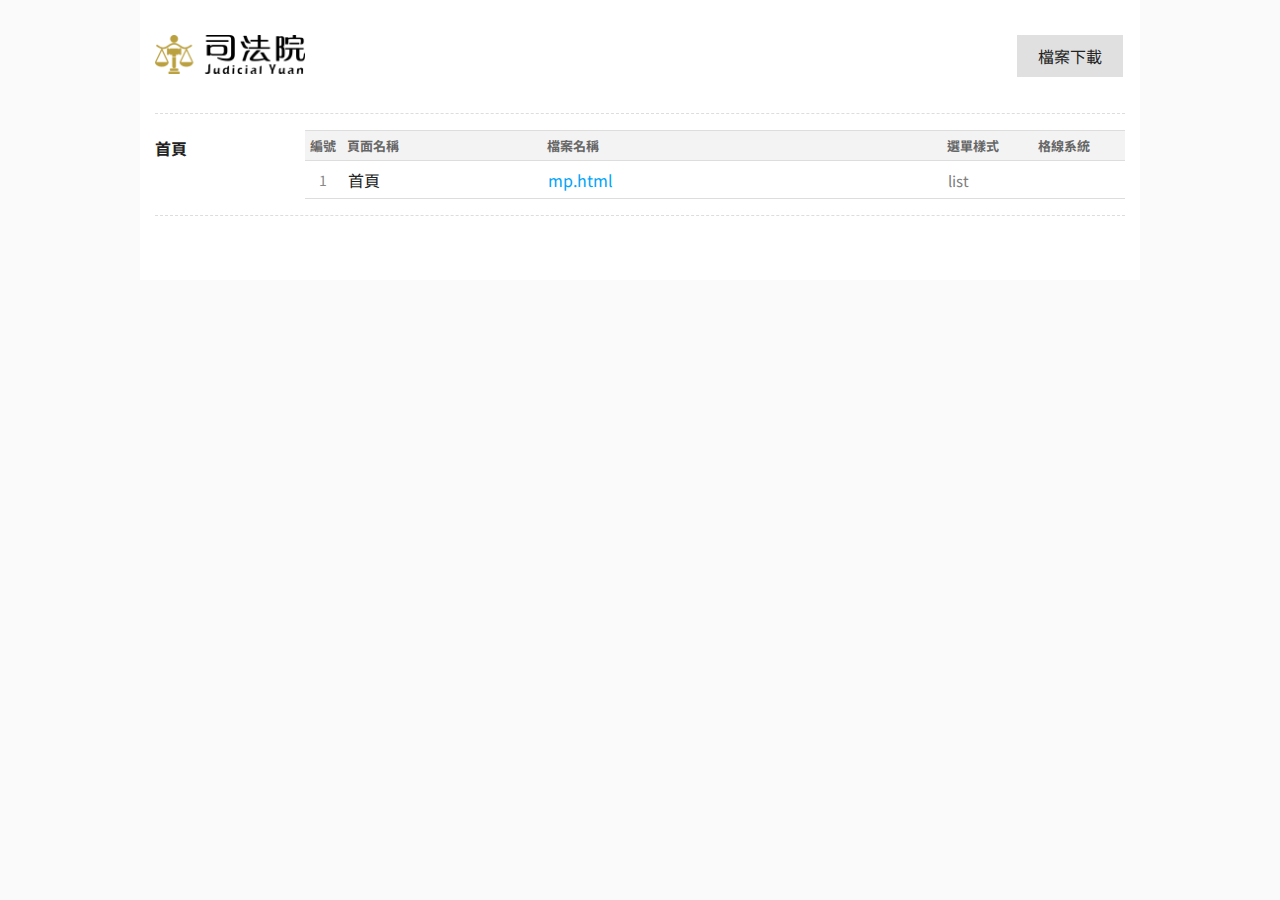
<file: index.html>
<!DOCTYPE html>
<html lang="zh-Hant" class="no-js">

<head>
  <meta name="robots" content="noindex" />
  <!-- 使用 noindex 禁止 Google 搜尋建立索引，套版時請工程師刪掉這行 -->
  <meta charset="utf-8" />
  <meta http-equiv="X-UA-Compatible" content="IE=edge" />
  <meta name="viewport" content="width=device-width, initial-scale=1" />
  <title>司法院國民法官制度</title>
  <!--[if lt IE 9]>
      <script src="js/html5shiv.js"></script>
      <script src="js/respond.min.js"></script>
    <![endif]-->
  <!-- mainJs -->
  <link rel="stylesheet" href="css/style.css" />
  <style>
    .demo_wrap {
      max-width: 1000px;
      margin: 0em auto 1em;
      padding: 15px 15px 3em;
      clear: both;
      background: #fff;
    }

    .demo_wrap h1 {
      display: block;
      margin: 0px auto;
      max-width: 200px;
      margin-top: 20px;
      float: left;
      margin-right: 1em;
    }

    @media screen and (max-width: 545px) {
      .demo_wrap h1 {
        max-width: 100%;
        float: none;
        text-align: center;
      }
    }

    .demo_wrap h1 img {
      width: 150px;
      margin: 0 auto;
    }

    .num {
      width: 12%;
    }

    body {
      counter-reset: num;
    }

    table {}

    table th {
      color: #555;
      font-size: 0.813rem;
      text-align: left;
      color: #666;
    }

    table td,
    table th {
      border-left: none;
      border-right: none;
      padding: 0.4em;
    }

    table td .gray {
      color: #808080;
      font-size: 0.938rem;
    }

    table td a {
      display: block;
    }

    table tr th:first-child {
      width: 30px;
    }

    table caption {
      text-align: left;
      font-weight: bold;
      font-size: 1.25em;
      padding: 0.5em 0;
      color: #ff5050;
    }

    tbody tr td:first-child:before {
      counter-increment: num;
      display: block;
      text-align: center;
      color: #888;
      font-size: 0.875rem;
      content: counters(num, '.') ' ';
    }

    tbody tr td:nth-child(2) {
      width: 200px;
    }

    tbody tr td:nth-child(3) {
      width: 400px;
    }

    .btnGrp {
      text-align: right;
    }

    @media screen and (max-width: 545px) {
      .btnGrp {
        text-align: center;
      }
    }

    .tableWrapper {
      display: flex;
      align-items: flex-start;
    }

    @media screen and (max-width: 545px) {
      .tableWrapper {
        flex-flow: row wrap;
      }

      .tableWrapper h2 {
        flex: 1 0 100%;
        margin-bottom: 1em;
      }
    }

    h2 {
      margin: 0.5em 0 0.25em;
      font-size: 1rem;
      line-height: 1.25em;
      white-space: nowrap;
    }

    .tableWrapper h2 {
      flex: 0 0 150px;
      padding-right: 1em;
    }

    hr {
      border-top: 1px dashed #ddd;
    }
  </style>
</head>

<body>
  <div class="demo_wrap">
    <h1><img src="images/customize/logo_black.png" alt="" /></h1>
    <div class="btnGrp">
      <a href="https://hywebu00.github.io/2023_CJLandingPage" class="btn">檔案下載</a>
    </div>
    <hr />
    <div class="tableWrapper">
      <h2>首頁</h2>
      <!-- hyUI 標準頁面 -->
      <table>
        <thead>
          <tr>
            <th class="num">編號</th>
            <th>頁面名稱</th>
            <th>檔案名稱</th>
            <th>選單樣式</th>
            <th>格線系統</th>
          </tr>
        </thead>
        <tbody>
          <tr>
            <td></td>
            <td>首頁</td>
            <!-- 連結放到a裡面就好 -->
            <td><a href="mp.html"></a></td>
            <td><span class="gray">list</span></td>
            <td><span class="gray"></span></td>
          </tr>
        </tbody>
      </table>
    </div>
    <hr />

  </div>
  <a href="javascript:;" class="scrollToTop" role="button">回頁首</a>
  <script>
    let aName = document.querySelectorAll('tbody a');
    aName.forEach((i) => {
      let Link = i.getAttribute('href');
      i.textContent = Link;
    });
  </script>
</body>

</html>
</file>
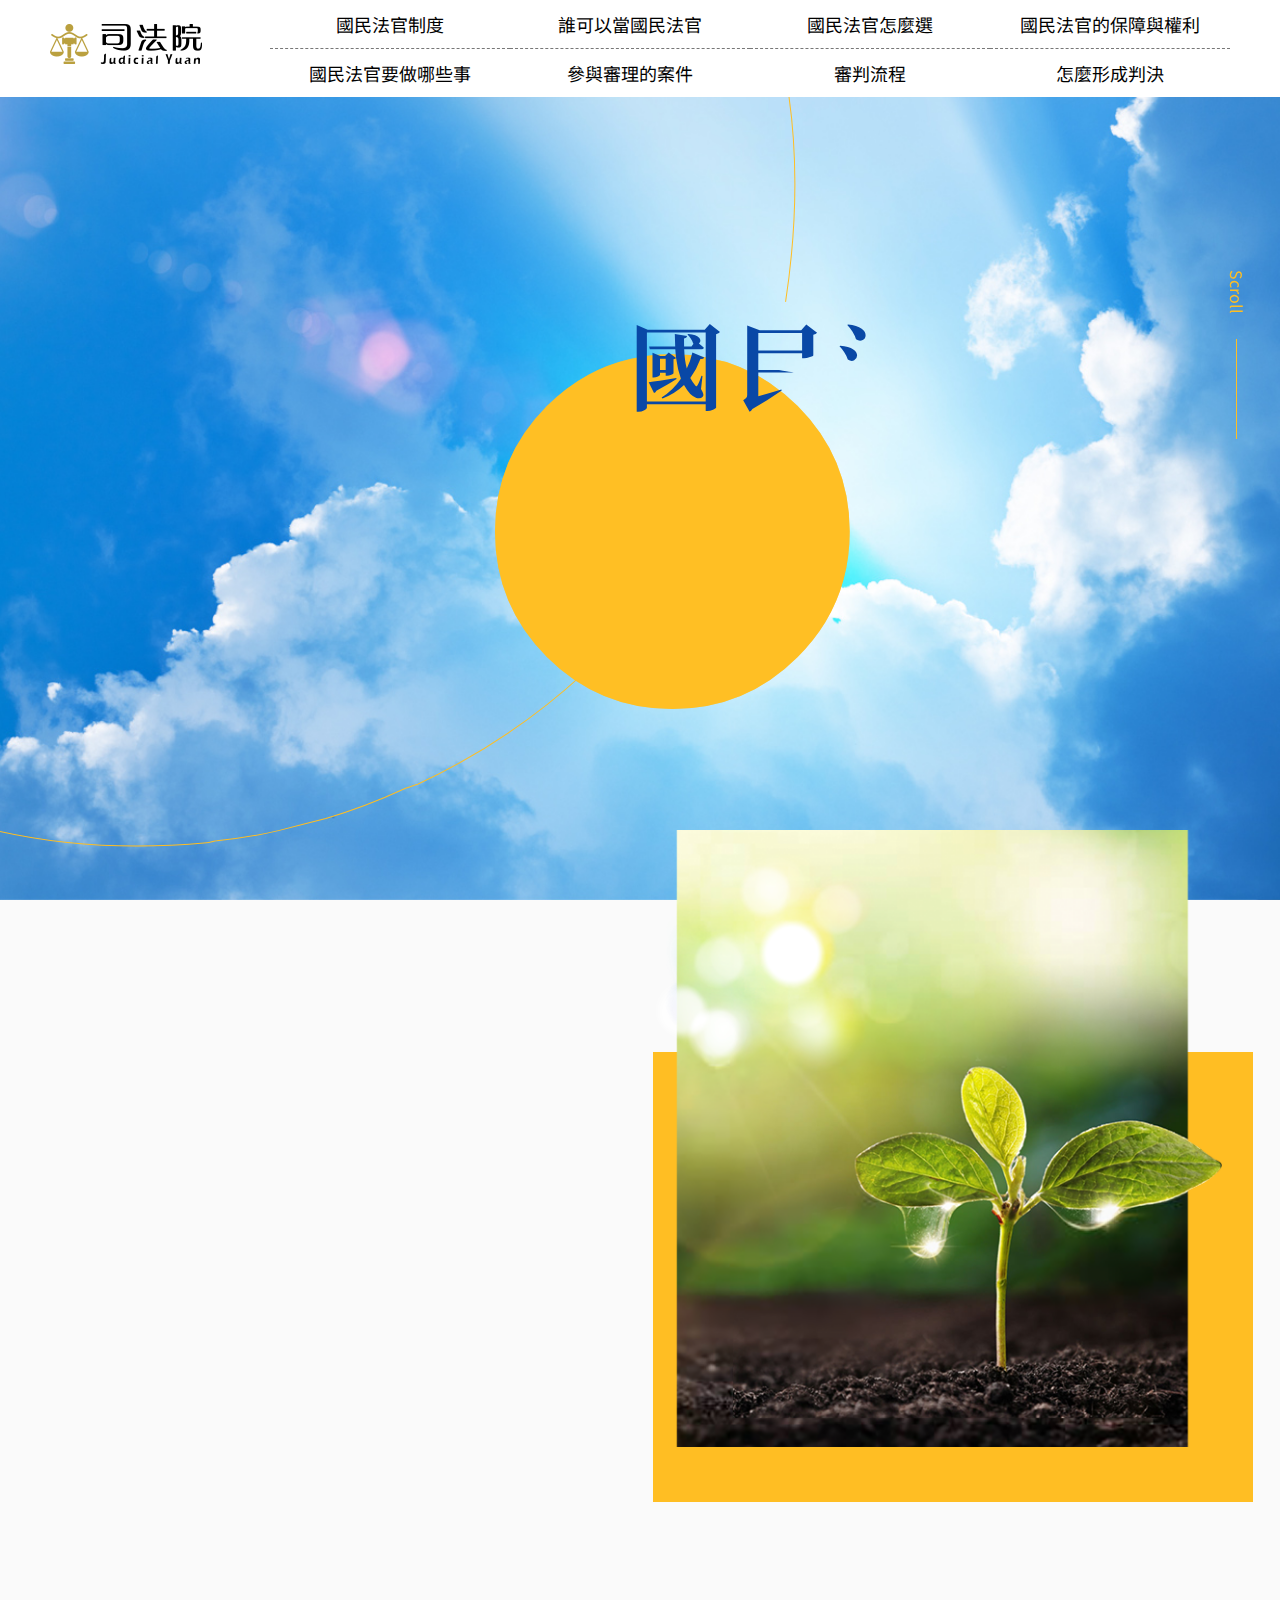
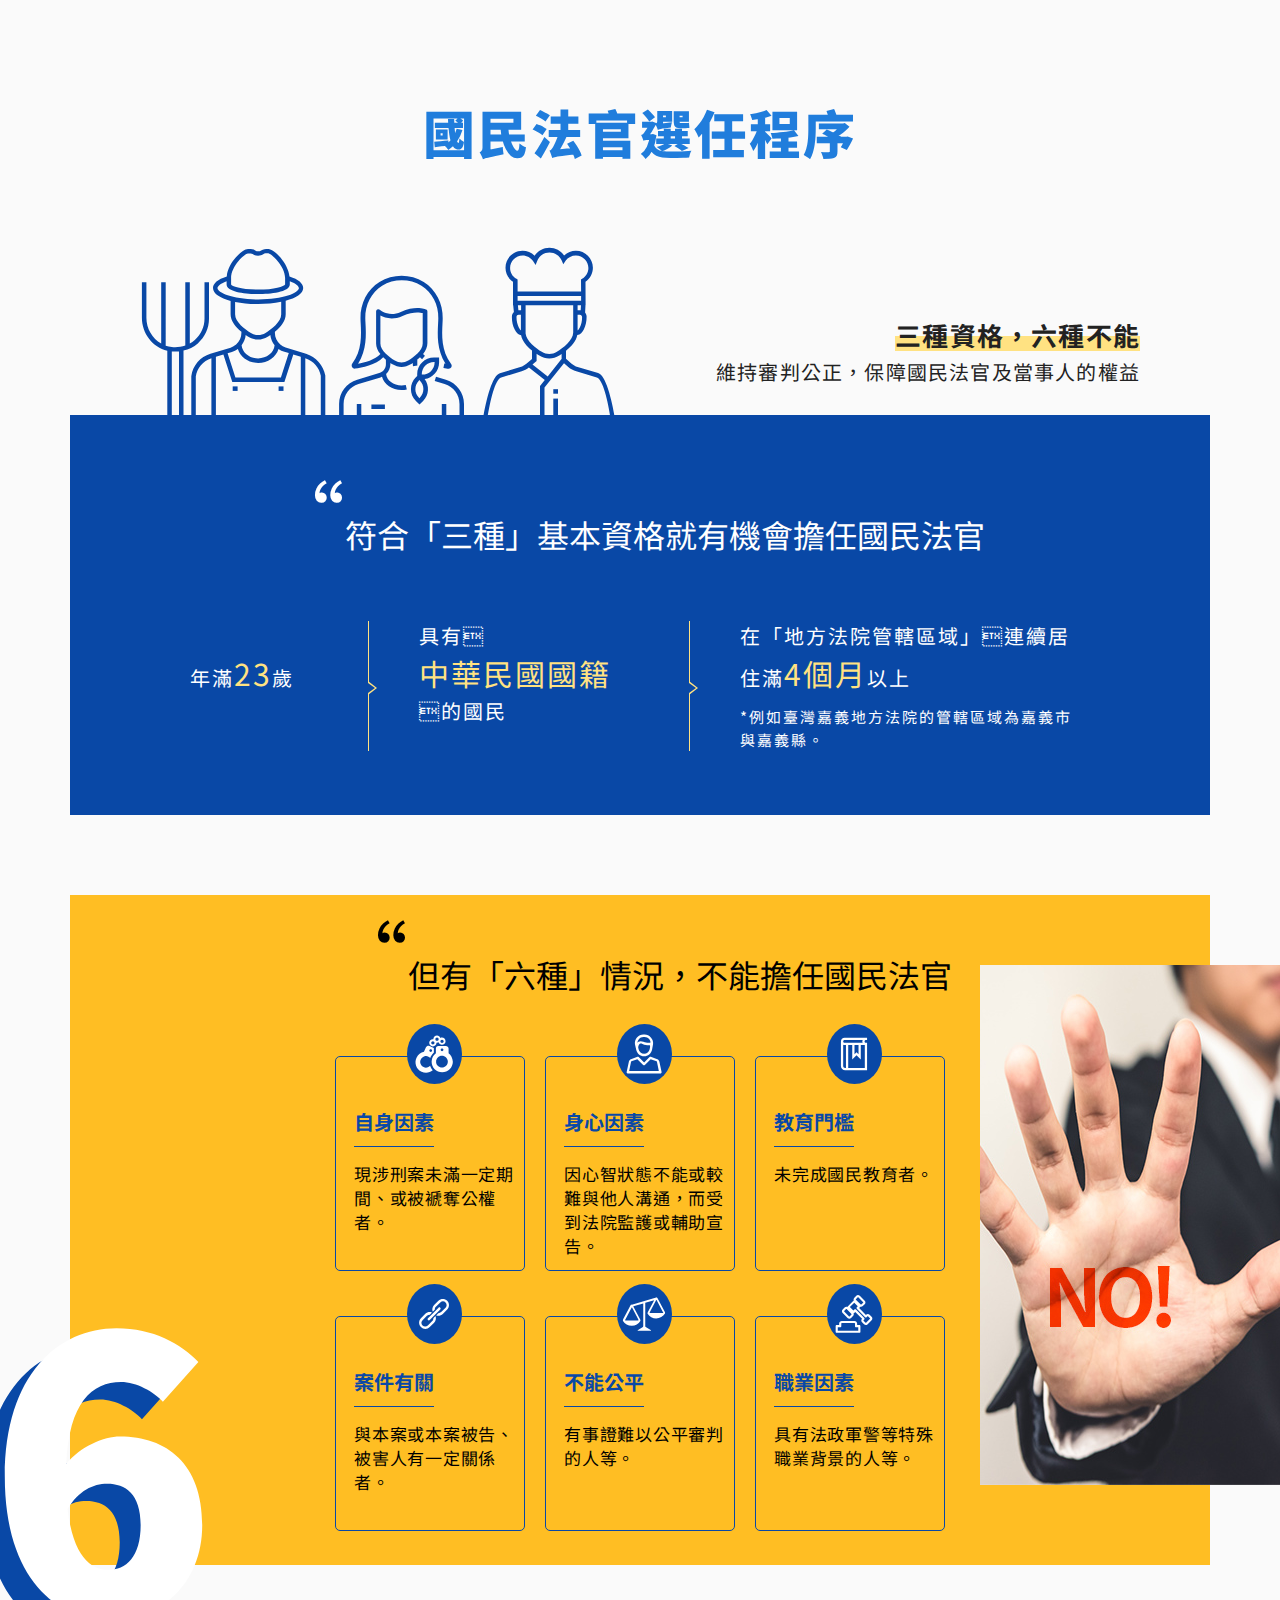
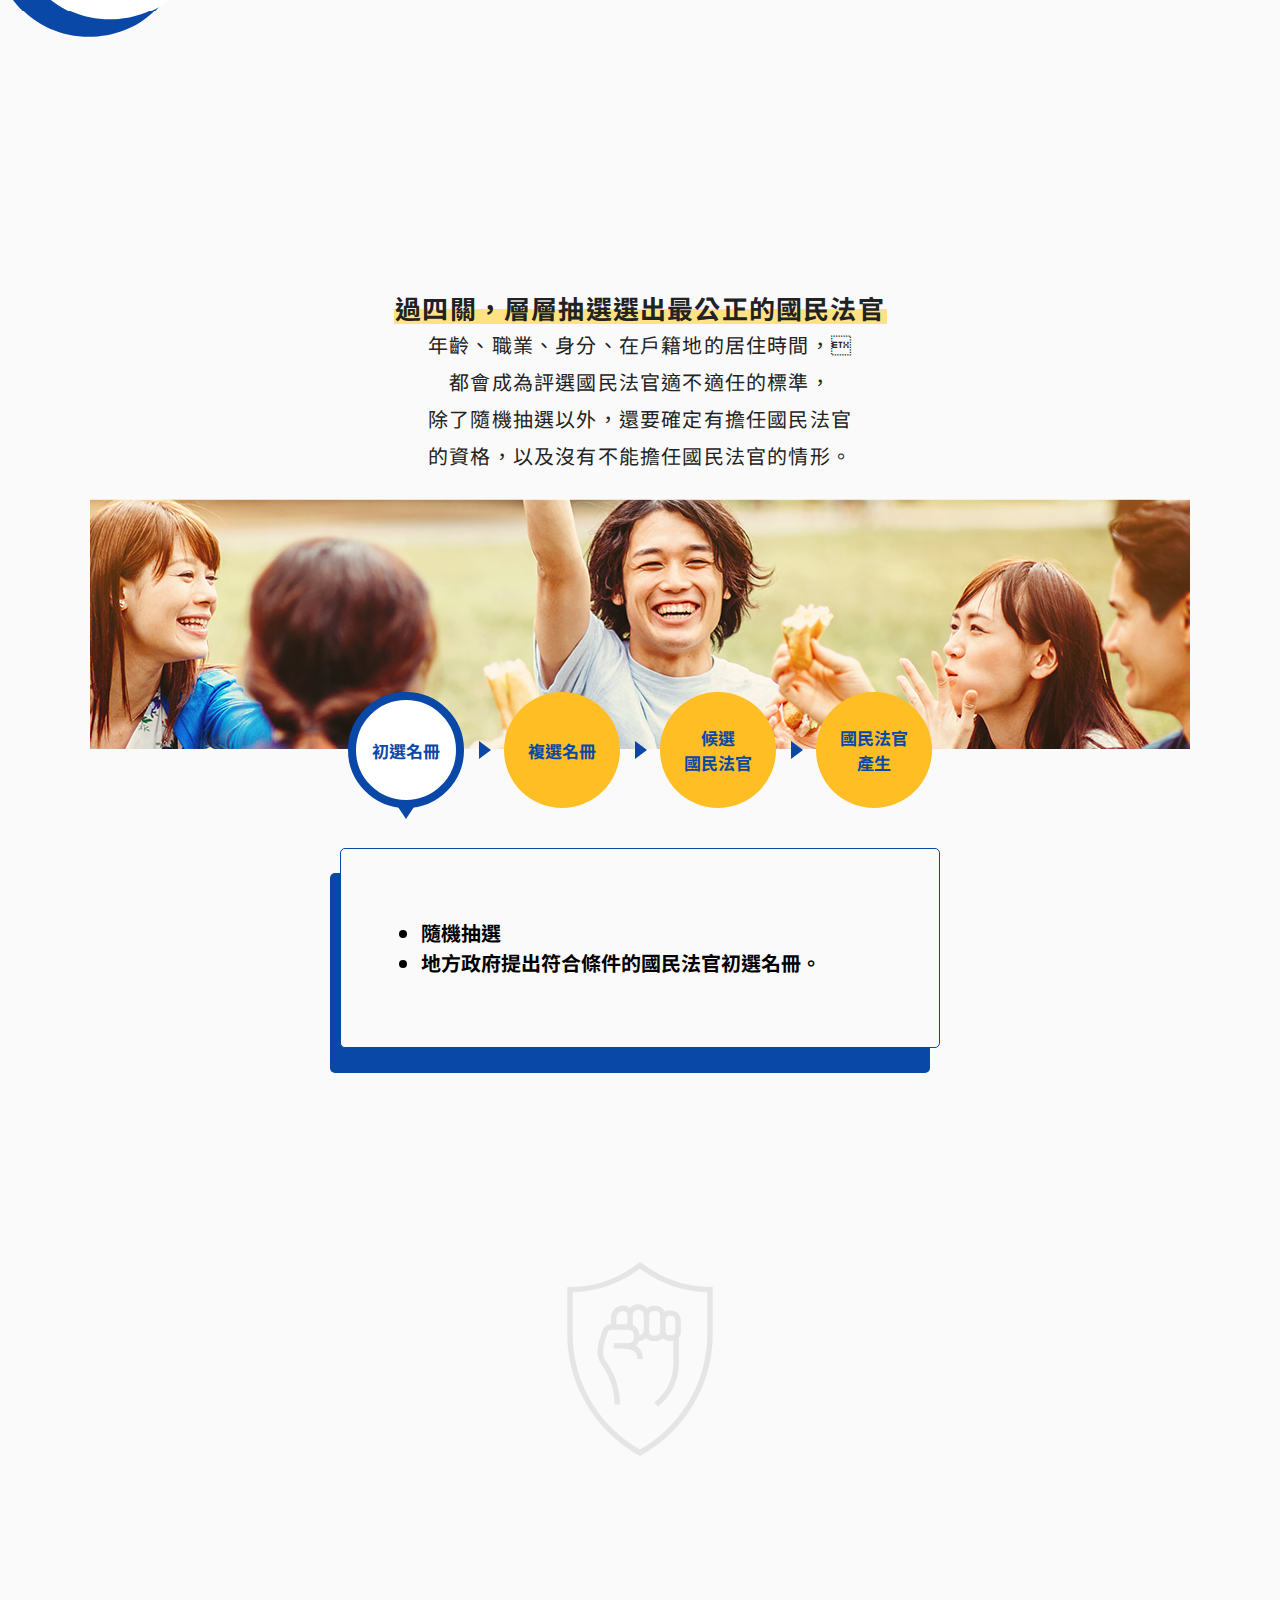
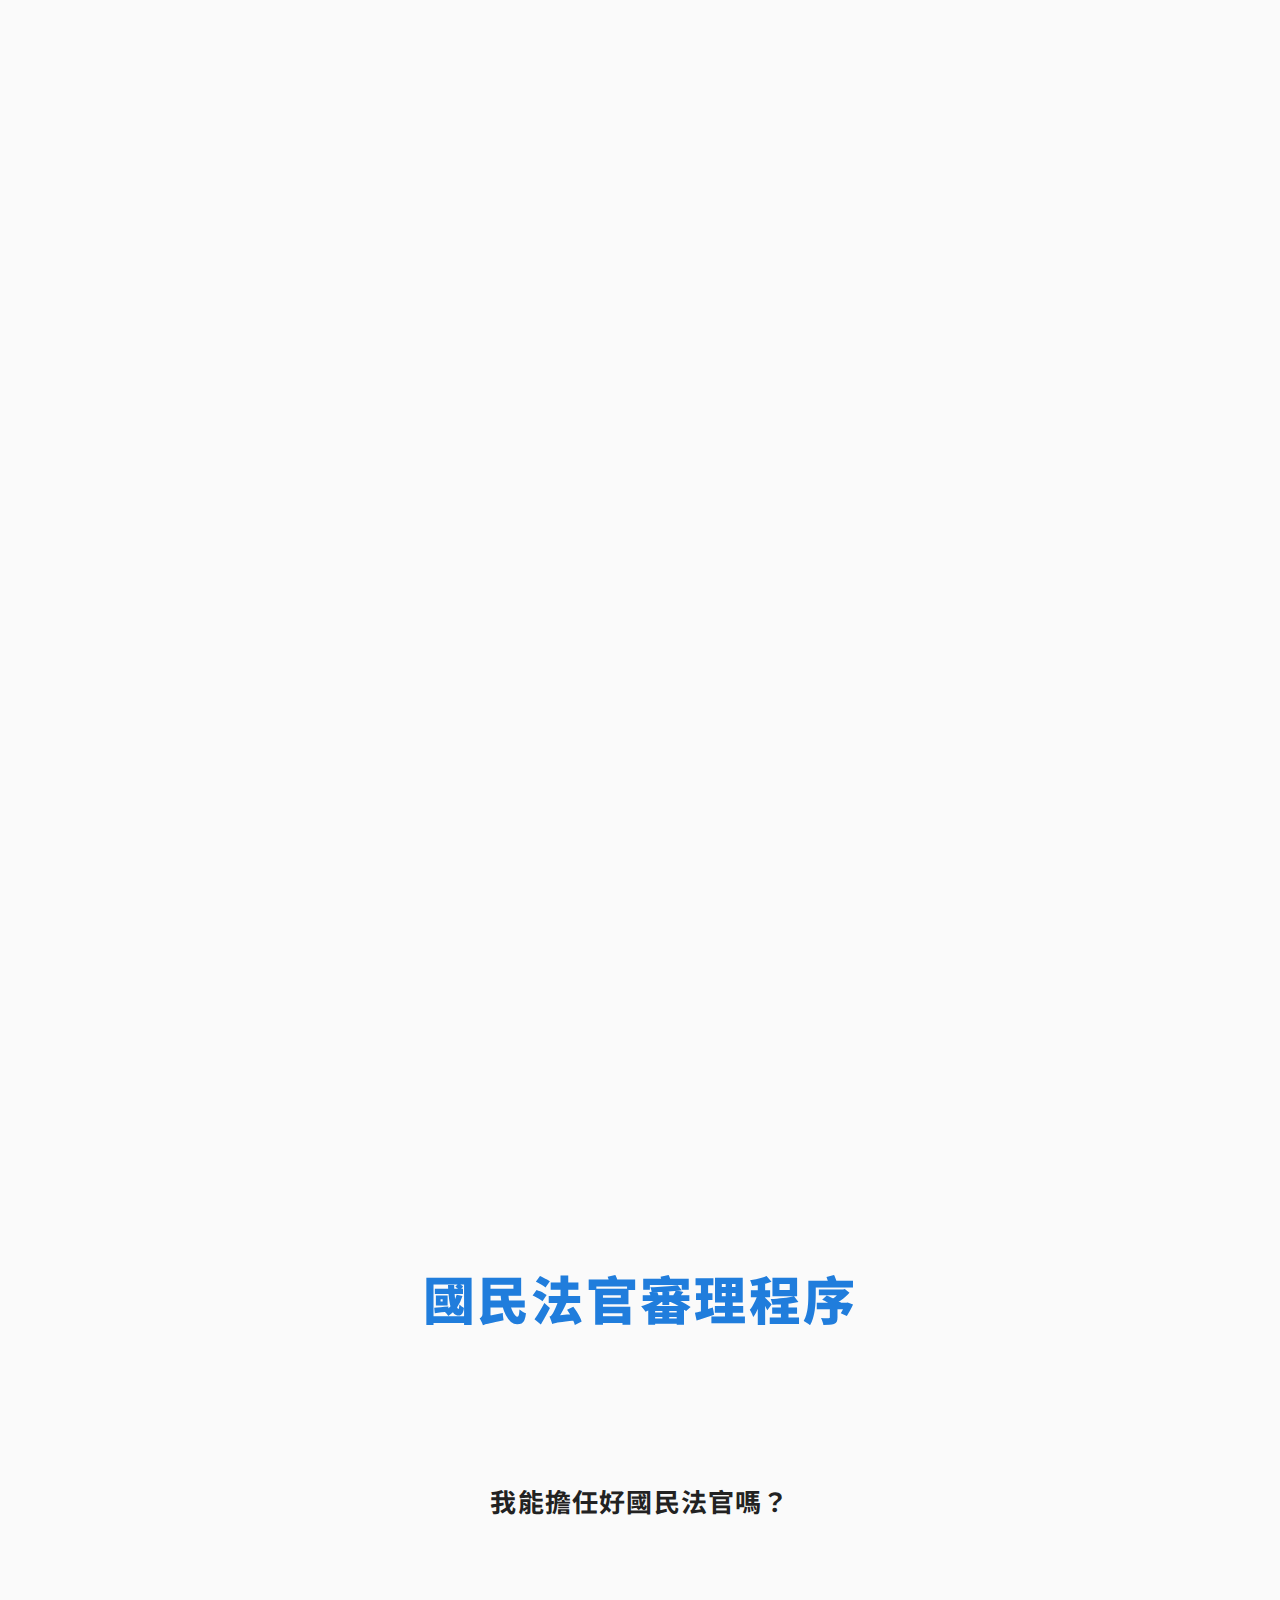
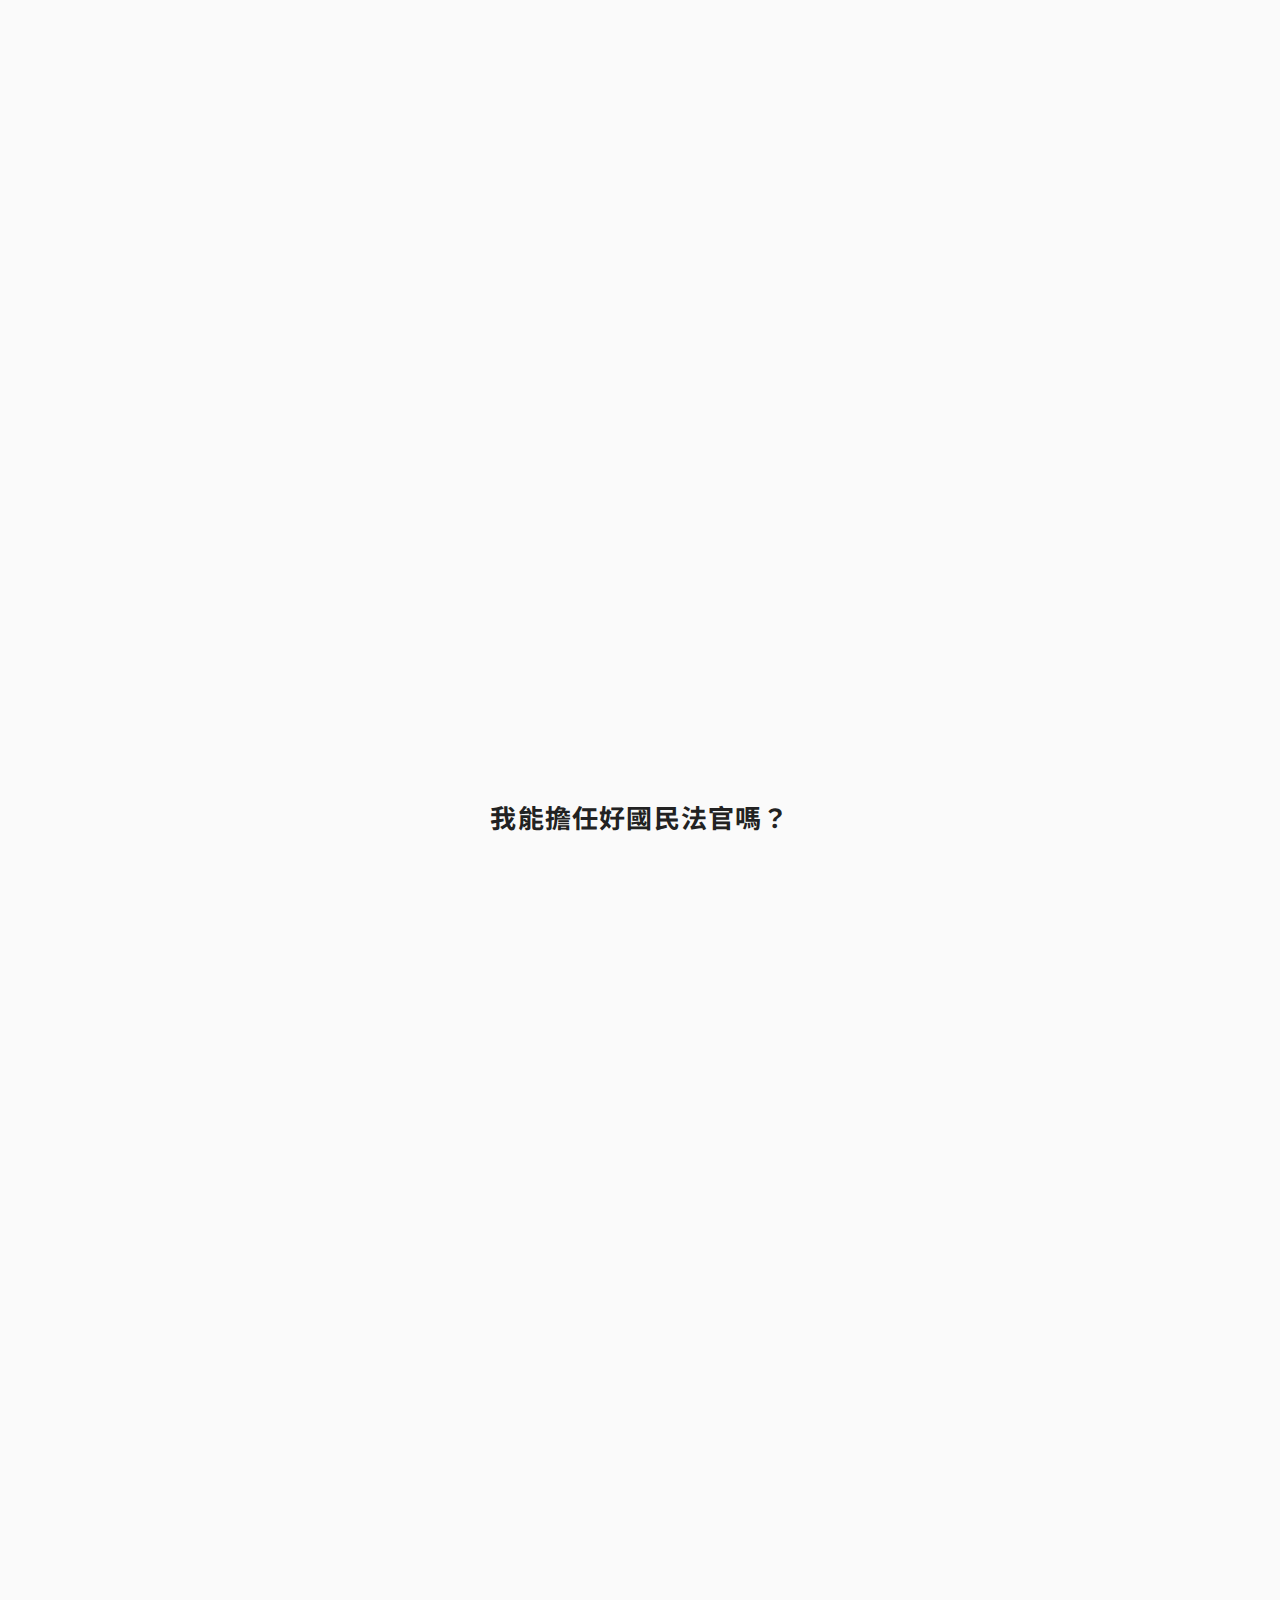
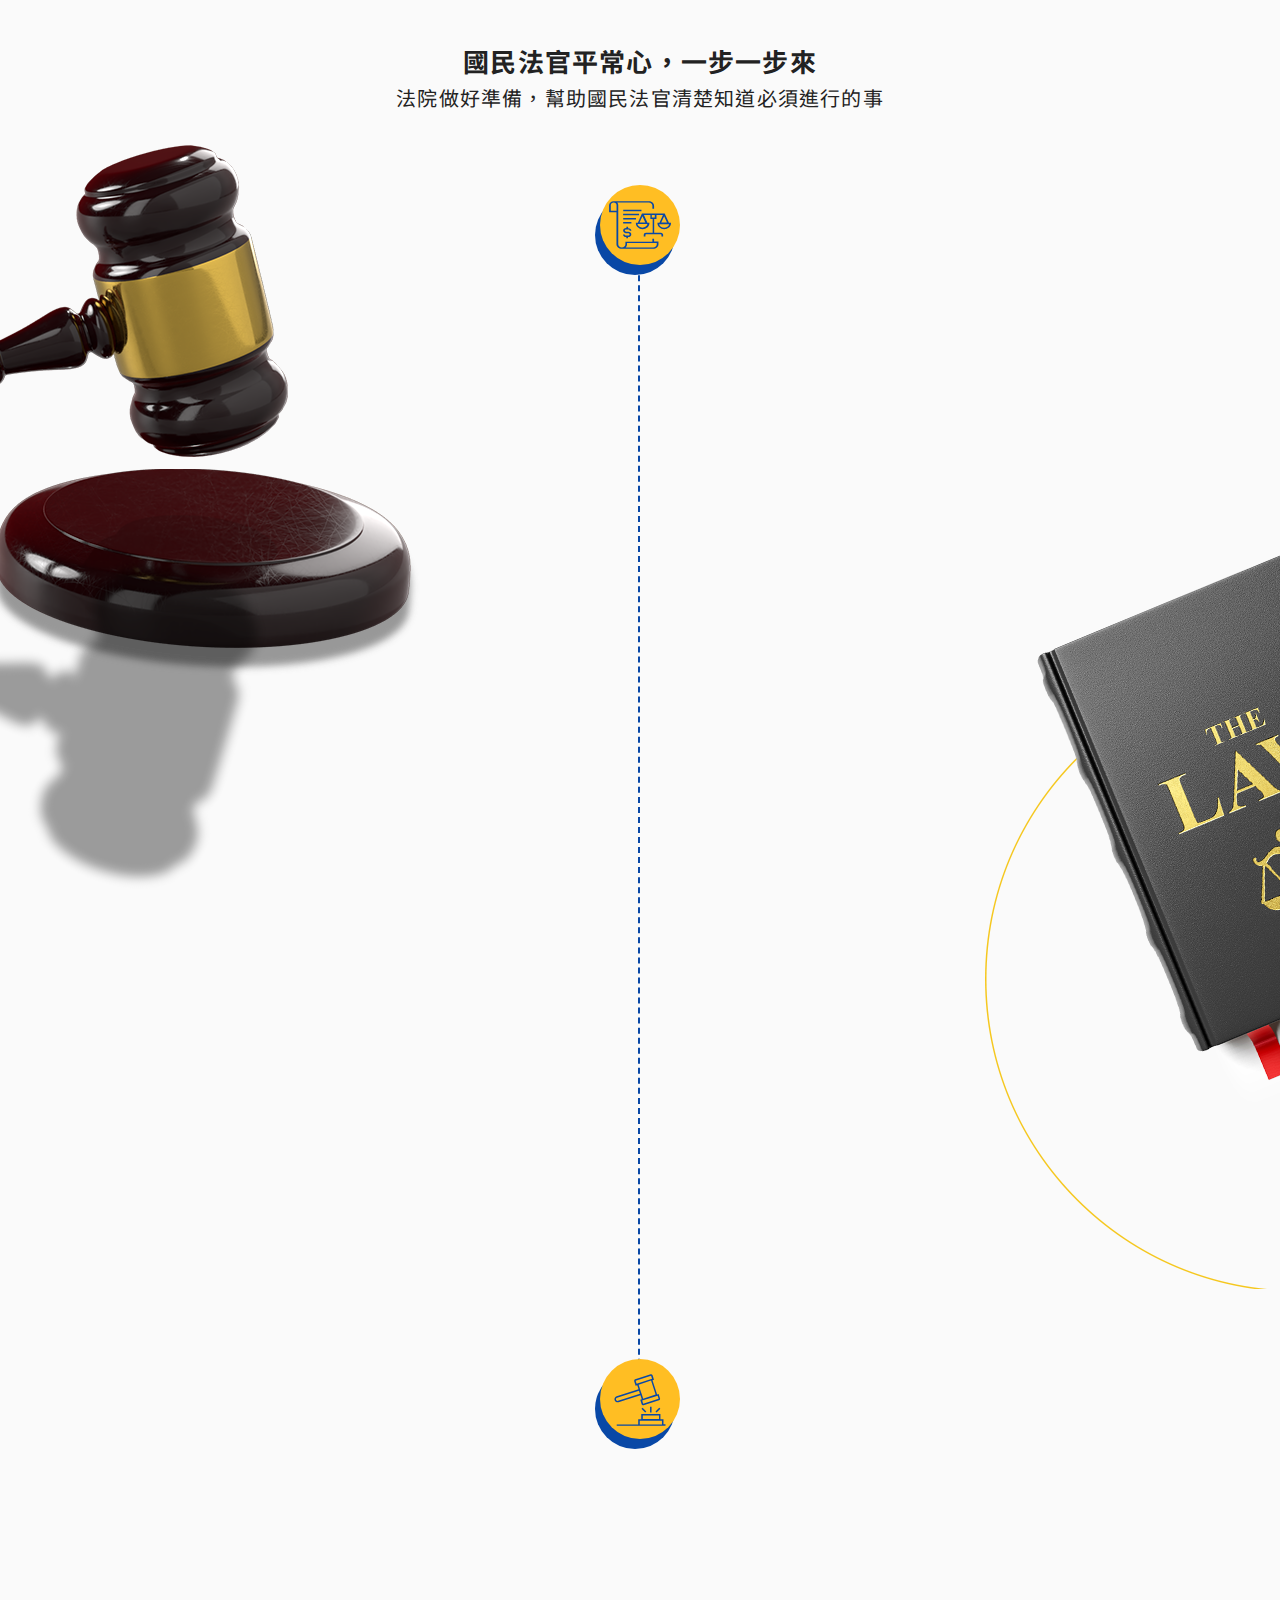
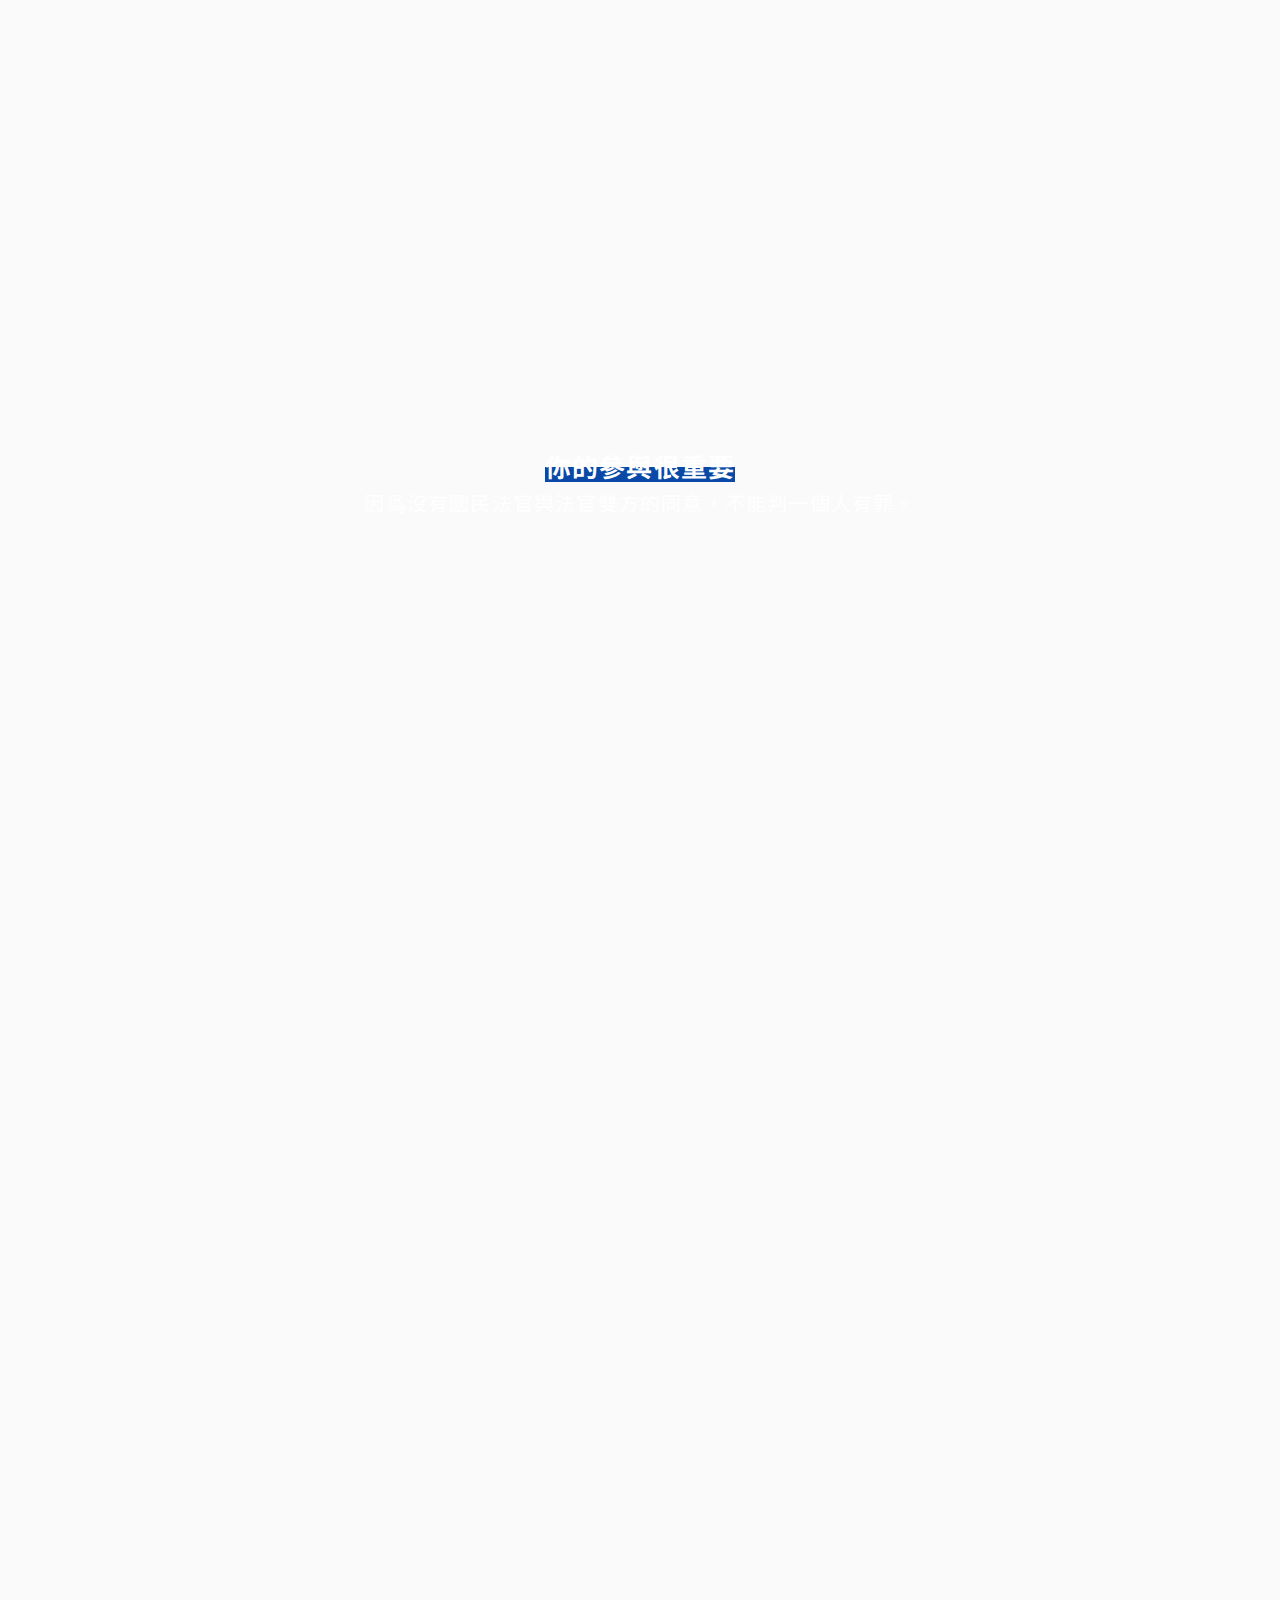
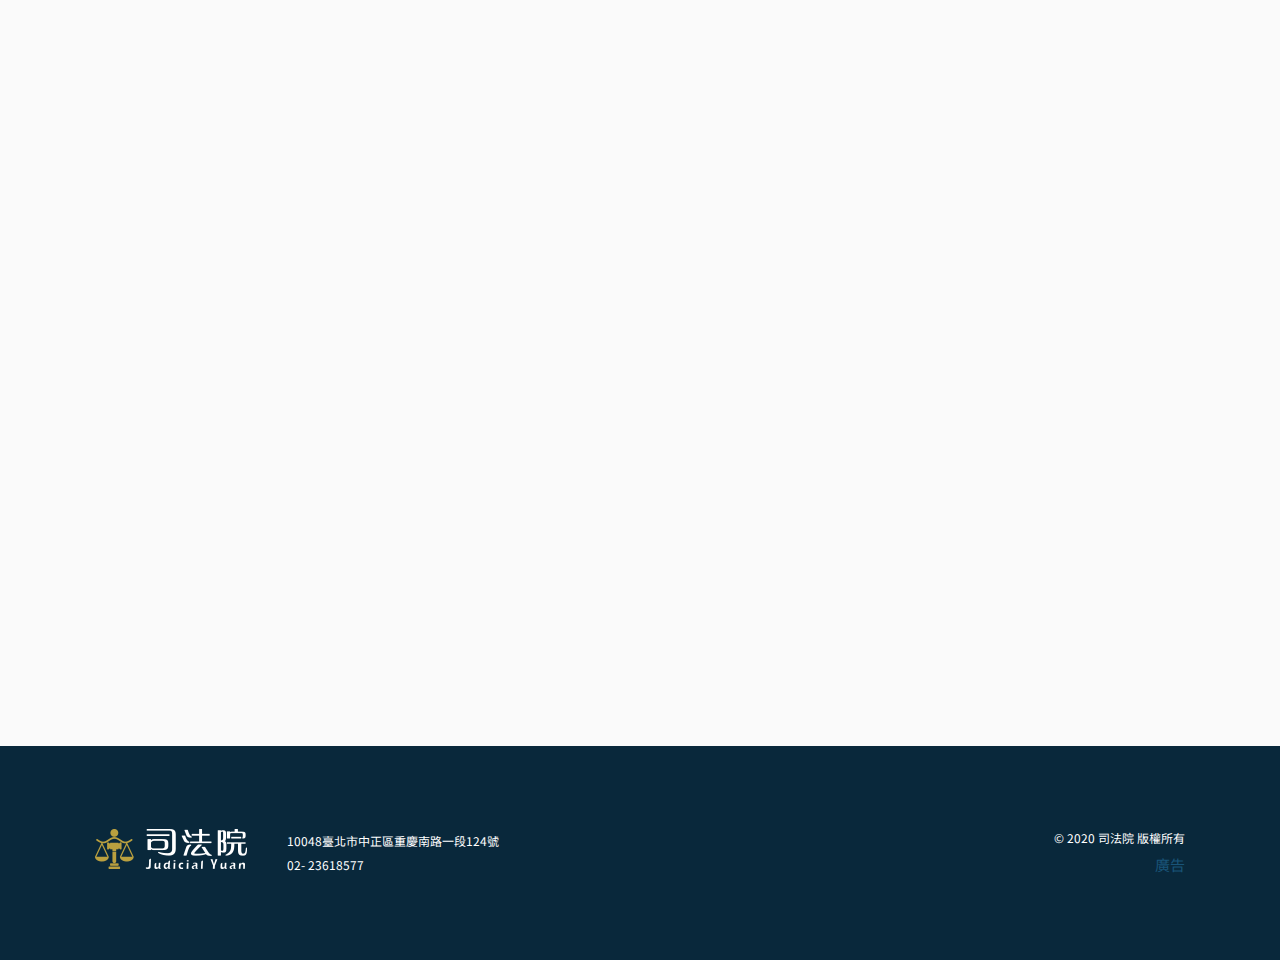
<file: mp.html>
<!DOCTYPE html>
<html lang="zh-Hant" class="no-js">

<head>
  <meta name="robots" content="noindex" />
  <!-- 使用 noindex 禁止 Google 搜尋建立索引，套版時請工程師刪掉這行 -->
  <meta charset="utf-8" />
  <meta http-equiv="X-UA-Compatible" content="IE=edge" />
  <meta name="viewport" content="width=device-width, initial-scale=1" />
  <title>司法院：國民法官制度</title>
  <!-- style css -->
  <link rel="stylesheet" href="vendor/wow/animate.css" />
  <link rel="stylesheet" href="css/style.css" />
  <!-- favicon -->
  <link href="images/favicon.png" rel="icon" type="image/x-icon" />
</head>

<body>
  <!-- wrapper Start -->
  <div class="wrapper">
    <!-- header Start -->
    <header class="header">
      <div class="container">
        <h1>
          <a href="index.html"><img src="images/customize/logo_black.png" alt="" /></a>
        </h1>
        <div class="menuBtn ">
          <div class="menuIcon ">
            <div class="menuBar"></div>
            <div class="menuBar"></div>
            <div class="menuBar"></div>
          </div>
          <div class="blackBg"></div>
        </div>
        <nav class="menu mainMenu" role="navigation" aria-label="About page">
          <ul>
            <li><a href="#section2">國民法官制度</a></li>
            <li><a href="#section3">誰可以當國民法官</a></li>
            <li><a href="#section4">國民法官怎麼選</a></li>
            <li><a href="#section5">國民法官的保障與權利</a></li>
            <li><a href="#section5-1">國民法官要做哪些事</a></li>
            <li><a href="#section5-2">參與審理的案件</a></li>
            <li><a href="#section6">審判流程</a></li>
            <li><a href="#section7">怎麼形成判決</a></li>

          </ul>
        </nav>
        <!-- menu End -->
        <!-- noscript -->
        <noscript>
          您的瀏覽器不支援JavaScript語法，JavaScript語法並不影響內容的陳述。您可使用按鍵盤上的Ctrl鍵+ (+)鍵放大/(-)鍵縮小來改變字型大小；回到上一頁可使用瀏覽器提供的 Alt+左方向鍵(←) 快速鍵功能；列印可使用瀏覽器提供的(Ctrl+P)功能。您的瀏覽器，不支援script語法，若您的瀏覽器無法支援請點選此超連結
          <a href="#">網站導覽</a>
        </noscript>
        <!-- menu Start -->
      </div>
    </header>
    <!-- header End -->
    <!-- main Start -->
    <main id="center" class="main">
      <section id="section1" class="col-12 full">
        <div class="">
          <div id="animationContainer">
            <canvas id="canvas"></canvas>
            <div id="domOverlayContainer">
            </div>
          </div>
        </div>
      </section>
      <!-- 什麼是國民法官制度 start -->
      <section id="section2" class="col-12 ">
        <div class="container">
          <div class="what">
            <div class="whatText" data-wow-offset="330">
              <h2 class="" data-wow-offset="330">
                <span>什麼是國民法官制度？</span>
              </h2>
              <h3 class="wow fadeInLeft" data-wow-offset="330">將國民多元的視野與經驗納入審判中，幫助司法判決更全面。 </h3>
              <p class="yr wow fadeInLeft" data-wow-offset="330">國民法官制度，就是由一群來自各行各業的民眾，與法官一起坐在法檯上，共同審判的制度。<br><br>
                國民法官雖然沒有法律背景，但可以把不同的生活經驗、價值思考、法律感情，帶進法庭。藉著國民法官的參與，可以讓司法審判更透明，讓司法專業與外界對話，彼此交流與反思，藉此促進國民與法院間的相互理解。</p>
            </div>
            <div class="whatImg">
              <!-- <div class="backblock"></div> -->
              <img src="images/customize/tree.png" class="" data-wow-offset="700">
            </div>
          </div>
        </div>
      </section>
      <!-- 什麼是國民法官制度 end -->
      <!-- 誰可以當 start -->
      <section id="section3" class="col-12">
        <div class="container">
          <div class="h1">國民法官選任程序</div>
          <div class="title">
            <h2>
              <span>誰可以當國民法官？</span>
              <img src="images/customize/svg/3job.svg" alt="">
            </h2>
            <h3>
              三種資格，六種不能<br>
              <span>維持審判公正，保障國民法官及當事人的權益</span>
            </h3>
          </div>
          <div class="whoSlide">
            <div class="slideContainer">
              <div class="slide slide1">
                <div class="container">
                  <div class="whoSlideTitle"><span>“</span>符合「三種」基本資格就有機會擔任國民法官</div>
                  <div class="whoItem">
                    <div class="item">年滿<span class="yellow">23</span>歲</div>
                    <div class="item">具有<br><span class="yellow">中華民國國籍</span><br>的國民</div>
                    <div class="item">在「地方法院管轄區域」連續居住滿<span class="yellow">4個月</span>以上<br><span class="sub">*例如臺灣嘉義地方法院的管轄區域為嘉義市與嘉義縣。</span></div>
                  </div>
                </div>

              </div>
              <div class="slide slide2">
                <div class="container">
                  <div class="whoSlideTitle"><span>“</span>但有「六種」情況，不能擔任國民法官</div>
                  <img src="images/customize/no.jpg" alt="" class="goddess">
                  <div class="who6Item">
                    <div class="who6ItemArea">
                      <div class="item">
                        <div class="icon">
                          <img src="images/customize/svg/icon_handcuffs.svg" alt="">
                        </div>
                        <div class="title">自身因素</div>
                        <div class="text">現涉刑案未滿一定期間、或被褫奪公權者。</div>
                      </div>
                      <div class="item">
                        <div class="icon">
                          <img src="images/customize/svg/icon_man.svg" alt="">
                        </div>
                        <div class="title">身心因素</div>
                        <div class="text">因心智狀態不能或較難與他人溝通，而受到法院監護或輔助宣告。</div>
                      </div>
                      <div class="item">
                        <div class="icon">
                          <img src="images/customize/svg/icon_book.svg" alt="">
                        </div>
                        <div class="title">教育門檻</div>
                        <div class="text">未完成國民教育者。</div>
                      </div>
                      <div class="item">
                        <div class="icon">
                          <img src="images/customize/svg/icon_relate.svg" alt="">
                        </div>
                        <div class="title">案件有關</div>
                        <div class="text">與本案或本案被告、被害人有一定關係者。</div>
                      </div>
                      <div class="item">
                        <div class="icon">
                          <img src="images/customize/svg/icon_unfair.svg" alt="">
                        </div>
                        <div class="title">不能公平</div>
                        <div class="text">有事證難以公平審判的人等。</div>
                      </div>
                      <div class="item">
                        <div class="icon">
                          <img src="images/customize/svg/icon_job.svg" alt="">
                        </div>
                        <div class="title">職業因素</div>
                        <div class="text">具有法政軍警等特殊職業背景的人等。</div>
                      </div>
                    </div>
                  </div>

                </div>
              </div>
            </div>
          </div>
        </div>
      </section>
      <!-- 誰可以當 end -->
      <!-- 怎麼當 start -->
      <section id="section4" class="col-12">
        <div class="container">
          <h2>
            <span>國民法官怎麼選？</span>
          </h2>
          <h3>
            過四關，層層抽選選出最公正的國民法官<br>
            <span>年齡、職業、身分、在戶籍地的居住時間，<br>
              都會成為評選國民法官適不適任的標準，<br>
              除了隨機抽選以外，還要確定有擔任國民法官<br>
              的資格，以及沒有不能擔任國民法官的情形。</span>
          </h3>
          <div class="group">
            <img src="images/customize/group.jpg" alt="">
          </div>
          <div class="step step1">
            <!-- <div class="circle_area">
              <div class="circle active">
                <p>初選名冊</p>
              </div>
              <div class="circle">
                <p>複選名冊</p>
              </div>
              <div class="circle">
                <p>候選<br>國民法官</p>
              </div>
              <div class="circle">
                <p>國民法官<br>產生</p>
              </div>
            </div>
            <div class="square_area">
              <div class="square square1 active">
                <ul>
                  <li>隨機抽選</li>
                  <li>地方政府提出符合條件的國民法官初選名冊。</li>
                </ul>
              </div>
              <div class="square square2">
                <ul>
                  <li>組成審核小組</li>
                  <li>排除「不符法定資格」的情形。</li>
                  <li>法院通知合格之國民，次年度可能擔任國民法官。</li>
                </ul>
              </div>
              <div class="square square3">
                <ul>
                  <li>法院受理案件後，從複選名冊中隨機抽選一定數量之候選國民法官（例如50名）。</li>
                  <li>通知選任期日到庭（表明不具資格或有正當理由拒絕參與者，可不到庭）。</li>
                </ul>
              </div>
              <div class="square square4">
                <div class="title">於選任期日進行詢問</div>
                <div class="result">
                  <span>結果一</span> 不符資格
                </div>
                <div class="result">
                  <span>結果二</span> 符合資格但有權拒絕者拒絕擔任 <img src="images/customize/svg/boom_no.svg" alt="">
                </div>
                <div class="result result2">
                  <span class="boom_yes_span">結果三</span> 符合資格並被抽選到 <img src="images/customize/svg/boom_yes.svg" alt="">
                </div>
              </div>
            </div> -->


            <div class="tabSet">
              <!-- 頁籤的上一層父物件要加 role="tablist" -->
              <div class="tabItems">
                <button type="button" class="tabBtn">初選名冊</button>
                <button type="button" class="tabBtn">複選名冊</button>
                <button type="button" class="tabBtn">候選<br>國民法官</button>
                <button type="button" class="tabBtn">國民法官<br>產生</button>
              </div>
              <div class="tabContentGroup">
                <!-- 頁籤內容要加 role="tabpanel" -->
                <div class="tabContent" role="tabpanel">
                  <div class="content">
                    <ul>
                      <li>隨機抽選</li>
                      <li>地方政府提出符合條件的國民法官初選名冊。</li>
                    </ul>
                  </div>
                </div>
                <div class="tabContent" role="tabpanel">
                  <div class="content">
                    <ul>
                      <li>組成審核小組</li>
                      <li>排除「不符法定資格」的情形。</li>
                      <li>法院通知合格之國民，次年度可能擔任國民法官。</li>
                    </ul>
                  </div>
                </div>
                <div class="tabContent" role="tabpanel">
                  <div class="content">
                    <ul>
                      <li>法院受理案件後，從複選名冊中隨機抽選一定數量之候選國民法官（例如50名）。</li>
                      <li>通知選任期日到庭（表明不具資格或有正當理由拒絕參與者，可不到庭）。</li>
                    </ul>
                  </div>
                </div>
                <div class="tabContent" role="tabpanel">
                  <div class="content">
                    <div class="title">於選任期日進行詢問</div>
                    <div class="result">
                      <span>結果一</span> 不符資格
                    </div>
                    <div class="result">
                      <span>結果二</span> 符合資格但有權拒絕者拒絕擔任 <img src="images/customize/svg/boom_no.svg" alt="">
                    </div>
                    <div class="result resultSpan">
                      <span class="dark">結果三</span> 符合資格並被抽選到 <img src="images/customize/svg/boom_yes.svg" alt="">
                    </div>
                  </div>
                </div>
              </div>
            </div>
          </div>
        </div>
      </section>
      <!-- 怎麼當 end -->

      <!-- 保障與權利 start -->
      <section id="section5" class="col-12 full">
        <div class="container">
          <h2>
            <span>國民法官的保障與權利</span>
            <img src="images/customize/svg/fist.svg" alt="">
          </h2>
          <div class="workSlide">
            <div class="slideContainer">
              <div class="slide slide3">
                <div class="workSlideImg wow fadeInLeft" data-wow-offset="330">
                  <img src="images/customize/im03.jpg" alt="">
                </div>
                <div class="workSlideText wow fadeInRight" data-wow-offset="330">
                  <ul>
                    <li>
                      <div class="num">1</div>
                      <p>國民法官將受到充分保護</p>
                    </li>
                    <li>
                      保護
                      <p>國民法官與備位國民法官，都能得到必要的保護措施。</p>
                    </li>
                    <li>
                      保密
                      <p>任何人不得揭露國民法官、備位國民法官、候選國民法官的個人資料。</p>
                    </li>
                    <li>
                      安全
                      <p>對國民法官犯罪，加重其刑二分之一。</p>
                    </li>
                    <li>
                      公假
                      <p>給予公假，雇主不能做出任何職務上的不利處分。</p>
                    </li>
                    <li>
                      補貼
                      <p>按照到庭日數，給予日費、旅費、相關必要費用。</p>
                    </li>
                  </ul>
                </div>
              </div>
              <div class="slide slide2">
                <div class="workSlideText wow fadeInLeft" data-wow-offset="330">
                  <ul>
                    <li>
                      <div class="num">2</div>
                      <p>國民法官行使職權將受到保障</p>
                    </li>
                    <li>
                      獨立
                      <p>國民法官依據法律獨立行使職權，不受任何干涉，除法律另有規定外，職權與法官相同。</p>
                    </li>
                    <li>
                      公正
                      <p>向國民法官行賄，處1年以上7年以下有期徒刑，得併科新臺幣100萬元以下罰金。</p>
                    </li>
                    <li>
                      照料
                      <p>確保國民法官能理解審理過程、自主陳述意見、充分討論及獨立判斷。</p>
                    </li>
                  </ul>
                </div>
                <div class="workSlideImg wow fadeInRight" data-wow-offset="330">
                  <img src="images/customize/im02.jpg" alt="">
                </div>
              </div>
            </div>
          </div>
        </div>
      </section>
      <!-- 保障與權利 end -->
      <!-- 要做哪些事 start -->
      <section id="section5-1" class="col-12 full">
        <div class="container">
          <div class="h1">國民法官審理程序</div>
          <h2>
            <span>國民法官要做哪些事？</span>
          </h2>
          <h3>我能擔任好國民法官嗎？</h3>
          <div class="workSlide">
            <div class="slideContainer">
              <div class="slide slide1">
                <div class="workSlideImg wow fadeInLeft" data-wow-offset="330">
                  <img src="images/customize/im01.jpg" alt="">
                </div>
                <div class="workSlideText wow fadeInRight" data-wow-offset="330">
                  <ul>
                    <li>
                      審理
                      <p>與法官一起坐在法檯上，全程參與審判程序。</p>
                    </li>
                    <li>
                      訊問
                      <p>可以補充訊問或詢問被告、被害人、證人、鑑定人。</p>
                    </li>
                    <li>
                      定罪
                      <p>與法官共同決定有沒有罪、應判何罪。</p>
                    </li>
                    <li>
                      量刑
                      <p>與法官共同決定有罪時的刑度輕重。</p>
                    </li>
                  </ul>
                </div>
              </div>
            </div>
          </div>
        </div>
      </section>
      <!-- 要做哪些事 end -->
      <!-- 參與審理的案件 start -->
      <section id="section5-2" class=" col-12 full">
        <div class="container">
          <h2>
            <span>參與審理的案件</span>
          </h2>
          <h3>我能擔任好國民法官嗎？</h3>
          <div class="workSlide">
            <div class="slideContainer">
              <div class="slide slide4">
                <div class="workSlideText wow fadeInLeft" data-wow-offset="330">
                  <div class="slide4title">國民法官會參與什麼案件的審判？</div>
                  <div>
                    <p>• 最輕本刑10年以上有期徒刑之罪（如強盜強制性交）</p>
                    <p>• 故意犯罪因而發生死亡結果之罪（如酒駕致死）</p>
                    <p>• 除外：少年刑事案件與毒品危害防制條例案件</p>
                  </div>
                  <div class="hammer">
                    <img src="images/customize/svg/mallet.svg" alt="" class="mallet">
                    <img src="images/customize/svg/plate.svg" alt="" class="plate">
                  </div>
                </div>
                <div class="workSlideImg wow fadeInRight" data-wow-offset="330">
                  <img src="images/customize/im04.jpg" alt="">
                </div>
              </div>
            </div>
          </div>
        </div>
      </section>
      <!-- 參與審理的案件 end -->
      <!-- 審判流程 start -->
      <section id="section6" class="full col-12">
        <div class="container">
          <h2>
            <span>審判流程</span>
          </h2>
          <h3>
            國民法官平常心，一步一步來<br>
            <span>法院做好準備，幫助國民法官清楚知道必須進行的事</span>
          </h3>
          <div class="sectionWrapper">
            <div class="section6Img1 stick">
              <img src="images/customize/mallet_all.png" alt="" class="">
            </div>
            <div class="mapArea">
              <div class="mapHead">
                <div class="mapHeadImg">
                  <img src="images/customize/svg/icon_libra.svg" alt="" style="width:80%">
                </div>
              </div>
              <div class="mapItem wow fadeInUp" data-wow-offset="200">
                準備程序
                <div class="mapDetail">案件正式審理前，整理爭點，檢察官及辯護人聲請調查證據，法院擬定審理計畫，預估所需審理天數</div>
              </div>
              <div class="mapItem wow fadeInUp mt60" data-wow-offset="200">
                選任程序
                <div class="mapDetail">選出參與審判的國民法官</div>
              </div>
              <div class="mapItem wow fadeInUp" data-wow-offset="200">
                宣誓
                <div class="mapDetail">國民法官表明會依法公正、誠實的審理案件<br><span class="yellowback">【國民法官任務開始】</span></div>
              </div>
              <div class="mapItem wow fadeInUp" data-wow-offset="200">
                審前說明
                <div class="mapDetail">由審判長向國民法官說明法律原則及審判程序</div>
              </div>
              <div class="mapItem wow fadeInUp" data-wow-offset="200">
                審判開始
                <div class="mapDetail">由書記官朗讀案由、檢察官陳述起訴要旨、<br class="xsbr">審判長權利告知</div>
              </div>
              <div class="mapItem wow fadeInUp" data-wow-offset="200">
                開審陳述
                <div class="mapDetail">由檢察官及辯護人說明舉證計劃，也就是接下來會用什麼證據證明各自的主張</div>
              </div>
              <div class="mapItem wow fadeInUp" data-wow-offset="200">
                當事人自主<br>調查證據
                <div class="mapDetail">由檢察官及辯護人在法庭內展現可證明自己主張的證據（證人、鑑定人、書證、物證）</div>
              </div>
              <div class="mapItem wow fadeInUp" data-wow-offset="200">
                言詞辯論
                <div class="mapDetail">檢察官、辯護人分別辯論被告有沒有罪、犯什麼罪、要判多重的刑。被害人或其家屬陳述意見，被告最後陳述後辯論終結</div>
              </div>
              <div class="mapItem wow fadeInUp mt60" data-wow-offset="200">
                終局評議
                <div class="mapDetail">國民法官與法官共同討論後作成判決</div>
              </div>
              <div class="mapItem wow fadeInUp" data-wow-offset="200">
                宣示判決
                <div class="mapDetail"><span class="yellowback">【國民法官任務結束】</span></div>
              </div>
              <div class="mapHead">
                <div class="mapHeadImg">
                  <img src="images/customize/svg/icon_mallet.svg" alt="" style="width:65%">
                </div>
              </div>
            </div>
            <div class="section6Img2">
              <img src="images/customize/lawbook.png" alt="">
            </div>
          </div>
        </div>
      </section>
      <!-- 審判流程 end -->
      <!-- 怎麼形成判決 start -->
      <section id="section7" class="col-12 full">
        <div class="container">
          <h2>
            <span>怎麼形成判決</span>
          </h2>
          <h3>你的參與很重要<br><span>因爲沒有國民法官與法官雙方的同意，不能判一個人有罪。</span></h3>
          <div class="block block1 wow fadeInLeft">
            <div class="howTitle">
              哪些人參與判決的決定？總共幾人？
              <div class="sub">總共有9人：<span class="yellow">6</span>位國民法官 + <span class="yellow">3</span>位法官。</div>
            </div>
          </div>
          <div class="block block2 wow fadeInRight">
            <div class="howTitle">
              有罪？無罪？誰來決定？
              <div class="sub">有罪要有6票以上同意，國民法官與法官雙方都要有同意票。</div>
            </div>
            <img src="images/customize/svg/legal03.svg" alt="" class="voting">
            <!-- <img src="images/customize/lawyer.jpg" alt="" class="write"> -->
          </div>
          <div class="block block1 block3 wow fadeInLeft">
            <div class="howTitle">
              判重？判輕？如何決定？
              <div class="sub">量刑(死刑以外)：要有5票以上同意<br>
                死刑：要有6票以上同意<br>
                以上國民法官與法官雙方都要有同意票。</div>
            </div>
          </div>
          <div class="block block4 wow fadeInDown">
            <img class="slogan3" src="images/customize/svg/slogan_3.png" alt="">
            <!-- <div class="howTitle">如果有最重、次重、最輕三種刑度，<br>但沒有任何一種得到5票以上的同意票呢？</div>
            			<div class="ex">例如 : 經過國民法官和專業法官投票後，出現下列三種刑度：</div>
            			<div class="jugdement">
            				<div class="jug2">
            					<div class="dashed">
            						<div class="item">
            							<p>最重判刑 8年</p>
            							<div class="vote">2票</div>
            						</div>
            						<div class="item">
            							<p>最重判刑 7年</p>
            							<div class="vote">4票</div>
            							<img src="images/customize/svg/boom_mallet.svg" alt="" class="boom_mallet">
            						</div>
            					</div>
            					<div class="over5">
            						最重+次重票數 <span class="yellow">> 5</span>
            					</div>
            				</div>
            				<div class="jug1">
            					<div class="item">
            						<p>最重判刑 7年</p>
            						<div class="vote">4票</div>
            					</div>
            				</div>
            			</div>
            			<div class="star">*會將「最重」與「次重」的票數相加，若有5票以上的同意票，就以「次重」刑度為最後決定。<br>
            				<span class="blue">最重2票 + 次重4票 = 6票  →  超過5票 →  以「次重判刑7年」為最終刑度</span></div> -->
          </div>


          <div class="block block5 wow pulse" data-wow-duration="1s" data-wow-delay="0.5s">
            <img src="images/customize/svg/slogan_WW.png" alt="">

          </div>
        </div>
      </section>
      <!-- 怎麼形成判決 end -->
    </main>
    <!-- footer Start-->
    <footer>
      <div class="container">
        <div class="footerLogo">
          <img src="images/customize/logo.png" alt="" class="imgResponsive" />
        </div>
        <div class="footerInfo">
          <ul class="footerLink">
            <li>10048臺北市中正區重慶南路一段124號</li>
            <li>02- 23618577</li>
          </ul>
          <div class="">
            <p class="Copyright">© 2020 司法院 版權所有</p>
            <span class="ad">廣告</span>
          </div>

        </div>
      </div>
    </footer>
    <!-- footer End -->
  </div>
  <a href="javascript:;" class="scrollToTop" role="button">回頁首</a>
  <!-- 側邊按鈕列 start -->
  <div class="scrollArea">
    <div class="scroll">Scroll</div>
    <div class="menuDotsArea">
      <div class="menuDots"><a href="#section2"></a></div>
      <div class="menuDots"><a href="#section3"></a></div>
      <div class="menuDots"><a href="#section4"></a></div>
      <div class="menuDots"><a href="#section5"></a></div>
      <div class="menuDots"><a href="#section5-1"></a></div>
      <div class="menuDots"><a href="#section5-2"></a></div>
      <div class="menuDots"><a href="#section6"></a></div>
      <div class="menuDots"><a href="#section7"></a></div>
    </div>
  </div>
  <!-- 側邊按鈕列 end -->
  <!-- title animation -->
  <script src="vendor/CreateJS/createjs-2015.11.26.min.js"></script>
  <script src="js/title.js"></script>
  <script src="js/titleAnimation.js"></script>
  <!-- js -->
  <script src="vendor/jquery/jquery.min.js"></script>
  <script src="vendor/wow/wow.js"></script>
  <script src="js/jqSetting.js"></script>
  <script src="js/customize.js"></script>
</body>

</html>
</file>
<file: css/style.css>
@import"https://fonts.googleapis.com/css?family=Noto+Sans+TC:100,300,400,500,700,900&display=swap";@import"https://fonts.googleapis.com/css?family=Roboto:100,300,400,500,700&display=swap";.breadcrumb ul li+li:before{content:" / ";display:inline-block;padding:0px 4px;margin:0px 5px 0px 5px;color:#ccc}.demoSection2 .container{clear:both;zoom:1}.demoSection2 .container:before,.demoSection2 .container:after{content:"";display:table}.demoSection2 .container:after{clear:both}@layer webScss{html{font-family:sans-serif;-ms-text-size-adjust:100%;-webkit-text-size-adjust:100%}body{margin:0}article,aside,details,figcaption,figure,footer,header,hgroup,main,menu,nav,section,summary{display:block}audio,canvas,progress,video{display:inline-block;vertical-align:baseline}audio:not([controls]){display:none;height:0}[hidden],template{display:none}a{background-color:rgba(0,0,0,0)}a:active,a:hover{outline:0}abbr[title]{border-bottom:1px dotted}b,strong{font-weight:bold}dfn{font-style:italic}h1{font-size:2em;margin:.67em 0}mark{background:#ff0;color:#000}small{font-size:80%}sub,sup{font-size:75%;line-height:0;position:relative;vertical-align:baseline}sup{top:-0.5em}sub{bottom:-0.25em}img{border:0}svg:not(:root){overflow:hidden}figure{margin:1em 40px}hr{-webkit-box-sizing:content-box;box-sizing:content-box;height:0}pre{overflow:auto}code,kbd,pre,samp{font-family:monospace,monospace;font-size:1em}button,input,optgroup,select,textarea{color:inherit;font:inherit;margin:0}button{overflow:visible}button,select{text-transform:none}button,html input[type=button],input[type=reset],input[type=submit]{-webkit-appearance:button;cursor:pointer}button[disabled],html input[disabled]{cursor:default}button::-moz-focus-inner,input::-moz-focus-inner{border:0;padding:0}input{line-height:normal}input[type=checkbox],input[type=radio]{-webkit-box-sizing:border-box;box-sizing:border-box;padding:0}input[type=number]::-webkit-inner-spin-button,input[type=number]::-webkit-outer-spin-button{height:auto}input[type=search]{-webkit-appearance:textfield;-webkit-box-sizing:content-box;box-sizing:content-box}input[type=search]::-webkit-search-cancel-button,input[type=search]::-webkit-search-decoration{-webkit-appearance:none}fieldset{border:1px solid silver;margin:0 2px;padding:.35em .625em .75em}legend{border:0;padding:0}textarea{overflow:auto}optgroup{font-weight:bold}table{border-collapse:collapse;border-spacing:0}td,th{padding:0}.demoSection2{padding:0em 0 3em;text-align:center}.demoSection2 [class^=col]{border:1px solid #06c;background:#66b3ff;min-height:200px;color:#151515;text-align:center;line-height:200px;font-size:1.5em;font-weight:bold;-webkit-box-sizing:border-box;box-sizing:border-box}.demoSection2+.demoSection2{padding-top:2em}.demoSection2+.bg{background:#f9fdff}.demoSection2.full .container{padding-left:0;padding-right:0;max-width:100% !important}.demoSection2 [class^=col]{border:2px solid #fff;background:#dedede}.col-12.full .container{max-width:100% !important}.col_6_6 .col{float:left;width:100%}@media(min-width: 768px){.col_6_6 .col{float:left;width:50%}}@media(min-width: 992px){.col_6_6 .col{float:left;width:50%}}@media(min-width: 1400px){.col_6_6 .col{float:left;width:50%}}.col_4_4_4 .col{float:left;width:100%}@media(min-width: 768px){.col_4_4_4 .col{float:left;width:33.3333333333%}}@media(min-width: 992px){.col_4_4_4 .col{float:left;width:33.3333333333%}}@media(min-width: 1400px){.col_4_4_4 .col{float:left;width:33.3333333333%}}.col_3_3_3_3 .col{float:left;width:100%}@media(min-width: 768px){.col_3_3_3_3 .col{float:left;width:50%}}@media(min-width: 992px){.col_3_3_3_3 .col{float:left;width:25%}}@media(min-width: 1400px){.col_3_3_3_3 .col{float:left;width:25%}}.col_8_4 .col{float:left;width:100%}@media(min-width: 768px){.col_8_4 .col{float:left;width:66.6666666667%}}@media(min-width: 992px){.col_8_4 .col{float:left;width:66.6666666667%}}@media(min-width: 1400px){.col_8_4 .col{float:left;width:66.6666666667%}}.col_8_4 .col:nth-of-type(2n){float:left;width:100%}@media(min-width: 768px){.col_8_4 .col:nth-of-type(2n){float:left;width:33.3333333333%}}@media(min-width: 992px){.col_8_4 .col:nth-of-type(2n){float:left;width:33.3333333333%}}@media(min-width: 1400px){.col_8_4 .col:nth-of-type(2n){float:left;width:33.3333333333%}}.col_4_8 .col{float:left;width:100%}@media(min-width: 768px){.col_4_8 .col{float:left;width:33.3333333333%}}@media(min-width: 992px){.col_4_8 .col{float:left;width:33.3333333333%}}@media(min-width: 1400px){.col_4_8 .col{float:left;width:33.3333333333%}}.col_4_8 .col:nth-of-type(2n){float:left;width:100%}@media(min-width: 768px){.col_4_8 .col:nth-of-type(2n){float:left;width:66.6666666667%}}@media(min-width: 992px){.col_4_8 .col:nth-of-type(2n){float:left;width:66.6666666667%}}@media(min-width: 1400px){.col_4_8 .col:nth-of-type(2n){float:left;width:66.6666666667%}}.col_2_2_2_2_2_2 .col{float:left;width:50%}@media(min-width: 768px){.col_2_2_2_2_2_2 .col{float:left;width:16.6666666667%}}@media(min-width: 992px){.col_2_2_2_2_2_2 .col{float:left;width:16.6666666667%}}@media(min-width: 1400px){.col_2_2_2_2_2_2 .col{float:left;width:16.6666666667%}}.cssName .news{float:left;width:100%}@media(min-width: 768px){.cssName .news{float:left;width:66.6666666667%}}@media(min-width: 992px){.cssName .news{float:left;width:66.6666666667%}}@media(min-width: 1400px){.cssName .news{float:left;width:66.6666666667%}}.cssName .video{float:left;width:100%}@media(min-width: 768px){.cssName .video{float:left;width:33.3333333333%}}@media(min-width: 992px){.cssName .video{float:left;width:33.3333333333%}}@media(min-width: 1400px){.cssName .video{float:left;width:33.3333333333%}}.col_3_6_3 .col{float:left;width:100%}@media(min-width: 768px){.col_3_6_3 .col{float:left;width:25%}}@media(min-width: 992px){.col_3_6_3 .col{float:left;width:25%}}@media(min-width: 1400px){.col_3_6_3 .col{float:left;width:25%}}.col_3_6_3 .col:nth-child(2){float:left;width:100%}@media(min-width: 768px){.col_3_6_3 .col:nth-child(2){float:left;width:50%}}@media(min-width: 992px){.col_3_6_3 .col:nth-child(2){float:left;width:50%}}@media(min-width: 1400px){.col_3_6_3 .col:nth-child(2){float:left;width:50%}}.col_5 .col{float:left;width:100%}@media(min-width: 768px){.col_5 .col{float:left;width:16.6666666667%}}@media(min-width: 992px){.col_5 .col{float:left;width:16.6666666667%}}@media(min-width: 1400px){.col_5 .col{float:left;width:16.6666666667%}}.col_5 .col:first-child{margin-left:0%}@media(min-width: 768px){.col_5 .col:first-child{margin-left:8.3333333333%}}@media(min-width: 992px){.col_5 .col:first-child{margin-left:8.3333333333%}}@media(min-width: 1400px){.col_5 .col:first-child{margin-left:8.3333333333%}}.mixEqual_2 .inner_4_8,.mixEqual_2 .flexSet,.flexSet{display:-webkit-box;display:-ms-flexbox;display:flex;-webkit-box-orient:horizontal;-webkit-box-direction:normal;-ms-flex-flow:row wrap;flex-flow:row wrap;-webkit-box-pack:justify;-ms-flex-pack:justify;justify-content:space-between}.demo .flexSet .col{background:#485b8a;color:#fff}.demo .flexEqual_3 .flexSet .col,.demo .flexEqual-5 .flexSet .col,.demo .flexEqual_7 .flexSet .col,.demo .flexEqual_9 .flexSet .col,.demo .flexEqual_11 .flexSet .col{background:#00b0c6}.flexSet .col{margin:4px 0}.flexSet .col p{color:rgba(255,255,255,.5)}.flexEqual_2 .flexSet .col{position:relative;min-height:1px;padding-left:15px;padding-right:15px;-webkit-box-sizing:border-box;box-sizing:border-box}@media(min-width: 320px){.flexEqual_2 .flexSet .col{-ms-flex-preferred-size:calc(100%/1 - 0px);flex-basis:calc(100%/1 - 0px);max-width:calc(100%/1 - 0px)}.flexEqual_2 .flexSet .col:last-child{margin-right:0}}@media(min-width: 768px){.flexEqual_2 .flexSet .col{-ms-flex-preferred-size:calc(100%/2 - 4px);flex-basis:calc(100%/2 - 4px);max-width:calc(100%/2 - 4px)}.flexEqual_2 .flexSet .col:last-child:nth-child(12n-1){margin-right:0}.flexEqual_2 .flexSet .col:last-child:nth-child(12n-2){margin-right:0}.flexEqual_2 .flexSet .col:last-child:nth-child(12n-3){margin-right:0}.flexEqual_2 .flexSet .col:last-child:nth-child(12n-4){margin-right:0}.flexEqual_2 .flexSet .col:last-child:nth-child(12n-5){margin-right:0}.flexEqual_2 .flexSet .col:last-child:nth-child(12n-6){margin-right:0}.flexEqual_2 .flexSet .col:last-child:nth-child(12n-7){margin-right:0}.flexEqual_2 .flexSet .col:last-child:nth-child(12n-8){margin-right:0}.flexEqual_2 .flexSet .col:last-child:nth-child(12n-9){margin-right:0}.flexEqual_2 .flexSet .col:last-child:nth-child(12n-10){margin-right:0}.flexEqual_2 .flexSet .col:last-child:nth-child(12n-11){margin-right:0}.flexEqual_2 .flexSet .col:last-child:nth-child(12n-12){margin-right:0}}@media(min-width: 992px){.flexEqual_2 .flexSet .col{-ms-flex-preferred-size:calc(100%/2 - 4px);flex-basis:calc(100%/2 - 4px);max-width:calc(100%/2 - 4px)}.flexEqual_2 .flexSet .col:last-child:nth-child(12n-1){margin-right:0}.flexEqual_2 .flexSet .col:last-child:nth-child(12n-2){margin-right:0}.flexEqual_2 .flexSet .col:last-child:nth-child(12n-3){margin-right:0}.flexEqual_2 .flexSet .col:last-child:nth-child(12n-4){margin-right:0}.flexEqual_2 .flexSet .col:last-child:nth-child(12n-5){margin-right:0}.flexEqual_2 .flexSet .col:last-child:nth-child(12n-6){margin-right:0}.flexEqual_2 .flexSet .col:last-child:nth-child(12n-7){margin-right:0}.flexEqual_2 .flexSet .col:last-child:nth-child(12n-8){margin-right:0}.flexEqual_2 .flexSet .col:last-child:nth-child(12n-9){margin-right:0}.flexEqual_2 .flexSet .col:last-child:nth-child(12n-10){margin-right:0}.flexEqual_2 .flexSet .col:last-child:nth-child(12n-11){margin-right:0}.flexEqual_2 .flexSet .col:last-child:nth-child(12n-12){margin-right:0}}@media(min-width: 1400px){.flexEqual_2 .flexSet .col{-ms-flex-preferred-size:calc(100%/2 - 4px);flex-basis:calc(100%/2 - 4px);max-width:calc(100%/2 - 4px)}.flexEqual_2 .flexSet .col:last-child:nth-child(12n-1){margin-right:0}.flexEqual_2 .flexSet .col:last-child:nth-child(12n-2){margin-right:0}.flexEqual_2 .flexSet .col:last-child:nth-child(12n-3){margin-right:0}.flexEqual_2 .flexSet .col:last-child:nth-child(12n-4){margin-right:0}.flexEqual_2 .flexSet .col:last-child:nth-child(12n-5){margin-right:0}.flexEqual_2 .flexSet .col:last-child:nth-child(12n-6){margin-right:0}.flexEqual_2 .flexSet .col:last-child:nth-child(12n-7){margin-right:0}.flexEqual_2 .flexSet .col:last-child:nth-child(12n-8){margin-right:0}.flexEqual_2 .flexSet .col:last-child:nth-child(12n-9){margin-right:0}.flexEqual_2 .flexSet .col:last-child:nth-child(12n-10){margin-right:0}.flexEqual_2 .flexSet .col:last-child:nth-child(12n-11){margin-right:0}.flexEqual_2 .flexSet .col:last-child:nth-child(12n-12){margin-right:0}}.flexEqual_2 .flexSet .thumbnail{margin-bottom:30px}@media(min-width: 320px){.flexEqual_2 .flexSet .thumbnail{-ms-flex-preferred-size:calc(100%/1 - 0px);flex-basis:calc(100%/1 - 0px);max-width:calc(100%/1 - 0px)}.flexEqual_2 .flexSet .thumbnail:last-child{margin-right:0}}@media(min-width: 768px){.flexEqual_2 .flexSet .thumbnail{-ms-flex-preferred-size:calc(100%/2 - 4px);flex-basis:calc(100%/2 - 4px);max-width:calc(100%/2 - 4px)}.flexEqual_2 .flexSet .thumbnail:last-child:nth-child(12n-1){margin-right:0}.flexEqual_2 .flexSet .thumbnail:last-child:nth-child(12n-2){margin-right:0}.flexEqual_2 .flexSet .thumbnail:last-child:nth-child(12n-3){margin-right:0}.flexEqual_2 .flexSet .thumbnail:last-child:nth-child(12n-4){margin-right:0}.flexEqual_2 .flexSet .thumbnail:last-child:nth-child(12n-5){margin-right:0}.flexEqual_2 .flexSet .thumbnail:last-child:nth-child(12n-6){margin-right:0}.flexEqual_2 .flexSet .thumbnail:last-child:nth-child(12n-7){margin-right:0}.flexEqual_2 .flexSet .thumbnail:last-child:nth-child(12n-8){margin-right:0}.flexEqual_2 .flexSet .thumbnail:last-child:nth-child(12n-9){margin-right:0}.flexEqual_2 .flexSet .thumbnail:last-child:nth-child(12n-10){margin-right:0}.flexEqual_2 .flexSet .thumbnail:last-child:nth-child(12n-11){margin-right:0}.flexEqual_2 .flexSet .thumbnail:last-child:nth-child(12n-12){margin-right:0}}@media(min-width: 992px){.flexEqual_2 .flexSet .thumbnail{-ms-flex-preferred-size:calc(100%/2 - 4px);flex-basis:calc(100%/2 - 4px);max-width:calc(100%/2 - 4px)}.flexEqual_2 .flexSet .thumbnail:last-child:nth-child(12n-1){margin-right:0}.flexEqual_2 .flexSet .thumbnail:last-child:nth-child(12n-2){margin-right:0}.flexEqual_2 .flexSet .thumbnail:last-child:nth-child(12n-3){margin-right:0}.flexEqual_2 .flexSet .thumbnail:last-child:nth-child(12n-4){margin-right:0}.flexEqual_2 .flexSet .thumbnail:last-child:nth-child(12n-5){margin-right:0}.flexEqual_2 .flexSet .thumbnail:last-child:nth-child(12n-6){margin-right:0}.flexEqual_2 .flexSet .thumbnail:last-child:nth-child(12n-7){margin-right:0}.flexEqual_2 .flexSet .thumbnail:last-child:nth-child(12n-8){margin-right:0}.flexEqual_2 .flexSet .thumbnail:last-child:nth-child(12n-9){margin-right:0}.flexEqual_2 .flexSet .thumbnail:last-child:nth-child(12n-10){margin-right:0}.flexEqual_2 .flexSet .thumbnail:last-child:nth-child(12n-11){margin-right:0}.flexEqual_2 .flexSet .thumbnail:last-child:nth-child(12n-12){margin-right:0}}@media(min-width: 1400px){.flexEqual_2 .flexSet .thumbnail{-ms-flex-preferred-size:calc(100%/2 - 4px);flex-basis:calc(100%/2 - 4px);max-width:calc(100%/2 - 4px)}.flexEqual_2 .flexSet .thumbnail:last-child:nth-child(12n-1){margin-right:0}.flexEqual_2 .flexSet .thumbnail:last-child:nth-child(12n-2){margin-right:0}.flexEqual_2 .flexSet .thumbnail:last-child:nth-child(12n-3){margin-right:0}.flexEqual_2 .flexSet .thumbnail:last-child:nth-child(12n-4){margin-right:0}.flexEqual_2 .flexSet .thumbnail:last-child:nth-child(12n-5){margin-right:0}.flexEqual_2 .flexSet .thumbnail:last-child:nth-child(12n-6){margin-right:0}.flexEqual_2 .flexSet .thumbnail:last-child:nth-child(12n-7){margin-right:0}.flexEqual_2 .flexSet .thumbnail:last-child:nth-child(12n-8){margin-right:0}.flexEqual_2 .flexSet .thumbnail:last-child:nth-child(12n-9){margin-right:0}.flexEqual_2 .flexSet .thumbnail:last-child:nth-child(12n-10){margin-right:0}.flexEqual_2 .flexSet .thumbnail:last-child:nth-child(12n-11){margin-right:0}.flexEqual_2 .flexSet .thumbnail:last-child:nth-child(12n-12){margin-right:0}}@media screen and (max-width: 767px){.flexEqual_2 .flexSet .thumbnail{-webkit-box-pack:center;-ms-flex-pack:center;justify-content:center}}.flexEqual_3 .flexSet .col{position:relative;min-height:1px;padding-left:15px;padding-right:15px;-webkit-box-sizing:border-box;box-sizing:border-box}@media(min-width: 320px){.flexEqual_3 .flexSet .col{-ms-flex-preferred-size:calc(100%/1 - 0px);flex-basis:calc(100%/1 - 0px);max-width:calc(100%/1 - 0px)}.flexEqual_3 .flexSet .col:last-child{margin-right:0}}@media(min-width: 768px){.flexEqual_3 .flexSet .col{-ms-flex-preferred-size:calc(100%/2 - 4px);flex-basis:calc(100%/2 - 4px);max-width:calc(100%/2 - 4px)}.flexEqual_3 .flexSet .col:last-child:nth-child(12n-1){margin-right:0}.flexEqual_3 .flexSet .col:last-child:nth-child(12n-2){margin-right:0}.flexEqual_3 .flexSet .col:last-child:nth-child(12n-3){margin-right:0}.flexEqual_3 .flexSet .col:last-child:nth-child(12n-4){margin-right:0}.flexEqual_3 .flexSet .col:last-child:nth-child(12n-5){margin-right:0}.flexEqual_3 .flexSet .col:last-child:nth-child(12n-6){margin-right:0}.flexEqual_3 .flexSet .col:last-child:nth-child(12n-7){margin-right:0}.flexEqual_3 .flexSet .col:last-child:nth-child(12n-8){margin-right:0}.flexEqual_3 .flexSet .col:last-child:nth-child(12n-9){margin-right:0}.flexEqual_3 .flexSet .col:last-child:nth-child(12n-10){margin-right:0}.flexEqual_3 .flexSet .col:last-child:nth-child(12n-11){margin-right:0}.flexEqual_3 .flexSet .col:last-child:nth-child(12n-12){margin-right:0}}@media(min-width: 992px){.flexEqual_3 .flexSet .col{-ms-flex-preferred-size:calc(100%/3 - 4px);flex-basis:calc(100%/3 - 4px);max-width:calc(100%/3 - 4px)}.flexEqual_3 .flexSet .col:last-child:nth-child(3n){margin-right:0}.flexEqual_3 .flexSet .col:last-child:nth-child(3n-1){margin-right:calc((100%/3 - 4px)*1 + 4px*3*1/(3 - 1))}.flexEqual_3 .flexSet .col:last-child:nth-child(3n){margin-right:0}.flexEqual_3 .flexSet .col:last-child:nth-child(3n-2){margin-right:calc((100%/3 - 4px)*2 + 4px*3*2/(3 - 1))}}@media(min-width: 1400px){.flexEqual_3 .flexSet .col{-ms-flex-preferred-size:calc(100%/3 - 4px);flex-basis:calc(100%/3 - 4px);max-width:calc(100%/3 - 4px)}.flexEqual_3 .flexSet .col:last-child:nth-child(3n){margin-right:0}.flexEqual_3 .flexSet .col:last-child:nth-child(3n-1){margin-right:calc((100%/3 - 4px)*1 + 4px*3*1/(3 - 1))}.flexEqual_3 .flexSet .col:last-child:nth-child(3n){margin-right:0}.flexEqual_3 .flexSet .col:last-child:nth-child(3n-2){margin-right:calc((100%/3 - 4px)*2 + 4px*3*2/(3 - 1))}}.flexEqual_3 .flexSet .thumbnail{margin-bottom:30px}@media(min-width: 320px){.flexEqual_3 .flexSet .thumbnail{-ms-flex-preferred-size:calc(100%/1 - 0px);flex-basis:calc(100%/1 - 0px);max-width:calc(100%/1 - 0px)}.flexEqual_3 .flexSet .thumbnail:last-child{margin-right:0}}@media(min-width: 768px){.flexEqual_3 .flexSet .thumbnail{-ms-flex-preferred-size:calc(100%/2 - 4px);flex-basis:calc(100%/2 - 4px);max-width:calc(100%/2 - 4px)}.flexEqual_3 .flexSet .thumbnail:last-child:nth-child(12n-1){margin-right:0}.flexEqual_3 .flexSet .thumbnail:last-child:nth-child(12n-2){margin-right:0}.flexEqual_3 .flexSet .thumbnail:last-child:nth-child(12n-3){margin-right:0}.flexEqual_3 .flexSet .thumbnail:last-child:nth-child(12n-4){margin-right:0}.flexEqual_3 .flexSet .thumbnail:last-child:nth-child(12n-5){margin-right:0}.flexEqual_3 .flexSet .thumbnail:last-child:nth-child(12n-6){margin-right:0}.flexEqual_3 .flexSet .thumbnail:last-child:nth-child(12n-7){margin-right:0}.flexEqual_3 .flexSet .thumbnail:last-child:nth-child(12n-8){margin-right:0}.flexEqual_3 .flexSet .thumbnail:last-child:nth-child(12n-9){margin-right:0}.flexEqual_3 .flexSet .thumbnail:last-child:nth-child(12n-10){margin-right:0}.flexEqual_3 .flexSet .thumbnail:last-child:nth-child(12n-11){margin-right:0}.flexEqual_3 .flexSet .thumbnail:last-child:nth-child(12n-12){margin-right:0}}@media(min-width: 992px){.flexEqual_3 .flexSet .thumbnail{-ms-flex-preferred-size:calc(100%/3 - 4px);flex-basis:calc(100%/3 - 4px);max-width:calc(100%/3 - 4px)}.flexEqual_3 .flexSet .thumbnail:last-child:nth-child(3n){margin-right:0}.flexEqual_3 .flexSet .thumbnail:last-child:nth-child(3n-1){margin-right:calc((100%/3 - 4px)*1 + 4px*3*1/(3 - 1))}.flexEqual_3 .flexSet .thumbnail:last-child:nth-child(3n){margin-right:0}.flexEqual_3 .flexSet .thumbnail:last-child:nth-child(3n-2){margin-right:calc((100%/3 - 4px)*2 + 4px*3*2/(3 - 1))}}@media(min-width: 1400px){.flexEqual_3 .flexSet .thumbnail{-ms-flex-preferred-size:calc(100%/3 - 4px);flex-basis:calc(100%/3 - 4px);max-width:calc(100%/3 - 4px)}.flexEqual_3 .flexSet .thumbnail:last-child:nth-child(3n){margin-right:0}.flexEqual_3 .flexSet .thumbnail:last-child:nth-child(3n-1){margin-right:calc((100%/3 - 4px)*1 + 4px*3*1/(3 - 1))}.flexEqual_3 .flexSet .thumbnail:last-child:nth-child(3n){margin-right:0}.flexEqual_3 .flexSet .thumbnail:last-child:nth-child(3n-2){margin-right:calc((100%/3 - 4px)*2 + 4px*3*2/(3 - 1))}}@media screen and (max-width: 767px){.flexEqual_3 .flexSet .thumbnail{-webkit-box-pack:center;-ms-flex-pack:center;justify-content:center}}.flexEqual_4 .flexSet .col{position:relative;min-height:1px;padding-left:15px;padding-right:15px;-webkit-box-sizing:border-box;box-sizing:border-box}@media(min-width: 320px){.flexEqual_4 .flexSet .col{-ms-flex-preferred-size:calc(100%/1 - 0px);flex-basis:calc(100%/1 - 0px);max-width:calc(100%/1 - 0px)}.flexEqual_4 .flexSet .col:last-child{margin-right:0}}@media(min-width: 768px){.flexEqual_4 .flexSet .col{-ms-flex-preferred-size:calc(100%/2 - 4px);flex-basis:calc(100%/2 - 4px);max-width:calc(100%/2 - 4px)}.flexEqual_4 .flexSet .col:last-child:nth-child(12n-1){margin-right:0}.flexEqual_4 .flexSet .col:last-child:nth-child(12n-2){margin-right:0}.flexEqual_4 .flexSet .col:last-child:nth-child(12n-3){margin-right:0}.flexEqual_4 .flexSet .col:last-child:nth-child(12n-4){margin-right:0}.flexEqual_4 .flexSet .col:last-child:nth-child(12n-5){margin-right:0}.flexEqual_4 .flexSet .col:last-child:nth-child(12n-6){margin-right:0}.flexEqual_4 .flexSet .col:last-child:nth-child(12n-7){margin-right:0}.flexEqual_4 .flexSet .col:last-child:nth-child(12n-8){margin-right:0}.flexEqual_4 .flexSet .col:last-child:nth-child(12n-9){margin-right:0}.flexEqual_4 .flexSet .col:last-child:nth-child(12n-10){margin-right:0}.flexEqual_4 .flexSet .col:last-child:nth-child(12n-11){margin-right:0}.flexEqual_4 .flexSet .col:last-child:nth-child(12n-12){margin-right:0}}@media(min-width: 992px){.flexEqual_4 .flexSet .col{-ms-flex-preferred-size:calc(100%/4 - 4px);flex-basis:calc(100%/4 - 4px);max-width:calc(100%/4 - 4px)}.flexEqual_4 .flexSet .col:last-child:nth-child(4n){margin-right:0}.flexEqual_4 .flexSet .col:last-child:nth-child(4n-1){margin-right:calc((100%/4 - 4px)*1 + 4px*4*1/(4 - 1))}.flexEqual_4 .flexSet .col:last-child:nth-child(4n){margin-right:0}.flexEqual_4 .flexSet .col:last-child:nth-child(4n-2){margin-right:calc((100%/4 - 4px)*2 + 4px*4*2/(4 - 1))}.flexEqual_4 .flexSet .col:last-child:nth-child(4n){margin-right:0}.flexEqual_4 .flexSet .col:last-child:nth-child(4n-3){margin-right:calc((100%/4 - 4px)*3 + 4px*4*3/(4 - 1))}}@media(min-width: 1400px){.flexEqual_4 .flexSet .col{-ms-flex-preferred-size:calc(100%/4 - 4px);flex-basis:calc(100%/4 - 4px);max-width:calc(100%/4 - 4px)}.flexEqual_4 .flexSet .col:last-child:nth-child(4n){margin-right:0}.flexEqual_4 .flexSet .col:last-child:nth-child(4n-1){margin-right:calc((100%/4 - 4px)*1 + 4px*4*1/(4 - 1))}.flexEqual_4 .flexSet .col:last-child:nth-child(4n){margin-right:0}.flexEqual_4 .flexSet .col:last-child:nth-child(4n-2){margin-right:calc((100%/4 - 4px)*2 + 4px*4*2/(4 - 1))}.flexEqual_4 .flexSet .col:last-child:nth-child(4n){margin-right:0}.flexEqual_4 .flexSet .col:last-child:nth-child(4n-3){margin-right:calc((100%/4 - 4px)*3 + 4px*4*3/(4 - 1))}}.flexEqual_4 .flexSet .thumbnail{margin-bottom:30px}@media(min-width: 320px){.flexEqual_4 .flexSet .thumbnail{-ms-flex-preferred-size:calc(100%/1 - 0px);flex-basis:calc(100%/1 - 0px);max-width:calc(100%/1 - 0px)}.flexEqual_4 .flexSet .thumbnail:last-child{margin-right:0}}@media(min-width: 768px){.flexEqual_4 .flexSet .thumbnail{-ms-flex-preferred-size:calc(100%/2 - 4px);flex-basis:calc(100%/2 - 4px);max-width:calc(100%/2 - 4px)}.flexEqual_4 .flexSet .thumbnail:last-child:nth-child(12n-1){margin-right:0}.flexEqual_4 .flexSet .thumbnail:last-child:nth-child(12n-2){margin-right:0}.flexEqual_4 .flexSet .thumbnail:last-child:nth-child(12n-3){margin-right:0}.flexEqual_4 .flexSet .thumbnail:last-child:nth-child(12n-4){margin-right:0}.flexEqual_4 .flexSet .thumbnail:last-child:nth-child(12n-5){margin-right:0}.flexEqual_4 .flexSet .thumbnail:last-child:nth-child(12n-6){margin-right:0}.flexEqual_4 .flexSet .thumbnail:last-child:nth-child(12n-7){margin-right:0}.flexEqual_4 .flexSet .thumbnail:last-child:nth-child(12n-8){margin-right:0}.flexEqual_4 .flexSet .thumbnail:last-child:nth-child(12n-9){margin-right:0}.flexEqual_4 .flexSet .thumbnail:last-child:nth-child(12n-10){margin-right:0}.flexEqual_4 .flexSet .thumbnail:last-child:nth-child(12n-11){margin-right:0}.flexEqual_4 .flexSet .thumbnail:last-child:nth-child(12n-12){margin-right:0}}@media(min-width: 992px){.flexEqual_4 .flexSet .thumbnail{-ms-flex-preferred-size:calc(100%/4 - 4px);flex-basis:calc(100%/4 - 4px);max-width:calc(100%/4 - 4px)}.flexEqual_4 .flexSet .thumbnail:last-child:nth-child(4n){margin-right:0}.flexEqual_4 .flexSet .thumbnail:last-child:nth-child(4n-1){margin-right:calc((100%/4 - 4px)*1 + 4px*4*1/(4 - 1))}.flexEqual_4 .flexSet .thumbnail:last-child:nth-child(4n){margin-right:0}.flexEqual_4 .flexSet .thumbnail:last-child:nth-child(4n-2){margin-right:calc((100%/4 - 4px)*2 + 4px*4*2/(4 - 1))}.flexEqual_4 .flexSet .thumbnail:last-child:nth-child(4n){margin-right:0}.flexEqual_4 .flexSet .thumbnail:last-child:nth-child(4n-3){margin-right:calc((100%/4 - 4px)*3 + 4px*4*3/(4 - 1))}}@media(min-width: 1400px){.flexEqual_4 .flexSet .thumbnail{-ms-flex-preferred-size:calc(100%/4 - 4px);flex-basis:calc(100%/4 - 4px);max-width:calc(100%/4 - 4px)}.flexEqual_4 .flexSet .thumbnail:last-child:nth-child(4n){margin-right:0}.flexEqual_4 .flexSet .thumbnail:last-child:nth-child(4n-1){margin-right:calc((100%/4 - 4px)*1 + 4px*4*1/(4 - 1))}.flexEqual_4 .flexSet .thumbnail:last-child:nth-child(4n){margin-right:0}.flexEqual_4 .flexSet .thumbnail:last-child:nth-child(4n-2){margin-right:calc((100%/4 - 4px)*2 + 4px*4*2/(4 - 1))}.flexEqual_4 .flexSet .thumbnail:last-child:nth-child(4n){margin-right:0}.flexEqual_4 .flexSet .thumbnail:last-child:nth-child(4n-3){margin-right:calc((100%/4 - 4px)*3 + 4px*4*3/(4 - 1))}}@media screen and (max-width: 767px){.flexEqual_4 .flexSet .thumbnail{-webkit-box-pack:center;-ms-flex-pack:center;justify-content:center}}.flexEqual_5 .flexSet .col{position:relative;min-height:1px;padding-left:15px;padding-right:15px;-webkit-box-sizing:border-box;box-sizing:border-box}@media(min-width: 320px){.flexEqual_5 .flexSet .col{-ms-flex-preferred-size:calc(100%/1 - 0px);flex-basis:calc(100%/1 - 0px);max-width:calc(100%/1 - 0px)}.flexEqual_5 .flexSet .col:last-child{margin-right:0}}@media(min-width: 768px){.flexEqual_5 .flexSet .col{-ms-flex-preferred-size:calc(100%/2 - 4px);flex-basis:calc(100%/2 - 4px);max-width:calc(100%/2 - 4px)}.flexEqual_5 .flexSet .col:last-child:nth-child(12n-1){margin-right:0}.flexEqual_5 .flexSet .col:last-child:nth-child(12n-2){margin-right:0}.flexEqual_5 .flexSet .col:last-child:nth-child(12n-3){margin-right:0}.flexEqual_5 .flexSet .col:last-child:nth-child(12n-4){margin-right:0}.flexEqual_5 .flexSet .col:last-child:nth-child(12n-5){margin-right:0}.flexEqual_5 .flexSet .col:last-child:nth-child(12n-6){margin-right:0}.flexEqual_5 .flexSet .col:last-child:nth-child(12n-7){margin-right:0}.flexEqual_5 .flexSet .col:last-child:nth-child(12n-8){margin-right:0}.flexEqual_5 .flexSet .col:last-child:nth-child(12n-9){margin-right:0}.flexEqual_5 .flexSet .col:last-child:nth-child(12n-10){margin-right:0}.flexEqual_5 .flexSet .col:last-child:nth-child(12n-11){margin-right:0}.flexEqual_5 .flexSet .col:last-child:nth-child(12n-12){margin-right:0}}@media(min-width: 992px){.flexEqual_5 .flexSet .col{-ms-flex-preferred-size:calc(100%/4 - 4px);flex-basis:calc(100%/4 - 4px);max-width:calc(100%/4 - 4px)}.flexEqual_5 .flexSet .col:last-child:nth-child(4n){margin-right:0}.flexEqual_5 .flexSet .col:last-child:nth-child(4n-1){margin-right:calc((100%/4 - 4px)*1 + 4px*4*1/(4 - 1))}.flexEqual_5 .flexSet .col:last-child:nth-child(4n){margin-right:0}.flexEqual_5 .flexSet .col:last-child:nth-child(4n-2){margin-right:calc((100%/4 - 4px)*2 + 4px*4*2/(4 - 1))}.flexEqual_5 .flexSet .col:last-child:nth-child(4n){margin-right:0}.flexEqual_5 .flexSet .col:last-child:nth-child(4n-3){margin-right:calc((100%/4 - 4px)*3 + 4px*4*3/(4 - 1))}}@media(min-width: 1400px){.flexEqual_5 .flexSet .col{-ms-flex-preferred-size:calc(100%/5 - 4px);flex-basis:calc(100%/5 - 4px);max-width:calc(100%/5 - 4px)}.flexEqual_5 .flexSet .col:last-child:nth-child(5n){margin-right:0}.flexEqual_5 .flexSet .col:last-child:nth-child(5n-1){margin-right:calc((100%/5 - 4px)*1 + 4px*5*1/(5 - 1))}.flexEqual_5 .flexSet .col:last-child:nth-child(5n){margin-right:0}.flexEqual_5 .flexSet .col:last-child:nth-child(5n-2){margin-right:calc((100%/5 - 4px)*2 + 4px*5*2/(5 - 1))}.flexEqual_5 .flexSet .col:last-child:nth-child(5n){margin-right:0}.flexEqual_5 .flexSet .col:last-child:nth-child(5n-3){margin-right:calc((100%/5 - 4px)*3 + 4px*5*3/(5 - 1))}.flexEqual_5 .flexSet .col:last-child:nth-child(5n){margin-right:0}.flexEqual_5 .flexSet .col:last-child:nth-child(5n-4){margin-right:calc((100%/5 - 4px)*4 + 4px*5*4/(5 - 1))}}.flexEqual_5 .flexSet .thumbnail{margin-bottom:30px}@media(min-width: 320px){.flexEqual_5 .flexSet .thumbnail{-ms-flex-preferred-size:calc(100%/1 - 0px);flex-basis:calc(100%/1 - 0px);max-width:calc(100%/1 - 0px)}.flexEqual_5 .flexSet .thumbnail:last-child{margin-right:0}}@media(min-width: 768px){.flexEqual_5 .flexSet .thumbnail{-ms-flex-preferred-size:calc(100%/2 - 4px);flex-basis:calc(100%/2 - 4px);max-width:calc(100%/2 - 4px)}.flexEqual_5 .flexSet .thumbnail:last-child:nth-child(12n-1){margin-right:0}.flexEqual_5 .flexSet .thumbnail:last-child:nth-child(12n-2){margin-right:0}.flexEqual_5 .flexSet .thumbnail:last-child:nth-child(12n-3){margin-right:0}.flexEqual_5 .flexSet .thumbnail:last-child:nth-child(12n-4){margin-right:0}.flexEqual_5 .flexSet .thumbnail:last-child:nth-child(12n-5){margin-right:0}.flexEqual_5 .flexSet .thumbnail:last-child:nth-child(12n-6){margin-right:0}.flexEqual_5 .flexSet .thumbnail:last-child:nth-child(12n-7){margin-right:0}.flexEqual_5 .flexSet .thumbnail:last-child:nth-child(12n-8){margin-right:0}.flexEqual_5 .flexSet .thumbnail:last-child:nth-child(12n-9){margin-right:0}.flexEqual_5 .flexSet .thumbnail:last-child:nth-child(12n-10){margin-right:0}.flexEqual_5 .flexSet .thumbnail:last-child:nth-child(12n-11){margin-right:0}.flexEqual_5 .flexSet .thumbnail:last-child:nth-child(12n-12){margin-right:0}}@media(min-width: 992px){.flexEqual_5 .flexSet .thumbnail{-ms-flex-preferred-size:calc(100%/4 - 4px);flex-basis:calc(100%/4 - 4px);max-width:calc(100%/4 - 4px)}.flexEqual_5 .flexSet .thumbnail:last-child:nth-child(4n){margin-right:0}.flexEqual_5 .flexSet .thumbnail:last-child:nth-child(4n-1){margin-right:calc((100%/4 - 4px)*1 + 4px*4*1/(4 - 1))}.flexEqual_5 .flexSet .thumbnail:last-child:nth-child(4n){margin-right:0}.flexEqual_5 .flexSet .thumbnail:last-child:nth-child(4n-2){margin-right:calc((100%/4 - 4px)*2 + 4px*4*2/(4 - 1))}.flexEqual_5 .flexSet .thumbnail:last-child:nth-child(4n){margin-right:0}.flexEqual_5 .flexSet .thumbnail:last-child:nth-child(4n-3){margin-right:calc((100%/4 - 4px)*3 + 4px*4*3/(4 - 1))}}@media(min-width: 1400px){.flexEqual_5 .flexSet .thumbnail{-ms-flex-preferred-size:calc(100%/5 - 4px);flex-basis:calc(100%/5 - 4px);max-width:calc(100%/5 - 4px)}.flexEqual_5 .flexSet .thumbnail:last-child:nth-child(5n){margin-right:0}.flexEqual_5 .flexSet .thumbnail:last-child:nth-child(5n-1){margin-right:calc((100%/5 - 4px)*1 + 4px*5*1/(5 - 1))}.flexEqual_5 .flexSet .thumbnail:last-child:nth-child(5n){margin-right:0}.flexEqual_5 .flexSet .thumbnail:last-child:nth-child(5n-2){margin-right:calc((100%/5 - 4px)*2 + 4px*5*2/(5 - 1))}.flexEqual_5 .flexSet .thumbnail:last-child:nth-child(5n){margin-right:0}.flexEqual_5 .flexSet .thumbnail:last-child:nth-child(5n-3){margin-right:calc((100%/5 - 4px)*3 + 4px*5*3/(5 - 1))}.flexEqual_5 .flexSet .thumbnail:last-child:nth-child(5n){margin-right:0}.flexEqual_5 .flexSet .thumbnail:last-child:nth-child(5n-4){margin-right:calc((100%/5 - 4px)*4 + 4px*5*4/(5 - 1))}}@media screen and (max-width: 767px){.flexEqual_5 .flexSet .thumbnail{-webkit-box-pack:center;-ms-flex-pack:center;justify-content:center}}.full .container{padding:0;max-width:100%}.flex_3_6_3 .col{position:relative;min-height:1px;padding-left:15px;padding-right:15px;-webkit-box-sizing:border-box;box-sizing:border-box}@media(min-width: 320px){.flex_3_6_3 .col{-ms-flex-preferred-size:calc(8.3333333333%*12 - 0px);flex-basis:calc(8.3333333333%*12 - 0px);max-width:calc(8.3333333333%*12 - 0px)}}@media(min-width: 768px){.flex_3_6_3 .col{-ms-flex-preferred-size:calc(8.3333333333%*12 - 4px);flex-basis:calc(8.3333333333%*12 - 4px);max-width:calc(8.3333333333%*12 - 4px)}}@media(min-width: 992px){.flex_3_6_3 .col{-ms-flex-preferred-size:calc(8.3333333333%*3 - 4px);flex-basis:calc(8.3333333333%*3 - 4px);max-width:calc(8.3333333333%*3 - 4px)}}@media(min-width: 1400px){.flex_3_6_3 .col{-ms-flex-preferred-size:calc(8.3333333333%*3 - 4px);flex-basis:calc(8.3333333333%*3 - 4px);max-width:calc(8.3333333333%*3 - 4px)}}@media(min-width: 320px){.flex_3_6_3 .col:nth-child(2){-ms-flex-preferred-size:calc(8.3333333333%*12 - 0px);flex-basis:calc(8.3333333333%*12 - 0px);max-width:calc(8.3333333333%*12 - 0px)}}@media(min-width: 768px){.flex_3_6_3 .col:nth-child(2){-ms-flex-preferred-size:calc(8.3333333333%*12 - 4px);flex-basis:calc(8.3333333333%*12 - 4px);max-width:calc(8.3333333333%*12 - 4px)}}@media(min-width: 992px){.flex_3_6_3 .col:nth-child(2){-ms-flex-preferred-size:calc(8.3333333333%*6 - 4px);flex-basis:calc(8.3333333333%*6 - 4px);max-width:calc(8.3333333333%*6 - 4px)}}@media(min-width: 1400px){.flex_3_6_3 .col:nth-child(2){-ms-flex-preferred-size:calc(8.3333333333%*6 - 4px);flex-basis:calc(8.3333333333%*6 - 4px);max-width:calc(8.3333333333%*6 - 4px)}}.flex_8_4 .col{position:relative;min-height:1px;padding-left:15px;padding-right:15px;-webkit-box-sizing:border-box;box-sizing:border-box}@media(min-width: 320px){.flex_8_4 .col{-ms-flex-preferred-size:calc(8.3333333333%*12 - 0px);flex-basis:calc(8.3333333333%*12 - 0px);max-width:calc(8.3333333333%*12 - 0px)}}@media(min-width: 768px){.flex_8_4 .col{-ms-flex-preferred-size:calc(8.3333333333%*6 - 4px);flex-basis:calc(8.3333333333%*6 - 4px);max-width:calc(8.3333333333%*6 - 4px)}}@media(min-width: 992px){.flex_8_4 .col{-ms-flex-preferred-size:calc(8.3333333333%*8 - 4px);flex-basis:calc(8.3333333333%*8 - 4px);max-width:calc(8.3333333333%*8 - 4px)}}@media(min-width: 1400px){.flex_8_4 .col{-ms-flex-preferred-size:calc(8.3333333333%*8 - 4px);flex-basis:calc(8.3333333333%*8 - 4px);max-width:calc(8.3333333333%*8 - 4px)}}@media(min-width: 320px){.flex_8_4 .col:nth-child(2){-ms-flex-preferred-size:calc(8.3333333333%*12 - 0px);flex-basis:calc(8.3333333333%*12 - 0px);max-width:calc(8.3333333333%*12 - 0px)}}@media(min-width: 768px){.flex_8_4 .col:nth-child(2){-ms-flex-preferred-size:calc(8.3333333333%*6 - 4px);flex-basis:calc(8.3333333333%*6 - 4px);max-width:calc(8.3333333333%*6 - 4px)}}@media(min-width: 992px){.flex_8_4 .col:nth-child(2){-ms-flex-preferred-size:calc(8.3333333333%*4 - 4px);flex-basis:calc(8.3333333333%*4 - 4px);max-width:calc(8.3333333333%*4 - 4px)}}@media(min-width: 1400px){.flex_8_4 .col:nth-child(2){-ms-flex-preferred-size:calc(8.3333333333%*4 - 4px);flex-basis:calc(8.3333333333%*4 - 4px);max-width:calc(8.3333333333%*4 - 4px)}}.flex_4_8 .col{position:relative;min-height:1px;padding-left:15px;padding-right:15px;-webkit-box-sizing:border-box;box-sizing:border-box}@media(min-width: 320px){.flex_4_8 .col{-ms-flex-preferred-size:calc(8.3333333333%*12 - 0px);flex-basis:calc(8.3333333333%*12 - 0px);max-width:calc(8.3333333333%*12 - 0px)}}@media(min-width: 768px){.flex_4_8 .col{-ms-flex-preferred-size:calc(8.3333333333%*6 - 4px);flex-basis:calc(8.3333333333%*6 - 4px);max-width:calc(8.3333333333%*6 - 4px)}}@media(min-width: 992px){.flex_4_8 .col{-ms-flex-preferred-size:calc(8.3333333333%*4 - 4px);flex-basis:calc(8.3333333333%*4 - 4px);max-width:calc(8.3333333333%*4 - 4px)}}@media(min-width: 1400px){.flex_4_8 .col{-ms-flex-preferred-size:calc(8.3333333333%*4 - 4px);flex-basis:calc(8.3333333333%*4 - 4px);max-width:calc(8.3333333333%*4 - 4px)}}@media(min-width: 320px){.flex_4_8 .col:nth-child(2){-ms-flex-preferred-size:calc(8.3333333333%*12 - 0px);flex-basis:calc(8.3333333333%*12 - 0px);max-width:calc(8.3333333333%*12 - 0px)}}@media(min-width: 768px){.flex_4_8 .col:nth-child(2){-ms-flex-preferred-size:calc(8.3333333333%*6 - 4px);flex-basis:calc(8.3333333333%*6 - 4px);max-width:calc(8.3333333333%*6 - 4px)}}@media(min-width: 992px){.flex_4_8 .col:nth-child(2){-ms-flex-preferred-size:calc(8.3333333333%*8 - 4px);flex-basis:calc(8.3333333333%*8 - 4px);max-width:calc(8.3333333333%*8 - 4px)}}@media(min-width: 1400px){.flex_4_8 .col:nth-child(2){-ms-flex-preferred-size:calc(8.3333333333%*8 - 4px);flex-basis:calc(8.3333333333%*8 - 4px);max-width:calc(8.3333333333%*8 - 4px)}}.mixEqual_2 .flexSet .col{padding:1em}@media(min-width: 320px){.mixEqual_2 .flexSet .col{-ms-flex-preferred-size:calc(100%/1 - 0px);flex-basis:calc(100%/1 - 0px);max-width:calc(100%/1 - 0px)}.mixEqual_2 .flexSet .col:last-child{margin-right:0}}@media(min-width: 768px){.mixEqual_2 .flexSet .col{-ms-flex-preferred-size:calc(100%/2 - 4px);flex-basis:calc(100%/2 - 4px);max-width:calc(100%/2 - 4px)}.mixEqual_2 .flexSet .col:last-child:nth-child(12n-1){margin-right:0}.mixEqual_2 .flexSet .col:last-child:nth-child(12n-2){margin-right:0}.mixEqual_2 .flexSet .col:last-child:nth-child(12n-3){margin-right:0}.mixEqual_2 .flexSet .col:last-child:nth-child(12n-4){margin-right:0}.mixEqual_2 .flexSet .col:last-child:nth-child(12n-5){margin-right:0}.mixEqual_2 .flexSet .col:last-child:nth-child(12n-6){margin-right:0}.mixEqual_2 .flexSet .col:last-child:nth-child(12n-7){margin-right:0}.mixEqual_2 .flexSet .col:last-child:nth-child(12n-8){margin-right:0}.mixEqual_2 .flexSet .col:last-child:nth-child(12n-9){margin-right:0}.mixEqual_2 .flexSet .col:last-child:nth-child(12n-10){margin-right:0}.mixEqual_2 .flexSet .col:last-child:nth-child(12n-11){margin-right:0}.mixEqual_2 .flexSet .col:last-child:nth-child(12n-12){margin-right:0}}@media(min-width: 992px){.mixEqual_2 .flexSet .col{-ms-flex-preferred-size:calc(100%/2 - 4px);flex-basis:calc(100%/2 - 4px);max-width:calc(100%/2 - 4px)}.mixEqual_2 .flexSet .col:last-child:nth-child(12n-1){margin-right:0}.mixEqual_2 .flexSet .col:last-child:nth-child(12n-2){margin-right:0}.mixEqual_2 .flexSet .col:last-child:nth-child(12n-3){margin-right:0}.mixEqual_2 .flexSet .col:last-child:nth-child(12n-4){margin-right:0}.mixEqual_2 .flexSet .col:last-child:nth-child(12n-5){margin-right:0}.mixEqual_2 .flexSet .col:last-child:nth-child(12n-6){margin-right:0}.mixEqual_2 .flexSet .col:last-child:nth-child(12n-7){margin-right:0}.mixEqual_2 .flexSet .col:last-child:nth-child(12n-8){margin-right:0}.mixEqual_2 .flexSet .col:last-child:nth-child(12n-9){margin-right:0}.mixEqual_2 .flexSet .col:last-child:nth-child(12n-10){margin-right:0}.mixEqual_2 .flexSet .col:last-child:nth-child(12n-11){margin-right:0}.mixEqual_2 .flexSet .col:last-child:nth-child(12n-12){margin-right:0}}@media(min-width: 1400px){.mixEqual_2 .flexSet .col{-ms-flex-preferred-size:calc(100%/2 - 4px);flex-basis:calc(100%/2 - 4px);max-width:calc(100%/2 - 4px)}.mixEqual_2 .flexSet .col:last-child:nth-child(12n-1){margin-right:0}.mixEqual_2 .flexSet .col:last-child:nth-child(12n-2){margin-right:0}.mixEqual_2 .flexSet .col:last-child:nth-child(12n-3){margin-right:0}.mixEqual_2 .flexSet .col:last-child:nth-child(12n-4){margin-right:0}.mixEqual_2 .flexSet .col:last-child:nth-child(12n-5){margin-right:0}.mixEqual_2 .flexSet .col:last-child:nth-child(12n-6){margin-right:0}.mixEqual_2 .flexSet .col:last-child:nth-child(12n-7){margin-right:0}.mixEqual_2 .flexSet .col:last-child:nth-child(12n-8){margin-right:0}.mixEqual_2 .flexSet .col:last-child:nth-child(12n-9){margin-right:0}.mixEqual_2 .flexSet .col:last-child:nth-child(12n-10){margin-right:0}.mixEqual_2 .flexSet .col:last-child:nth-child(12n-11){margin-right:0}.mixEqual_2 .flexSet .col:last-child:nth-child(12n-12){margin-right:0}}.mixEqual_2 .flexSet .col h3{margin:10px 0}@media(min-width: 320px){.mixEqual_2 .inner_4_8 div{-ms-flex-preferred-size:calc(8.3333333333%*12 - 0px);flex-basis:calc(8.3333333333%*12 - 0px);max-width:calc(8.3333333333%*12 - 0px)}}@media(min-width: 768px){.mixEqual_2 .inner_4_8 div{-ms-flex-preferred-size:calc(8.3333333333%*4 - 4px);flex-basis:calc(8.3333333333%*4 - 4px);max-width:calc(8.3333333333%*4 - 4px)}}@media(min-width: 992px){.mixEqual_2 .inner_4_8 div{-ms-flex-preferred-size:calc(8.3333333333%*4 - 4px);flex-basis:calc(8.3333333333%*4 - 4px);max-width:calc(8.3333333333%*4 - 4px)}}@media(min-width: 1400px){.mixEqual_2 .inner_4_8 div{-ms-flex-preferred-size:calc(8.3333333333%*4 - 4px);flex-basis:calc(8.3333333333%*4 - 4px);max-width:calc(8.3333333333%*4 - 4px)}}@media(min-width: 320px){.mixEqual_2 .inner_4_8 div:last-child{-ms-flex-preferred-size:calc(8.3333333333%*12 - 0px);flex-basis:calc(8.3333333333%*12 - 0px);max-width:calc(8.3333333333%*12 - 0px)}}@media(min-width: 768px){.mixEqual_2 .inner_4_8 div:last-child{-ms-flex-preferred-size:calc(8.3333333333%*8 - 4px);flex-basis:calc(8.3333333333%*8 - 4px);max-width:calc(8.3333333333%*8 - 4px)}}@media(min-width: 992px){.mixEqual_2 .inner_4_8 div:last-child{-ms-flex-preferred-size:calc(8.3333333333%*8 - 4px);flex-basis:calc(8.3333333333%*8 - 4px);max-width:calc(8.3333333333%*8 - 4px)}}@media(min-width: 1400px){.mixEqual_2 .inner_4_8 div:last-child{-ms-flex-preferred-size:calc(8.3333333333%*8 - 4px);flex-basis:calc(8.3333333333%*8 - 4px);max-width:calc(8.3333333333%*8 - 4px)}}.cp{font-size:1.0666666em;line-height:1.65em}@media screen and (max-width: 575px){.cp{font-size:1.2em}}.cp h1{font-size:2em}.cp h2{font-size:1.75em;margin-bottom:1.25em}.cp h3{font-size:1.5em}.cp h4{font-size:1.25em;margin-top:0;margin-bottom:1em}.cp h5{font-size:1.125em;margin-top:0;margin-bottom:1em}.cp h6{font-size:1.125em;margin-top:0;margin-bottom:1em}.cp p{font-size:1em;line-height:1.85em;margin-top:0}.cp ul,.cp ol{font-size:1em;margin-bottom:1em}.cp ul li,.cp ol li{margin-bottom:.5em}.cp dd,.cp th,.cp td figure{font-size:1em}.cp blockquote{background:#f1f1f1;font-style:normal;display:block;font-size:1em;border-left:5px solid #00a4f9;padding:2em;-webkit-box-sizing:border-box;box-sizing:border-box;margin:0 0em 2em}.cp img{max-width:100%}@media screen and (max-width: 767px){.cp img{max-width:100%;width:auto;clear:both}}a:focus-visible{outline:#1aadfa 2px solid}@media screen and (max-width: 767px){a:focus-visible{-webkit-box-shadow:none;box-shadow:none}}.accessKey{position:absolute;top:5px;left:5px;z-index:9;color:#222;font-size:1em}@media screen and (max-width: 767px){.accessKey{display:none}}a.goCenter{position:absolute;top:-2.2em;left:50%;margin-left:-480px;padding:0 .5em;height:2em;line-height:2em;background:#00a4f9;color:#fff;text-decoration:none;z-index:999999999999;opacity:0;-webkit-transition:.5s;transition:.5s;border-radius:0px 0px 4px 4px;color:#fff}@media screen and (max-width: 767px){a.goCenter{display:none}}a.goCenter:hover,a.goCenter:focus-visible{background:#2db7ff;top:0;opacity:1;-webkit-box-shadow:none;box-shadow:none;color:#fff}.no-js noscript{display:block;padding:.5em;border:2px solid #00a4f9;background:#fff;color:#666;overflow:hidden;line-height:1.45em;font-size:.813em;margin:0 .5em .5em;border-radius:4px;-webkit-box-sizing:border-box;box-sizing:border-box}.no-js noscript a{color:#00a4f9}.no-js noscript a:hover,.no-js noscript a:focus-visible{color:#0094e0}.no-js .mpSlider .imgContainer{display:none}.no-js .mpSlider .imgContainer img{-o-object-fit:cover;object-fit:cover}.no-js .mpSlider .imgContainer:nth-child(1){display:block}.no-js .navigation{padding-right:170px}.no-js .navigation .language{width:auto;position:absolute;right:160px}.no-js .navigation .language>a{display:none}.no-js .navigation .language ul{top:0;width:160px}.no-js .navigation .language ul li{display:block;width:auto}.no-js .webSearch noscript{margin-left:1%;margin-right:1%}.no-js .cpSlider .imgContainer{display:inline-block;width:30%;margin:0 1% 1em}@media screen and (max-width: 767px){.no-js .cpSlider .imgContainer{width:47%;margin:0 1% 1em}}.no-js .cpSlider .imgContainer img{-o-object-fit:cover;object-fit:cover}.no-js .adSlider .imgContainer{display:inline-block;width:22%;margin:0 1% 1em;border:1px solid #ddd}@media screen and (max-width: 767px){.no-js .adSlider .imgContainer{width:47%;margin:0 1% 1em}}.no-js .adSlider .imgContainer img{-o-object-fit:cover;object-fit:cover}.no-js img.lazy{display:none}.no-js img.lazy+noscript img{display:block;-o-object-fit:cover;object-fit:cover}body{font-size:1em;font-weight:normal;color:#222;font-family:"Noto Sans TC","Roboto",Helvetica,sans-serif;-webkit-text-size-adjust:none}body.smallSize{font-size:.938em}body.largeSize{font-size:1.125em}a{text-decoration:none;color:#00a4f9}a:hover,a:focus-visible{color:#0094e0;cursor:pointer}a:focus-visible{outline:#0094e0 2px solid}kbd{background:#fff;border-radius:.2em;color:#555;font-weight:bold;display:inline-block;padding:.1em .6em;font-size:.938em;font-family:sans-serif;margin-right:.4em;margin-bottom:.1em;vertical-align:middle;border-top:1px solid #bbb;border-bottom:3px solid #bbb;border-left:2px solid #bbb;border-right:2px solid #bbb}kbd~kbd{margin-left:.4em}kbd kbd{border:none}.fontSize{display:-webkit-box;display:-ms-flexbox;display:flex;-webkit-box-align:center;-ms-flex-align:center;align-items:center;margin-right:.5em}.fontSize>button,.fontSize>button.disabled,.fontSize button[disabled]{font-size:.875em;color:#222;padding:0;margin:0;opacity:1;background:none;border:none;text-align:left}.fontSize span{content:"字型大小：";display:block;font-size:.875em;margin-top:4px}.fontSize ul{margin:0;padding:0;list-style:none;display:-webkit-box;display:-ms-flexbox;display:flex;-webkit-box-flex:0;-ms-flex:0 0 6em;flex:0 0 6em}.fontSize ul li{font-size:1em;-webkit-box-flex:0;-ms-flex:0 0 auto;flex:0 0 auto;margin:2px;-webkit-box-align:center;-ms-flex-align:center;align-items:center}.fontSize ul li button,.fontSize ul li a{display:block;text-align:center;line-height:32px;border-radius:50%;background:#f1f1f1;width:32px;height:32px;color:#333;margin:0;padding:0}.fontSize ul li button:hover,.fontSize ul li button:focus,.fontSize ul li button.active,.fontSize ul li a:hover,.fontSize ul li a:focus,.fontSize ul li a.active{background:#0094e0;color:#fff;-webkit-box-shadow:none;box-shadow:none}.fontSize ul li button.small,.fontSize ul li a.small{font-size:.938em}.fontSize ul li button.large,.fontSize ul li a.large{font-size:1.125em}@media screen and (max-width: 767px){.fontSize{display:none}}.fontSize.typeB{margin:0;position:relative}.fontSize.typeB::before{display:none}.fontSize.typeB>button{text-indent:-9999px;color:rgba(0,0,0,0);width:50px;aspect-ratio:1/1;position:relative}.fontSize.typeB>button::before{width:100%;aspect-ratio:1/1;content:"Aa";text-indent:0;color:#fff;position:absolute;text-align:center;inset:0;line-height:50px;z-index:2;display:block}.fontSize.typeB ul{background:#444;position:absolute;display:none;top:100%;left:50%;-webkit-transform:translateX(-50%);transform:translateX(-50%)}.fontSize.typeB ul li{margin:0 auto}.fontSize.typeB ul li button{color:#fff;padding:0;margin:0;border:none;border-radius:0;background:none;-webkit-transition:.3s ease-out;transition:.3s ease-out}.fontSize.typeB ul li button.active{background:#0094e0;color:#fff;-webkit-box-shadow:none;box-shadow:none}.fontSize.typeB ul li button:hover,.fontSize.typeB ul li button:focus-visible{background:#00a4f9;border-inline:#0094e0 2px solid}.language{font-weight:bold;font-size:.75em;width:140px;z-index:9999;position:relative;-webkit-box-align:center;-ms-flex-align:center;align-items:center}.language button,.language>a{text-align:left;display:block;background:#555;-webkit-box-sizing:border-box;box-sizing:border-box;color:#fff;padding:.2em 1em;position:relative;-webkit-transition:.3s ease-out;transition:.3s ease-out;-webkit-box-flex:1;-ms-flex-positive:1;flex-grow:1;-ms-flex-negative:1;flex-shrink:1;-ms-flex-preferred-size:100%;flex-basis:100%;margin:0;width:100%}.language button:after,.language>a:after{position:absolute;right:.8em;top:1em;content:"";width:0;height:0;border-style:solid;border-width:6px 3px 0 3px;border-color:#fff rgba(0,0,0,0) rgba(0,0,0,0) rgba(0,0,0,0)}.language button:before,.language>a:before{position:absolute;width:1px;height:1.6em;right:2em;top:.4em;content:"";border-left:1px solid #ddd}.language ul{background:#444;padding:1em 1.5em;display:none;position:absolute;width:100%;top:100%;margin:0;padding:0;list-style:none}.language ul li{-webkit-box-flex:1;-ms-flex:1;flex:1;-webkit-box-sizing:border-box;box-sizing:border-box;margin:0}.language ul li a{display:block;color:#fff;padding:.5em .5em .5em 1em;-webkit-transition:.3s ease-out;transition:.3s ease-out}.language ul li a:hover,.language ul li a:focus-visible{background:#00a4f9;border-inline:#0094e0 2px solid}@media screen and (min-width: 767px){.language.typeB{width:auto}.language.typeB>button,.language.typeB>a{text-indent:-9999px;color:rgba(0,0,0,0);width:50px;aspect-ratio:1/1;position:relative;background:none;padding:0;border:none}.language.typeB>button::before,.language.typeB>a::before{content:"";width:100%;height:auto;position:absolute;inset:0;z-index:2;aspect-ratio:1/1;display:block;-webkit-mask:url("../images/icon/icon_global2.svg") center no-repeat;mask:url("../images/icon/icon_global2.svg") center no-repeat;-webkit-mask-size:40%;mask-size:40%;background:#fff}.language.typeB>button::after,.language.typeB>a::after{display:none}.language.typeB ul{width:100px;left:50%;text-align:center;-webkit-transform:translateX(-50%);transform:translateX(-50%)}.language.typeB ul li a{padding:5px}}.mobileSearchBtn{display:none;position:fixed;top:0;right:0;z-index:99;text-indent:-9999px;color:rgba(0,0,0,0);width:60px;aspect-ratio:1/1;padding:0;margin:0;border:none}.mobileSearchBtn::before{content:"";width:100%;height:auto;position:absolute;inset:0;z-index:2;aspect-ratio:1/1;display:block;-webkit-mask:url("../images/icon/icon_search2.svg") center no-repeat;mask:url("../images/icon/icon_search2.svg") center no-repeat;-webkit-mask-size:40%;mask-size:40%;background:#00a4f9}.mobileSearchBtn.active{display:block}.webSearchBtn{position:relative}.webSearchBtn>button{text-indent:-9999px;color:rgba(0,0,0,0);width:50px;aspect-ratio:1/1;position:relative;background:none;padding:0;margin:0;border:none}.webSearchBtn>button::before{content:"";width:100%;height:auto;position:absolute;inset:0;z-index:2;aspect-ratio:1/1;display:block;-webkit-mask:url("../images/icon/icon_search2.svg") center no-repeat;mask:url("../images/icon/icon_search2.svg") center no-repeat;-webkit-mask-size:40%;mask-size:40%;background:#fff}.webSearch{vertical-align:top;font-size:.938em;margin:1em .5em;-webkit-box-sizing:border-box;box-sizing:border-box}.webSearch .content{display:-webkit-box;display:-ms-flexbox;display:flex;-webkit-box-pack:end;-ms-flex-pack:end;justify-content:flex-end;-ms-flex-wrap:wrap;flex-wrap:wrap}.webSearch.active{display:-webkit-box;display:-ms-flexbox;display:flex;margin:0;width:100%;position:absolute;top:60px;left:0;padding:10px;background:#444}.webSearch.active label{display:none}.webSearch.active .formGrp{display:-webkit-box;display:-ms-flexbox;display:flex;-webkit-box-flex:1;-ms-flex-positive:1;flex-grow:1}.webSearch.active .formGrp input{-webkit-box-flex:1;-ms-flex-positive:1;flex-grow:1}.webSearch.active .keywordHot ul a{color:#fff}.webSearch.mobile{display:none;width:100% !important;left:0;right:0;margin:0}.webSearch.mobile .content{padding:10px;display:-webkit-box;display:-ms-flexbox;display:flex;-ms-flex-wrap:wrap;flex-wrap:wrap;background:#444}.webSearch.mobile .formGrp{display:-webkit-box;display:-ms-flexbox;display:flex;-webkit-box-flex:1;-ms-flex-positive:1;flex-grow:1}.webSearch.mobile .formGrp input{-webkit-box-flex:1;-ms-flex-positive:1;flex-grow:1;margin:0;margin-right:8px}.webSearch.mobile .keywordHot ul a{color:#fff}.webSearch label{font-size:0em}.webSearch .formGrp{-webkit-box-flex:0;-ms-flex:0 0 auto;flex:0 0 auto;margin:0 0 .5em}.webSearch .formGrp input{margin:0 .5em 0 0;padding:.25em .5em;-webkit-box-shadow:none;box-shadow:none;width:auto}.webSearch .formGrp input[type=submit]{min-width:auto;padding:.2em .8em}.webSearch .formGrp input:focus-visible{-webkit-box-shadow:0 0px 0px 2px #1aadfa;box-shadow:0 0px 0px 2px #1aadfa}.webSearch .formGrp button,.webSearch .formGrp .btn,.webSearch .formGrp .btnSearch{min-width:auto;padding:.2em .8em;margin:0}.webSearch .formGrp button:hover,.webSearch .formGrp button:focus-visible,.webSearch .formGrp .btn:hover,.webSearch .formGrp .btn:focus-visible,.webSearch .formGrp .btnSearch:hover,.webSearch .formGrp .btnSearch:focus-visible{-webkit-box-shadow:none;box-shadow:none}.webSearch .btnGrp{-webkit-box-flex:0;-ms-flex:0 0 auto;flex:0 0 auto;padding:0 0 0 .5em;margin:0 0 .5em}.webSearch .btnGrp button,.webSearch .btnGrp .btn,.webSearch .btnGrp .btnSearch{min-width:auto;padding:.2em .8em;margin:0}.webSearch .btnGrp button:hover,.webSearch .btnGrp button:focus-visible,.webSearch .btnGrp .btn:hover,.webSearch .btnGrp .btn:focus-visible,.webSearch .btnGrp .btnSearch:hover,.webSearch .btnGrp .btnSearch:focus-visible{-webkit-box-shadow:none;box-shadow:none}.webSearch .keywordHot{-webkit-box-flex:1;-ms-flex:1 1 100%;flex:1 1 100%}.webSearch .keywordHot ul{font-size:.813em;line-height:1.65em;margin:0;padding:0;display:-webkit-box;display:-ms-flexbox;display:flex;-webkit-box-pack:end;-ms-flex-pack:end;justify-content:flex-end;list-style-type:none}.webSearch .keywordHot ul li{margin:0;padding:0 .5em;-webkit-box-flex:0;-ms-flex:0 0 auto;flex:0 0 auto}.webSearch .keywordHot ul a{text-decoration:none;color:#222}.webSearch .keywordHot ul a:hover,.webSearch .keywordHot ul a:focus-visible{color:#0094e0;cursor:pointer}.webSearch .keywordHot ul a:focus-visible{outline:#0094e0 2px solid}.webSearchBg{position:fixed;inset:0;z-index:91;background:rgba(255,255,255,.8);-webkit-transform:translateY(-100%);transform:translateY(-100%);opacity:0;-webkit-transition:all .3s linear;transition:all .3s linear}.webSearchBg.active{-webkit-transform:translateY(0%);transform:translateY(0%);opacity:1}.mobileSearch{width:100%;max-width:100%;min-width:auto;padding:.8em .3em;display:block;height:auto;position:fixed;top:60px;left:0;z-index:98;background:#333;-webkit-transform:translateY(-100%);transform:translateY(-100%);opacity:0;margin:0;-webkit-transition:all .3s linear;transition:all .3s linear}.mobileSearch.active{-webkit-transform:translateY(0%);transform:translateY(0%);opacity:1}.mobileSearch label{font-size:0em;line-height:0}.mobileSearch .formGrp{display:-webkit-box;display:-ms-flexbox;display:flex;-webkit-box-align:center;-ms-flex-align:center;align-items:center}.mobileSearch .formGrp label{display:none;-webkit-box-flex:0;-ms-flex:0 0 0%;flex:0 0 0%}.mobileSearch .formGrp input{margin:.5em;padding:.5em;-webkit-box-flex:1;-ms-flex:1 1 50%;flex:1 1 50%;max-width:70%}.mobileSearch .formGrp input[type=submit]{-webkit-box-flex:0;-ms-flex:0 1 15%;flex:0 1 15%;margin:.5em}.mobileSearch .formGrp .btn,.mobileSearch .formGrp .btnSearch{min-width:auto;padding:.5em .8em;margin:0;-webkit-box-flex:1;-ms-flex:1 1 20%;flex:1 1 20%;max-width:25%}.mobileSearch .formGrp .btn:hover,.mobileSearch .formGrp .btn:focus-visible,.mobileSearch .formGrp .btnSearch:hover,.mobileSearch .formGrp .btnSearch:focus-visible{-webkit-box-shadow:none;box-shadow:none}.mobileSearch .btnGrp{-webkit-box-flex:1;-ms-flex:1 1 auto;flex:1 1 auto;padding:.25em .5em;border-bottom:solid 1px #444;-webkit-box-sizing:border-box;box-sizing:border-box;text-align:right}.mobileSearch .btnGrp .btn{width:auto;padding:.2em .5em;margin:0;background:rgba(0,0,0,0);font-size:.875rem;color:#ddd;border:none}.mobileSearch .btnGrp .btn:hover,.mobileSearch .btnGrp .btn:focus-visible{color:#14afff}.mobileSearch .keywordHot{-webkit-box-flex:1;-ms-flex:1 1 100%;flex:1 1 100%}.mobileSearch .keywordHot ul{font-size:.875em;line-height:1.65em;margin:0;padding:.5em 0 0 .5em;display:-webkit-box;display:-ms-flexbox;display:flex;-webkit-box-pack:start;-ms-flex-pack:start;justify-content:flex-start;list-style-type:none}.mobileSearch .keywordHot ul li{margin:0;padding:.5em;-webkit-box-flex:0;-ms-flex:0 0 auto;flex:0 0 auto}.mobileSearch .keywordHot ul a{color:#fff}.mobileSearch .keywordHot ul a:hover,.mobileSearch .keywordHot ul a:focus-visible{color:#14afff}.webSearch.typeB{position:absolute;right:15px;display:none;width:40%;margin:0;z-index:100}.webSearch.typeB .content{padding:10px;display:-webkit-box;display:-ms-flexbox;display:flex;-ms-flex-wrap:wrap;flex-wrap:wrap;background:#444}.webSearch.typeB .formGrp{display:-webkit-box;display:-ms-flexbox;display:flex;-webkit-box-flex:1;-ms-flex-positive:1;flex-grow:1}.webSearch.typeB .formGrp input{-webkit-box-flex:1;-ms-flex-positive:1;flex-grow:1;margin:0;margin-right:8px}.webSearch.typeB .keywordHot ul a{color:#fff}@media screen and (max-width: 991px){.webSearch.typeB.active{display:block;width:100%;padding:0}}.btnGrp{text-align:center;padding:1em 0}.uploadGrp .uploadBtn,.btn{font-size:1em;-ms-touch-action:manipulation;touch-action:manipulation;background-image:none;display:inline-block;text-align:center;vertical-align:middle;text-decoration:none;white-space:nowrap;line-height:normal;width:auto;padding:.5em 1.25em;min-width:4em;margin:.25em .1em}.uploadGrp .uploadBtn i,.btn i{margin-right:.25em;margin-left:.25em}.btn{background:#e0e0e0;border:1px solid #e0e0e0;color:#222;text-shadow:none}.btn:hover{background:#c7c7c7;border:1px solid #adadad;cursor:pointer;color:#fff;outline:none}.btn:focus-visible{background:#c7c7c7;border:1px solid #adadad;cursor:pointer;color:#fff;outline:none;-webkit-box-shadow:0 0px 0px 2px #1aadfa;box-shadow:0 0px 0px 2px #1aadfa}.btn.active{background:#ededed;cursor:pointer}.btn:hover,.btn:focus-visible{color:#222;outline:none}.btnGreen{background:#298729;border:1px solid #298729;color:#fff}.btnGreen:hover{background:#1d601d;border:1px solid #113911;cursor:pointer;color:#fff;outline:none}.btnGreen:focus-visible{background:#1d601d;border:1px solid #113911;cursor:pointer;color:#fff;outline:none;-webkit-box-shadow:0 0px 0px 2px #1aadfa;box-shadow:0 0px 0px 2px #1aadfa}.btnGreen.active{background:#2f9b2f;cursor:pointer}.btnBlue{background:#06c;border:1px solid #06c;color:#fff}.btnBlue:hover{background:#004d99;border:1px solid #036;cursor:pointer;color:#fff;outline:none}.btnBlue:focus-visible{background:#004d99;border:1px solid #036;cursor:pointer;color:#fff;outline:none;-webkit-box-shadow:0 0px 0px 2px #1aadfa;box-shadow:0 0px 0px 2px #1aadfa}.btnBlue.active{background:#0073e6;cursor:pointer}.btnYellow{background:#fec61c;border:1px solid #fec61c;color:#333}.btnYellow:hover{background:#e7ae01;border:1px solid #b48801;cursor:pointer;color:#fff;outline:none}.btnYellow:focus-visible{background:#e7ae01;border:1px solid #b48801;cursor:pointer;color:#fff;outline:none;-webkit-box-shadow:0 0px 0px 2px #1aadfa;box-shadow:0 0px 0px 2px #1aadfa}.btnYellow.active{background:#fecd36;cursor:pointer}.btnOrange{background:#d04500;border:1px solid #d04500;color:#fff}.btnOrange:hover{background:#9d3400;border:1px solid #6a2300;cursor:pointer;color:#fff;outline:none}.btnOrange:focus-visible{background:#9d3400;border:1px solid #6a2300;cursor:pointer;color:#fff;outline:none;-webkit-box-shadow:0 0px 0px 2px #1aadfa;box-shadow:0 0px 0px 2px #1aadfa}.btnOrange.active{background:#ea4d00;cursor:pointer}.btnRed{background:#d30000;border:1px solid #d30000;color:#fff}.btnRed:hover{background:#a00000;border:1px solid #6d0000;cursor:pointer;color:#fff;outline:none}.btnRed:focus-visible{background:#a00000;border:1px solid #6d0000;cursor:pointer;color:#fff;outline:none;-webkit-box-shadow:0 0px 0px 2px #1aadfa;box-shadow:0 0px 0px 2px #1aadfa}.btnRed.active{background:#ed0000;cursor:pointer}.btnPurple{background:#8c248d;border:1px solid #8c248d;color:#fff}.btnPurple:hover{background:#641a65;border:1px solid #3c0f3c;cursor:pointer;color:#fff;outline:none}.btnPurple:focus-visible{background:#641a65;border:1px solid #3c0f3c;cursor:pointer;color:#fff;outline:none;-webkit-box-shadow:0 0px 0px 2px #1aadfa;box-shadow:0 0px 0px 2px #1aadfa}.btnPurple.active{background:#a029a2;cursor:pointer}.btnSubmit{background:#14afff;border:1px solid #14afff;color:#fff}.btnSubmit:hover{background:#0093e0;border:1px solid #0072ad;cursor:pointer;color:#fff;outline:none}.btnSubmit:focus-visible{background:#0093e0;border:1px solid #0072ad;cursor:pointer;color:#fff;outline:none;-webkit-box-shadow:0 0px 0px 2px #1aadfa;box-shadow:0 0px 0px 2px #1aadfa}.btnSubmit.active{background:#2db7ff;cursor:pointer}.btnReset{color:#484848}.btnSearch{background:#14afff;border:1px solid #14afff;color:#fff}.btnSearch:hover{background:#0093e0;border:1px solid #0072ad;cursor:pointer;color:#fff;outline:none}.btnSearch:focus-visible{background:#0093e0;border:1px solid #0072ad;cursor:pointer;color:#fff;outline:none;-webkit-box-shadow:0 0px 0px 2px #1aadfa;box-shadow:0 0px 0px 2px #1aadfa}.btnSearch.active{background:#2db7ff;cursor:pointer}.btnPrimary{background:#00a4f9;color:#fff;border:solid 1px #00a4f9}.btnPrimary:hover,.btnPrimary:focus-visible{background:#0082c6;border:solid 1px #00a4f9}.btnSecondary{background:#fff;color:#0072ad;border:solid 1px #00a4f9;text-shadow:none}.btnSecondary:hover,.btnSecondary:focus-visible{color:#003f60;background:#b5deff;border:solid 1px #b5deff}.btnNormal{background:#f1f1f1;color:#65656e;border:solid 1px #c3c3c3;text-shadow:none}.btnNormal:hover,.btnNormal:focus-visible{color:#404046;background:#c3c3c3;border:solid 1px #c3c3c3}.btnBack{background:#555;color:#fff;border:1px solid #ddd}.btnBack:hover,.btnBack:focus-visible{background:#0082c6;border:1px solid #ddd}.disabled,[disabled]{opacity:.5;cursor:not-allowed;text-shadow:none}.readonly,[readonly]{opacity:.5;cursor:not-allowed;text-shadow:none}.btnXl{font-size:1.5em}.btnLg{font-size:1.25em}.btnSm{font-size:.938em}.btnXs{font-size:.75em}.breadcrumb{border-bottom:1px solid #eee;padding:.1em 0em .1em;font-size:.813em;margin:0px auto 5px}.breadcrumb ul{margin:0;padding:0;list-style:none;display:-webkit-box;display:-ms-flexbox;display:flex;-webkit-box-orient:horizontal;-webkit-box-direction:normal;-ms-flex-flow:row wrap;flex-flow:row wrap}.breadcrumb ul li{margin:0px .1em .1em 0px}.breadcrumb a{text-decoration:none;color:#222}.breadcrumb a:hover,.breadcrumb a:focus-visible{color:#0094e0;cursor:pointer}.breadcrumb a:focus-visible{outline:#0094e0 2px solid}.divider,.dividerVertical{text-align:center;white-space:nowrap;-webkit-user-select:none;-moz-user-select:none;-ms-user-select:none;-o-user-select:none;user-select:none;font-size:.813em;color:gray;text-shadow:0 1px 1px #fff;display:block}.divider{display:table;line-height:1;margin:20px 0}.divider:after,.divider:before{content:"";display:table-cell;position:relative;top:50%;width:50%;background-repeat:no-repeat;background-image:url("../images/basic/divider.jpg")}.divider:before{background-position:right 1em top 50%}.divider:after{background-position:left 1em top 50%}.dividerVertical{position:absolute;z-index:2;top:50%;left:50%;width:auto;height:50%;line-height:0;-webkit-transform:translateX(-50%);transform:translateX(-50%)}.dividerVertical:after,.dividerVertical:before{content:"";position:absolute;left:50%;z-index:3;width:0;height:calc(100% - 1.2rem);border-left:1px solid #cfcfcf;border-right:1px solid rgba(255,255,255,.05)}.dividerVertical:before{top:-100%}.dividerVertical:after{bottom:0}hr{border:none;border-top:1px solid #cfcfcf;margin:1em 0px;display:block;clear:both}[class^=i_]:before{content:"";display:inline-block;height:1em;width:1em;vertical-align:middle}.i_calendarColor:before{background:url(../images/icon/icon_calendar_color.svg) center center no-repeat;background-size:contain;margin-top:-0.1em;margin-bottom:.1em}.i_add_dark:before{background:url(../images/icon/icon_add_dark.svg) center center no-repeat;background-size:contain;margin-top:-0.1em;margin-bottom:.1em}.i_apple_dark:before{background:url(../images/icon/icon_apple_dark.svg) center center no-repeat;background-size:contain;margin-top:-0.1em;margin-bottom:.1em}.i_arrowLeft_dark:before{background:url(../images/icon/icon_arrow_left_dark.svg) center center no-repeat;background-size:contain;margin-top:-0.1em;margin-bottom:.1em}.i_arrowRight_dark:before{background:url(../images/icon/icon_arrow_right_dark.svg) center center no-repeat;background-size:contain;margin-top:-0.1em;margin-bottom:.1em}.i_arrowUp_dark:before{background:url(../images/icon/icon_arrow_up_dark.svg) center center no-repeat;background-size:contain;margin-top:-0.1em;margin-bottom:.1em}.i_arrowDown_dark:before{background:url(../images/icon/icon_arrow_down_dark.svg) center center no-repeat;background-size:contain;margin-top:-0.1em;margin-bottom:.1em}.i_bookmark_dark:before{background:url(../images/icon/icon_bookmark_dark.svg) center center no-repeat;background-size:contain;margin-top:-0.1em;margin-bottom:.1em}.i_calendar_dark:before{background:url(../images/icon/icon_calendar_dark.svg) center center no-repeat;background-size:contain;margin-top:-0.1em;margin-bottom:.1em}.i_chat_dark:before{background:url(../images/icon/icon_chat_dark.svg) center center no-repeat;background-size:contain;margin-top:-0.1em;margin-bottom:.1em}.i_check_dark:before{background:url(../images/icon/icon_check_dark.svg) center center no-repeat;background-size:contain;margin-top:-0.1em;margin-bottom:.1em}.i_clock_dark:before{background:url(../images/icon/icon_clock_dark.svg) center center no-repeat;background-size:contain;margin-top:-0.1em;margin-bottom:.1em}.i_close_dark:before{background:url(../images/icon/icon_close_dark.svg) center center no-repeat;background-size:contain;margin-top:-0.1em;margin-bottom:.1em}.i_copy_dark:before{background:url(../images/icon/icon_copy_dark.svg) center center no-repeat;background-size:contain;margin-top:-0.1em;margin-bottom:.1em}.i_dot_dark:before{background:url(../images/icon/icon_dot_dark.svg) center center no-repeat;background-size:contain;margin-top:-0.1em;margin-bottom:.1em}.i_edit_dark:before{background:url(../images/icon/icon_edit_dark.svg) center center no-repeat;background-size:contain;margin-top:-0.1em;margin-bottom:.1em}.i_facebook_dark:before{background:url(../images/icon/icon_facebook_dark.svg) center center no-repeat;background-size:contain;margin-top:-0.1em;margin-bottom:.1em}.i_global_dark:before{background:url(../images/icon/icon_global_dark.svg) center center no-repeat;background-size:contain;margin-top:-0.1em;margin-bottom:.1em}.i_googleplus_dark:before{background:url(../images/icon/icon_googleplus_dark.svg) center center no-repeat;background-size:contain;margin-top:-0.1em;margin-bottom:.1em}.i_grid_dark:before{background:url(../images/icon/icon_grid_dark.svg) center center no-repeat;background-size:contain;margin-top:-0.1em;margin-bottom:.1em}.i_heart_dark:before{background:url(../images/icon/icon_heart_dark.svg) center center no-repeat;background-size:contain;margin-top:-0.1em;margin-bottom:.1em}.i_home_dark:before{background:url(../images/icon/icon_home_dark.svg) center center no-repeat;background-size:contain;margin-top:-0.1em;margin-bottom:.1em}.i_info_dark:before{background:url(../images/icon/icon_info_dark.svg) center center no-repeat;background-size:contain;margin-top:-0.1em;margin-bottom:.1em}.i_layout_dark:before{background:url(../images/icon/icon_layout_dark.svg) center center no-repeat;background-size:contain;margin-top:-0.1em;margin-bottom:.1em}.i_link_dark:before{background:url(../images/icon/icon_link_dark.svg) center center no-repeat;background-size:contain;margin-top:-0.1em;margin-bottom:.1em}.i_linkedin_dark:before{background:url(../images/icon/icon_linkedin_dark.svg) center center no-repeat;background-size:contain;margin-top:-0.1em;margin-bottom:.1em}.i_lock_dark:before{background:url(../images/icon/icon_lock_dark.svg) center center no-repeat;background-size:contain;margin-top:-0.1em;margin-bottom:.1em}.i_mail_dark:before{background:url(../images/icon/icon_mail_dark.svg) center center no-repeat;background-size:contain;margin-top:-0.1em;margin-bottom:.1em}.i_man_dark:before{background:url(../images/icon/icon_man_dark.svg) center center no-repeat;background-size:contain;margin-top:-0.1em;margin-bottom:.1em}.i_minus_dark:before{background:url(../images/icon/icon_minus_dark.svg) center center no-repeat;background-size:contain;margin-top:-0.1em;margin-bottom:.1em}.i_move_dark:before{background:url(../images/icon/icon_move_dark.svg) center center no-repeat;background-size:contain;margin-top:-0.1em;margin-bottom:.1em}.i_order_dark:before{background:url(../images/icon/icon_order_dark.svg) center center no-repeat;background-size:contain;margin-top:-0.1em;margin-bottom:.1em}.i_photo_dark:before{background:url(../images/icon/icon_photo_dark.svg) center center no-repeat;background-size:contain;margin-top:-0.1em;margin-bottom:.1em}.i_pick_dark:before{background:url(../images/icon/icon_pick_dark.svg) center center no-repeat;background-size:contain;margin-top:-0.1em;margin-bottom:.1em}.i_play_dark:before{background:url(../images/icon/icon_play_dark.svg) center center no-repeat;background-size:contain;margin-top:-0.1em;margin-bottom:.1em}.i_reflash_dark:before{background:url(../images/icon/icon_reflash_dark.svg) center center no-repeat;background-size:contain;margin-top:-0.1em;margin-bottom:.1em}.i_rss_dark:before{background:url(../images/icon/icon_rss_dark.svg) center center no-repeat;background-size:contain;margin-top:-0.1em;margin-bottom:.1em}.i_search_dark:before{background:url(../images/icon/icon_search_dark.svg) center center no-repeat;background-size:contain;margin-top:-0.1em;margin-bottom:.1em}.i_setting_dark:before{background:url(../images/icon/icon_setting_dark.svg) center center no-repeat;background-size:contain;margin-top:-0.1em;margin-bottom:.1em}.i_sort_dark:before{background:url(../images/icon/icon_sort_dark.svg) center center no-repeat;background-size:contain;margin-top:-0.1em;margin-bottom:.1em}.i_star_dark:before{background:url(../images/icon/icon_star_dark.svg) center center no-repeat;background-size:contain;margin-top:-0.1em;margin-bottom:.1em}.i_top_dark:before{background:url(../images/icon/icon_top_dark.svg) center center no-repeat;background-size:contain;margin-top:-0.1em;margin-bottom:.1em}.i_trash_dark:before{background:url(../images/icon/icon_trash_dark.svg) center center no-repeat;background-size:contain;margin-top:-0.1em;margin-bottom:.1em}.i_twitter_dark:before{background:url(../images/icon/icon_twitter_dark.svg) center center no-repeat;background-size:contain;margin-top:-0.1em;margin-bottom:.1em}.i_video_dark:before{background:url(../images/icon/icon_video_dark.svg) center center no-repeat;background-size:contain;margin-top:-0.1em;margin-bottom:.1em}.i_view_dark:before{background:url(../images/icon/icon_view_dark.svg) center center no-repeat;background-size:contain;margin-top:-0.1em;margin-bottom:.1em}.i_vimeo_dark:before{background:url(../images/icon/icon_vimeo_dark.svg) center center no-repeat;background-size:contain;margin-top:-0.1em;margin-bottom:.1em}.i_youtube_dark:before{background:url(../images/icon/icon_youtube_dark.svg) center center no-repeat;background-size:contain;margin-top:-0.1em;margin-bottom:.1em}.i_add:before{background:url(../images/icon/icon_add.svg) center center no-repeat;background-size:contain;margin-top:-0.1em;margin-bottom:.1em}.i_apple:before{background:url(../images/icon/icon_apple.svg) center center no-repeat;background-size:contain;margin-top:-0.1em;margin-bottom:.1em}.i_arrowLeft:before{background:url(../images/icon/icon_arrow_left.svg) center center no-repeat;background-size:contain;margin-top:-0.1em;margin-bottom:.1em}.i_arrowRight:before{background:url(../images/icon/icon_arrow_right.svg) center center no-repeat;background-size:contain;margin-top:-0.1em;margin-bottom:.1em}.i_arrowUp:before{background:url(../images/icon/icon_arrowUp.svg) center center no-repeat;background-size:contain;margin-top:-0.1em;margin-bottom:.1em}.i_arrowDown:before{background:url(../images/icon/icon_arrowDown.svg) center center no-repeat;background-size:contain;margin-top:-0.1em;margin-bottom:.1em}.i_bookmark:before{background:url(../images/icon/icon_bookmark.svg) center center no-repeat;background-size:contain;margin-top:-0.1em;margin-bottom:.1em}.i_calendar:before{background:url(../images/icon/icon_calendar.svg) center center no-repeat;background-size:contain;margin-top:-0.1em;margin-bottom:.1em}.i_calendar_color:before{background:url(../images/icon/icon_calendar_color.svg) center center no-repeat;background-size:contain;margin-top:-0.1em;margin-bottom:.1em}.i_chat:before{background:url(../images/icon/icon_chat.svg) center center no-repeat;background-size:contain;margin-top:-0.1em;margin-bottom:.1em}.i_check:before{background:url(../images/icon/icon_check.svg) center center no-repeat;background-size:contain;margin-top:-0.1em;margin-bottom:.1em}.i_clock:before{background:url(../images/icon/icon_clock.svg) center center no-repeat;background-size:contain;margin-top:-0.1em;margin-bottom:.1em}.i_close:before{background:url(../images/icon/icon_close.svg) center center no-repeat;background-size:contain;margin-top:-0.1em;margin-bottom:.1em}.i_copy:before{background:url(../images/icon/icon_copy.svg) center center no-repeat;background-size:contain;margin-top:-0.1em;margin-bottom:.1em}.i_dot:before{background:url(../images/icon/icon_dot.svg) center center no-repeat;background-size:contain;margin-top:-0.1em;margin-bottom:.1em}.i_edit:before{background:url(../images/icon/icon_edit.svg) center center no-repeat;background-size:contain;margin-top:-0.1em;margin-bottom:.1em}.i_facebook:before{background:url(../images/icon/icon_facebook.svg) center center no-repeat;background-size:contain;margin-top:-0.1em;margin-bottom:.1em}.i_global:before{background:url(../images/icon/icon_global.svg) center center no-repeat;background-size:contain;margin-top:-0.1em;margin-bottom:.1em}.i_googleplus:before{background:url(../images/icon/icon_googleplus.svg) center center no-repeat;background-size:contain;margin-top:-0.1em;margin-bottom:.1em}.i_grid:before{background:url(../images/icon/icon_grid.svg) center center no-repeat;background-size:contain;margin-top:-0.1em;margin-bottom:.1em}.i_heart:before{background:url(../images/icon/icon_heart.svg) center center no-repeat;background-size:contain;margin-top:-0.1em;margin-bottom:.1em}.i_home:before{background:url(../images/icon/icon_home.svg) center center no-repeat;background-size:contain;margin-top:-0.1em;margin-bottom:.1em}.i_info:before{background:url(../images/icon/icon_info.svg) center center no-repeat;background-size:contain;margin-top:-0.1em;margin-bottom:.1em}.i_layout:before{background:url(../images/icon/icon_layout.svg) center center no-repeat;background-size:contain;margin-top:-0.1em;margin-bottom:.1em}.i_link:before{background:url(../images/icon/icon_link.svg) center center no-repeat;background-size:contain;margin-top:-0.1em;margin-bottom:.1em}.i_linkedin:before{background:url(../images/icon/icon_linkedin.svg) center center no-repeat;background-size:contain;margin-top:-0.1em;margin-bottom:.1em}.i_lock:before{background:url(../images/icon/icon_lock.svg) center center no-repeat;background-size:contain;margin-top:-0.1em;margin-bottom:.1em}.i_mail:before{background:url(../images/icon/icon_mail.svg) center center no-repeat;background-size:contain;margin-top:-0.1em;margin-bottom:.1em}.i_man:before{background:url(../images/icon/icon_man.svg) center center no-repeat;background-size:contain;margin-top:-0.1em;margin-bottom:.1em}.i_minus:before{background:url(../images/icon/icon_minus.svg) center center no-repeat;background-size:contain;margin-top:-0.1em;margin-bottom:.1em}.i_move:before{background:url(../images/icon/icon_move.svg) center center no-repeat;background-size:contain;margin-top:-0.1em;margin-bottom:.1em}.i_order:before{background:url(../images/icon/icon_order.svg) center center no-repeat;background-size:contain;margin-top:-0.1em;margin-bottom:.1em}.i_photo:before{background:url(../images/icon/icon_photo.svg) center center no-repeat;background-size:contain;margin-top:-0.1em;margin-bottom:.1em}.i_pick:before{background:url(../images/icon/icon_pick.svg) center center no-repeat;background-size:contain;margin-top:-0.1em;margin-bottom:.1em}.i_play:before{background:url(../images/icon/icon_play.svg) center center no-repeat;background-size:contain;margin-top:-0.1em;margin-bottom:.1em}.i_reflash:before{background:url(../images/icon/icon_reflash.svg) center center no-repeat;background-size:contain;margin-top:-0.1em;margin-bottom:.1em}.i_rss:before{background:url(../images/icon/icon_rss.svg) center center no-repeat;background-size:contain;margin-top:-0.1em;margin-bottom:.1em}.i_search:before{background:url(../images/icon/icon_search.svg) center center no-repeat;background-size:contain;margin-top:-0.1em;margin-bottom:.1em}.i_setting:before{background:url(../images/icon/icon_setting.svg) center center no-repeat;background-size:contain;margin-top:-0.1em;margin-bottom:.1em}.i_sort:before{background:url(../images/icon/icon_sort.svg) center center no-repeat;background-size:contain;margin-top:-0.1em;margin-bottom:.1em}.i_star:before{background:url(../images/icon/icon_star.svg) center center no-repeat;background-size:contain;margin-top:-0.1em;margin-bottom:.1em}.i_top:before{background:url(../images/icon/icon_top.svg) center center no-repeat;background-size:contain;margin-top:-0.1em;margin-bottom:.1em}.i_trash:before{background:url(../images/icon/icon_trash.svg) center center no-repeat;background-size:contain;margin-top:-0.1em;margin-bottom:.1em}.i_twitter:before{background:url(../images/icon/icon_twitter.svg) center center no-repeat;background-size:contain;margin-top:-0.1em;margin-bottom:.1em}.i_video:before{background:url(../images/icon/icon_video.svg) center center no-repeat;background-size:contain;margin-top:-0.1em;margin-bottom:.1em}.i_view:before{background:url(../images/icon/icon_view.svg) center center no-repeat;background-size:contain;margin-top:-0.1em;margin-bottom:.1em}.i_vimeo:before{background:url(../images/icon/icon_vimeo.svg) center center no-repeat;background-size:contain;margin-top:-0.1em;margin-bottom:.1em}.i_youtube:before{background:url(../images/icon/icon_youtube.svg) center center no-repeat;background-size:contain;margin-top:-0.1em;margin-bottom:.1em}.category{text-align:left;margin:1em auto}.category ul{margin:0;padding:0;list-style:none;display:-webkit-box;display:-ms-flexbox;display:flex;-ms-flex-wrap:wrap;flex-wrap:wrap}.category ul li{margin:0px 3px 3px 0px;display:block}.category a{border:1px solid #aaa;padding:.25em .75em;display:block;color:#333;font-size:.875rem;-webkit-box-sizing:border-box;box-sizing:border-box}.category a:before{content:"#";margin-right:.25em}.category a:hover,.category a:focus,.category a.active{color:#fff;background:#14afff;border:1px solid #14afff;-webkit-box-shadow:none;box-shadow:none}.category a span{font-size:.813em}.category a span:before{content:"(";display:inline-block}.category a span:after{content:")";display:inline-block}.tag{margin-bottom:1em;position:relative}.tag:before{content:"";width:16px;height:16px;position:absolute;left:0;top:.5em;background:url(../images/basic/icon_tag.svg) no-repeat center center;background-size:16px}.tag ul{margin:0;padding:0;list-style:none;display:-webkit-box;display:-ms-flexbox;display:flex;-ms-flex-wrap:wrap;flex-wrap:wrap;margin-left:1.5em}.tag ul li{margin:0 .5em .5em 0;-webkit-box-flex:0;-ms-flex:0 0 auto;flex:0 0 auto}.tag ul li a{display:block;font-size:.938em;text-decoration:none;color:#222;border:1px solid #ddd;padding:.2em .75em}.tag ul li a:hover,.tag ul li a:focus-visible{color:#0094e0;cursor:pointer}.tag ul li a:focus-visible{outline:#0094e0 2px solid}.scrollToTop{width:36px;height:36px;border-radius:50%;background:url("../images/customize/svg/top.svg") no-repeat center top;text-align:center;color:#fff;line-height:50px;text-decoration:none;position:fixed;bottom:70px;right:20px;-webkit-transition:.3s ease-out;transition:.3s ease-out;display:none;z-index:99;text-indent:-999999px}[tooltip]{position:relative}em[tooltip]{text-decoration:none;color:#00a4f9}em[tooltip]:hover,em[tooltip]:focus-visible{color:#0094e0;cursor:pointer}em[tooltip]:focus-visible{outline:#0094e0 2px solid}[tooltip]:before,[tooltip]:after{text-transform:none;-webkit-user-select:none;-moz-user-select:none;-ms-user-select:none;user-select:none;pointer-events:none;position:absolute;display:none;opacity:0}[tooltip]:before{content:"";border:5px solid rgba(0,0,0,0);z-index:1001}[tooltip]:after{content:attr(tooltip);text-align:left;min-width:150px;line-height:1.5em;max-width:300px;font-size:.813em;max-height:5.182875em;overflow:hidden;padding:.5em;border-radius:4px;-webkit-box-shadow:0 1em 2em -0.5em rgba(0,0,0,.35);box-shadow:0 1em 2em -0.5em rgba(0,0,0,.35);background:#333;color:#fff;z-index:1000;-webkit-box-sizing:border-box;box-sizing:border-box}[tooltip]:hover:before,[tooltip]:hover:after{display:block}[tooltip=""]:before,[tooltip=""]:after{display:none}[tooltip]:not([flow]):before,[tooltip][flow^=up]:before{bottom:100%;border-bottom-width:0;border-top-color:#333}[tooltip]:not([flow]):after,[tooltip][flow^=up]:after{bottom:calc(100% + 5px)}[tooltip]:not([flow]):before,[tooltip]:not([flow]):after,[tooltip][flow^=up]:before,[tooltip][flow^=up]:after{left:50%;-webkit-transform:translate(-50%, -0.5em);transform:translate(-50%, -0.5em)}[tooltip][flow^=down]:before{top:100%;border-top-width:0;border-bottom-color:#333}[tooltip][flow^=down]:after{top:calc(100% + 5px)}[tooltip][flow^=down]:before,[tooltip][flow^=down]:after{left:50%;-webkit-transform:translate(-50%, 0.5em);transform:translate(-50%, 0.5em)}[tooltip][flow^=left]:before{top:50%;border-right-width:0;border-left-color:#333;left:calc(0em - 5px);-webkit-transform:translate(-0.5em, -50%);transform:translate(-0.5em, -50%)}[tooltip][flow^=left]:after{top:50%;right:calc(100% + 5px);-webkit-transform:translate(-0.5em, -50%);transform:translate(-0.5em, -50%)}[tooltip][flow^=right]:before{top:50%;border-left-width:0;border-right-color:#333;right:calc(0em - 5px);-webkit-transform:translate(0.5em, -50%);transform:translate(0.5em, -50%)}[tooltip][flow^=right]:after{top:50%;left:calc(100% + 5px);-webkit-transform:translate(0.5em, -50%);transform:translate(0.5em, -50%)}@-webkit-keyframes tooltips-vert{to{opacity:.9;-webkit-transform:translate(-50%, 0);transform:translate(-50%, 0)}}@keyframes tooltips-vert{to{opacity:.9;-webkit-transform:translate(-50%, 0);transform:translate(-50%, 0)}}@-webkit-keyframes tooltips-horz{to{opacity:.9;-webkit-transform:translate(0, -50%);transform:translate(0, -50%)}}@keyframes tooltips-horz{to{opacity:.9;-webkit-transform:translate(0, -50%);transform:translate(0, -50%)}}[tooltip]:not([flow]):hover:before,[tooltip]:not([flow]):hover:after,[tooltip][flow^=up]:hover:before,[tooltip][flow^=up]:hover:after,[tooltip][flow^=down]:hover:before,[tooltip][flow^=down]:hover:after{-webkit-animation:tooltips-vert 300ms ease-out forwards;animation:tooltips-vert 300ms ease-out forwards}[tooltip][flow^=left]:hover:before,[tooltip][flow^=left]:hover:after,[tooltip][flow^=right]:hover:before,[tooltip][flow^=right]:hover:after{-webkit-animation:tooltips-horz 300ms ease-out forwards;animation:tooltips-horz 300ms ease-out forwards}.tooltip{text-align:center;padding:40px 0}.tooltip span{display:inline-block;background:#dedede;text-align:center;padding:10px;width:100px;line-height:20px;vertical-align:baseline}.tooltip p>em{color:red}.header{position:relative;width:100%;top:0;left:0;z-index:99;-webkit-transition:.3s ease-out;transition:.3s ease-out;position:fixed;text-align:center}@media screen and (max-width: 1024px){.header{position:fixed;width:100%}}.header:before{position:absolute;content:"";width:100%;height:100%;top:0;left:0;background:#fff;pointer-events:none;z-index:-1}@media screen and (max-width: 767px){.header:before{height:82px}}.header>.container{max-width:unset;overflow:visible;position:relative;display:-webkit-box;display:-ms-flexbox;display:flex;-webkit-box-pack:justify;-ms-flex-pack:justify;justify-content:space-between;padding:0 50px;-webkit-box-align:center;-ms-flex-align:center;align-items:center}@media screen and (max-width: 767px){.header>.container{padding:0}}.header h1{float:left;margin-right:1.755rem;padding:0;-webkit-box-sizing:border-box;box-sizing:border-box}@media screen and (max-width: 767px){.header h1{float:none}}.header h1 a{display:inline-block}.header h1 img{display:block;max-width:300px;max-height:75px}@media screen and (max-width: 1024px){.header h1{margin-right:0}.header h1 img{width:auto;height:auto;max-height:54px;-webkit-transform:scale(0.8);transform:scale(0.8)}}.menuBtn{position:absolute;right:25px;top:41px;height:30px}.menuBtn .menuIcon{display:none;width:30px;position:relative;cursor:pointer;z-index:30}@media screen and (max-width: 1024px){.menuBtn .menuIcon{display:block}}.menuBtn .menuIcon .menuBar{position:absolute;width:30px;height:3px;background-color:#0062c6;-webkit-transition:.3s;transition:.3s}.menuBtn .menuIcon .menuBar:first-child{top:-7px}.menuBtn .menuIcon .menuBar:last-child{bottom:-10px}.menuBtn .blackBg{display:none}.menuBtn.active .menuIcon .menuBar:nth-child(2){opacity:0}.menuBtn.active .menuIcon .menuBar:first-child{top:-3px;-webkit-transform:rotate(45deg);transform:rotate(45deg)}.menuBtn.active .menuIcon .menuBar:last-child{bottom:0px;-webkit-transform:rotate(-45deg);transform:rotate(-45deg)}.menuBtn.active .blackBg{background-color:#000;opacity:.6;width:100vw;height:100vh;position:fixed;top:0;left:0}@media screen and (max-width: 1024px){.menuBtn.active .blackBg{display:block}}.menuBtn.active+.mainMenu{right:0px}.header.typeB h1{position:absolute;top:20px;z-index:50}@media screen and (max-width: 767px){.header.typeB h1{position:relative;top:auto}}.header.typeB .navigation{margin-bottom:40px}@-webkit-keyframes showMenu{0%{-webkit-transform:translateX(30px);transform:translateX(30px)}100%{-webkit-transform:translateX(0px);transform:translateX(0px)}}@keyframes showMenu{0%{-webkit-transform:translateX(30px);transform:translateX(30px)}100%{-webkit-transform:translateX(0px);transform:translateX(0px)}}.mainMenu{-webkit-box-sizing:border-box;box-sizing:border-box;position:relative;z-index:50;clear:both}.mainMenu.sticky{position:fixed;top:0;left:0;width:100%;z-index:999;background-color:#fff;-webkit-box-shadow:rgba(50,50,93,.25) 0px 2px 5px -1px,rgba(0,0,0,.3) 0px 1px 3px -1px;box-shadow:rgba(50,50,93,.25) 0px 2px 5px -1px,rgba(0,0,0,.3) 0px 1px 3px -1px}.mainMenu.sticky:after{position:absolute;content:"";width:100%;height:100%;top:0;left:0;z-index:-1}.mainMenu.sticky>ul{width:100%;max-width:1200px;margin:0 auto}@media screen and (max-width: 1024px){.mainMenu{display:block;width:285px;height:100vh;background:#fff;position:fixed;right:-285px;z-index:8;-webkit-transition:all .5s;transition:all .5s;top:0;padding-left:30px;font-size:1.125rem;padding-top:50px}}.mainMenu>ul{margin:0;max-width:1042px;list-style-type:none;display:-webkit-box;display:-ms-flexbox;display:flex;-ms-flex-wrap:wrap;flex-wrap:wrap}.mainMenu>ul>li{-webkit-box-flex:0;-ms-flex:0 1 25%;flex:0 1 25%;width:25%}.mainMenu>ul>li>a{display:block;padding:0 1em;min-height:3rem;color:#000;line-height:3rem;white-space:nowrap;-webkit-box-sizing:border-box;box-sizing:border-box}.mainMenu>ul>li>a.active{color:#207ddc}@media screen and (max-width: 1024px){.mainMenu>ul>li>a{padding:0;line-height:3.125rem}}.mainMenu>ul>li.hasChild>a:after{content:"";width:4px;height:4px;display:inline-block;margin-left:.5em;vertical-align:middle;border:2px solid #888;-webkit-transform:rotate(135deg);transform:rotate(135deg);border-bottom:none;border-left:none;margin-bottom:.2em}.mainMenu>ul>li:nth-child(5),.mainMenu>ul>li:nth-child(6),.mainMenu>ul>li:nth-child(7),.mainMenu>ul>li:nth-child(8){border-top:dashed 1px #777}@media screen and (max-width: 1024px){.mainMenu>ul>li{-webkit-box-flex:0;-ms-flex:0 1 100%;flex:0 1 100%;text-align:start;border:none}.mainMenu>ul>li:nth-child(5),.mainMenu>ul>li:nth-child(6),.mainMenu>ul>li:nth-child(7),.mainMenu>ul>li:nth-child(8){border-top:none}}.mainMenu ul li{position:relative}.mainMenu ul li a{display:block;outline:none;font-size:1.125rem;text-decoration:none}@media screen and (max-width: 1200px){.mainMenu ul li a{font-size:1rem}}.mainMenu ul li ul{display:none;overflow:visible;width:99%;background:rgba(0,0,0,.8);padding:0;z-index:999999;position:absolute;top:auto;left:0;opacity:0;list-style:none;text-align:left;font-size:.875em}.mainMenu ul li ul li a{padding:.6em 1.2em;color:#fff;font-weight:bold}.mainMenu ul li ul li a:hover,.mainMenu ul li ul li a:focus-visible{color:#fff;background:#0094e0}.mainMenu ul li ul li.hasChild>ul{z-index:999}.mainMenu ul li ul li.hasChild>a{padding-right:2em}.mainMenu ul li ul li.hasChild>a:hover,.mainMenu ul li ul li.hasChild>a:focus-visible{background:#00a4f9}.mainMenu ul li ul li.hasChild>a:after{content:"";position:absolute;right:10px;top:1.3em;width:6px;height:6px;border:2px solid #fff;-webkit-transform:rotate(45deg);transform:rotate(45deg);border-bottom:none;border-left:none}.mainMenu ul li ul ul{top:0;left:100%;-webkit-animation:none;animation:none;font-size:1em}.mainMenu ul li.active>ul{opacity:1;display:block}.mainMenu>ul>li.active>ul{-webkit-animation:showMenu .3s cubic-bezier(0.4, 0.01, 0.165, 0.99);animation:showMenu .3s cubic-bezier(0.4, 0.01, 0.165, 0.99)}.mainMenu>ul>li.leftSlider ul ul{left:auto;right:100%}.megaMenu>ul{position:relative}.megaMenu>ul>li.active{position:initial}.megaMenu>ul>li.active>ul{display:-webkit-box;display:-ms-flexbox;display:flex;-ms-flex-wrap:wrap;flex-wrap:wrap;position:absolute;width:100%;gap:10px}.megaMenu>ul>li.active>ul>li{-ms-flex-preferred-size:calc((100% - 30px)/4);flex-basis:calc((100% - 30px)/4);-webkit-box-flex:1;-ms-flex-positive:1;flex-grow:1}.megaMenu>ul>li.active>ul ul{display:block;position:relative;left:0;opacity:1;background:none;padding-left:20px}.megaMenu>ul ul li.hasChild a::after{display:none}.demoFixedSidebar{min-height:300px}.fixedSidebar{background:RGBA(0, 0, 0, 0.6);width:50px;min-height:200px;position:fixed;z-index:999;right:0;top:10%;margin:0;padding:0;border-radius:6px 0 0 6px}.fixedSidebar ul{margin:0;padding:0}.fixedSidebar ul li{width:50px;height:50px;list-style:none}.fixedSidebar ul li a{display:block;padding:0;height:50px;line-height:50px;position:relative;text-align:center;font-weight:bold;-webkit-transition:.3s ease-out;transition:.3s ease-out;color:#fff;text-decoration:none}.fixedSidebar ul li a:before{position:absolute;content:attr(title);width:10em;text-align:left;right:-10em;padding:0 1em 0 1em;height:50px;line-height:50px;background:#00a688;color:#fff;font-size:1em;-webkit-box-sizing:border-box;box-sizing:border-box;overflow:hidden;white-space:nowrap;text-overflow:ellipsis;display:none;-webkit-transition:.3s ease-out;transition:.3s ease-out;z-index:9}.fixedSidebar ul li a:hover:before,.fixedSidebar ul li a:focus-visible:before{display:block;right:0}.fixedSidebar ul li img{width:24px;height:24px;margin:13px auto}footer{background-color:#09283b;padding:80px;-webkit-box-sizing:border-box;box-sizing:border-box;color:#fff;position:relative;z-index:1;overflow-x:hidden;font-size:12px;line-height:2}footer .container{-webkit-box-pack:justify;-ms-flex-pack:justify;justify-content:space-between;-webkit-box-align:center;-ms-flex-align:center;align-items:center;position:relative;min-height:1px;padding-left:15px;padding-right:15px;-webkit-box-sizing:border-box;box-sizing:border-box;display:-webkit-box;display:-ms-flexbox;display:flex}@media screen and (max-width: 991px){footer .container{-ms-flex-wrap:wrap;flex-wrap:wrap}}footer a{text-decoration:none;color:#00a4f9}footer a:hover,footer a:focus-visible{color:#0082c6}footer .footerInfo{-webkit-box-flex:1;-ms-flex:1 1 auto;flex:1 1 auto;display:-webkit-box;display:-ms-flexbox;display:flex;-webkit-box-pack:justify;-ms-flex-pack:justify;justify-content:space-between;-webkit-box-align:center;-ms-flex-align:center;align-items:center}footer .footerInfo .ad{color:#195478;font-size:15px;text-align:end}footer .footerInfo ul{list-style:none}footer .footerIcon{-webkit-box-flex:0;-ms-flex:0 1 200px;flex:0 1 200px;text-align:right}@media screen and (max-width: 991px){footer .footerIcon{-webkit-box-flex:1;-ms-flex:1 1 100%;flex:1 1 100%}}footer .footerLink{margin:0}footer .footerLink+div{display:-webkit-box;display:-ms-flexbox;display:flex;-webkit-box-orient:vertical;-webkit-box-direction:normal;-ms-flex-direction:column;flex-direction:column}footer .footerLink+div p{display:block;margin:0}footer .footerIcon a{display:inline-block;vertical-align:top;position:relative}footer .footerIcon a:focus-visible:after{content:"";width:100%;height:100%;position:absolute;top:0;left:0;-webkit-box-shadow:0px 0px 0px 1px #0094e0 inset;box-shadow:0px 0px 0px 1px #0094e0 inset;z-index:99}footer .footerIcon img{max-width:150px}@media screen and (max-width: 1024px){footer{padding:60px}footer .container{-webkit-box-pack:center;-ms-flex-pack:center;justify-content:center;margin-bottom:3.375rem}footer .footerLogo{-ms-flex-preferred-size:auto;flex-basis:auto}footer .footerInfo{-webkit-box-flex:unset;-ms-flex-positive:unset;flex-grow:unset}footer .footerLink+div{position:absolute;bottom:-70px;-webkit-box-pack:center;-ms-flex-pack:center;justify-content:center;width:100%;left:0}footer .footerLink+div p{color:#426072;text-align:center}footer .footerLink+div .ad{text-align:center}}footer.typeB{padding-top:3%;background:#014072}footer.typeB .container{-webkit-box-pack:justify;-ms-flex-pack:justify;justify-content:space-between}footer.typeB .footerInfo{color:#fff}footer.typeB .footerLink li a{padding:0;padding:0 0 0 20px;text-align:right;background:none;font-size:.875rem}footer.typeB .footerIcon{text-align:right}.fatFooter{overflow:hidden;padding-bottom:1em;margin:0 auto;background:#f1f1f1}.fatFooter .container{overflow:hidden;-webkit-box-sizing:border-box;box-sizing:border-box;position:relative;min-height:1px;padding-left:15px;padding-right:15px;box-sizing:border-box}.fatFooter .btnFatFooter{font-size:.813em;display:block;width:6em;color:#fff;border:none;background:#00a4f9;position:absolute;left:50%;top:0;margin:0 0 0 -3em;z-index:90;text-indent:-9999px;border-radius:0}.fatFooter .btnFatFooter:before{content:"";position:absolute;width:12px;height:12px;border:2px solid #fff;border-left:none;border-bottom:none;-webkit-transform:rotate(-45deg);transform:rotate(-45deg);left:50%;top:12px;margin-left:-6px}.fatFooter .btnFatFooter:hover,.fatFooter .btnFatFooter:focus{background:#0082c6;color:#fff;text-decoration:none;cursor:pointer;border:none;-webkit-box-shadow:none;box-shadow:none;outline:none}.fatFooter .btnFatFooter.close:before{-webkit-transform:rotate(135deg);transform:rotate(135deg);top:5px}.fatFooter nav{overflow:hidden;display:block;position:relative;padding:3em 0 0 2em;-webkit-box-sizing:border-box;box-sizing:border-box}@media screen and (max-width: 767px){.fatFooter nav{padding:3em .5em 1em}}.fatFooter nav ul{display:-webkit-box;display:-ms-flexbox;display:flex;overflow:hidden;margin:0;padding:0;list-style:none}@media screen and (max-width: 767px){.fatFooter nav ul{-webkit-box-orient:horizontal;-webkit-box-direction:normal;-ms-flex-flow:wrap row;flex-flow:wrap row}}.fatFooter nav ul li{-webkit-box-flex:1;-ms-flex-positive:1;flex-grow:1;-ms-flex-negative:1;flex-shrink:1;-ms-flex-preferred-size:16%;flex-basis:16%;-webkit-box-sizing:border-box;box-sizing:border-box}@media screen and (max-width: 767px){.fatFooter nav ul li{-webkit-box-flex:1;-ms-flex:1 1 90%;flex:1 1 90%}}.fatFooter nav ul li a{line-height:1.5;display:block;font-weight:bold;padding:.5em 0px;-webkit-box-sizing:border-box;box-sizing:border-box}.fatFooter nav ul li a:hover{-webkit-box-shadow:none;box-shadow:none}.fatFooter nav ul li ul{display:block;margin:0;padding:0 1em 0 0;-webkit-transition:height .5s;transition:height .5s}@media screen and (max-width: 767px){.fatFooter nav ul li ul{width:auto;overflow:hidden}}.fatFooter nav ul li ul li{width:auto;margin-right:.5em;display:block}@media screen and (max-width: 767px){.fatFooter nav ul li ul li{display:inline-block}}.fatFooter nav ul li ul li a{display:block;text-decoration:none;color:#222;font-weight:normal;text-align:left;font-size:.938em;line-height:1.5em;padding:.5em 0;background:none}.fatFooter nav ul li ul li a:hover,.fatFooter nav ul li ul li a:focus-visible{color:#0094e0;cursor:pointer}.fatFooter nav ul li ul li a:focus-visible{outline:#0094e0 2px solid}@media screen and (max-width: 575px){.fatFooter nav ul li ul li a{font-size:.813rem;padding:.25em 0}}.fatFooter nav ul li ul ul{display:none}.fatFooter.typeB{background:linear-gradient(175deg, rgb(75, 146, 160) 0%, rgb(0, 93, 157) 80%)}.fatFooter.typeB .btnFatFooter{right:0;left:auto;width:64px;aspect-ratio:1/1;background:#e2e2e2}.fatFooter.typeB .btnFatFooter::before{border-color:#000;top:45%}.fatFooter.typeB .btnFatFooter:hover,.fatFooter.typeB .btnFatFooter:focus{background:#fff}.fatFooter.typeB .btnFatFooter.close:before{top:35%}.fatFooter.typeB a{color:#fff}.fatFooter.typeB nav{padding:70px 0 20px}.fatFooter.typeB nav ul li ul{overflow:hidden}.fatFooter.typeB nav ul li ul li a{color:#ddd;padding:5px 0 5px 15px;position:relative;font-size:.875rem}.fatFooter.typeB nav ul li ul li a::before{content:"-";position:absolute;left:0;top:4px;color:#fff}select::-ms-expand{display:none}.necessary{color:red;margin:0px .2em}.formGrid{border-top:1px solid #ddd}.formGrid .formGrp{border-bottom:1px dashed #ddd;padding:.5em 0}.flexForm{font-size:.938rem;margin:.5em}.flexForm .formGrp{display:-webkit-box;display:-ms-flexbox;display:flex;-ms-flex-wrap:wrap;flex-wrap:wrap;position:relative}.flexForm .formGrp.agree{border-bottom:none}.flexForm .formGrp.agree label{width:auto;margin:0 .5em .5em 0}.flexForm .formTitle{max-width:150px;-webkit-box-flex:0;-ms-flex:0 0 150px;flex:0 0 150px;-ms-flex-item-align:start;align-self:flex-start;padding:.3em 1em}@media screen and (max-width: 767px){.flexForm .formTitle{max-width:calc(100% - .6em);-ms-flex-preferred-size:calc(100% - .6em);flex-basis:calc(100% - .6em);margin:0 .3em;position:relative;min-height:1px;padding-left:0;padding-right:0;-webkit-box-sizing:border-box;box-sizing:border-box}}.flexForm .formTitle+.formContent[class*=formCol]{-ms-flex-preferred-size:calc(100% - 150px);flex-basis:calc(100% - 150px);max-width:calc(100% - 150px);padding-top:0;position:relative;min-height:1px;padding-left:15px;padding-right:15px;-webkit-box-sizing:border-box;box-sizing:border-box}@media screen and (max-width: 767px){.flexForm .formTitle+.formContent[class*=formCol]{-ms-flex-preferred-size:100%;flex-basis:100%;max-width:100%;position:relative;min-height:1px;padding-left:0;padding-right:0;-webkit-box-sizing:border-box;box-sizing:border-box}}.flexForm .formContent{display:-webkit-box;display:-ms-flexbox;display:flex;max-width:calc(100% - 150px);-webkit-box-flex:1;-ms-flex:auto;flex:auto;-ms-flex-preferred-size:calc(100% - 150px);flex-basis:calc(100% - 150px);position:relative;min-height:1px;overflow:hidden;-ms-flex-wrap:wrap;flex-wrap:wrap;position:relative;min-height:1px;padding-left:15px;padding-right:15px;-webkit-box-sizing:border-box;box-sizing:border-box}@media screen and (max-width: 767px){.flexForm .formContent{max-width:100%;-ms-flex-preferred-size:100%;flex-basis:100%;position:relative;min-height:1px;padding-left:0;padding-right:0;-webkit-box-sizing:border-box;box-sizing:border-box}}.flexForm .formContent *[class^=notice]{margin:0 .3em .3em .3em;width:calc(100% - .6em)}.flexForm .formContent.additional{-ms-flex-wrap:nowrap;flex-wrap:nowrap;-webkit-box-align:center;-ms-flex-align:center;align-items:center}.flexForm .formContent.additional .checkbox{-webkit-box-flex:1;-ms-flex:1 0 auto;flex:1 0 auto;width:auto;display:-webkit-inline-box;display:-ms-inline-flexbox;display:inline-flex;-webkit-box-align:center;-ms-flex-align:center;align-items:center}.flexForm .formContent.additional .checkbox label{margin-bottom:0}.flexForm .formContent .help{font-size:.813em;color:#888;padding:0 .5em}.flexForm .formContent .formGrp{-webkit-box-flex:0;-ms-flex:0 0 100%;flex:0 0 100%;min-height:2.5em;margin:0}.flexForm .formContent .formGrp .formContent{-ms-flex-negative:0;flex-shrink:0;display:-webkit-box;display:-ms-flexbox;display:flex;-ms-flex-wrap:wrap;flex-wrap:wrap;-webkit-box-align:center;-ms-flex-align:center;align-items:center;position:relative;min-height:1px;padding-left:0;padding-right:0;-webkit-box-sizing:border-box;box-sizing:border-box}@media screen and (max-width: 767px){.flexForm .formContent .formGrp .formContent{-ms-flex-preferred-size:100%;flex-basis:100%}}.flexForm .formContent .formGrp .formContent.formInline input[type=text],.flexForm .formContent .formGrp .formContent.formInline input[type=tel],.flexForm .formContent .formGrp .formContent.formInline select,.flexForm .formContent .formGrp .formContent.formInline .checkbox{width:auto;min-width:100px;display:inline-block}@media screen and (max-width: 575px){.flexForm .formContent .formGrp .formContent.formInline input[type=text],.flexForm .formContent .formGrp .formContent.formInline input[type=tel],.flexForm .formContent .formGrp .formContent.formInline select,.flexForm .formContent .formGrp .formContent.formInline .checkbox{width:calc(100% - .6em);display:block}}.flexForm .formContent .formGrp:first-child{padding-top:0}.flexForm .formContent .formGrp:last-child{border-bottom:none;margin-bottom:0}.flexForm .formContent .tel input[type=text]:first-child,.flexForm .formContent .tel input[type=tel]:first-child{background:url(../images/icon/icon_add.svg) no-repeat .5em center;background-size:12px;padding-left:1.5em}.flexForm .formContent .tel input[type=text]:first-child,.flexForm .formContent .tel select:first-child,.flexForm .formContent .tel input[type=tel]:first-child{width:100px}.flexForm .formContent .tel input[type=text]:first-child~input,.flexForm .formContent .tel select:first-child~input,.flexForm .formContent .tel input[type=tel]:first-child~input{width:calc(100% - 200px)}@media screen and (max-width: 575px){.flexForm .formContent .tel input[type=text]:first-child~input,.flexForm .formContent .tel select:first-child~input,.flexForm .formContent .tel input[type=tel]:first-child~input{width:100%;display:block}}.flexForm .formContent .birthday select{display:inline-block;margin-right:.5em;-moz-text-align-last:center;text-align-last:center}@media screen and (max-width: 575px){.flexForm .formContent .birthday select{width:88%;min-width:88%;display:inline-block;-moz-text-align-last:left;text-align-last:left}}.flexForm .formContent .birthday select option{text-align:center}.flexForm .formContent .address select{min-width:100px}.flexForm .formContent .address select option{text-align:center}@media screen and (max-width: 575px){.flexForm .formContent .address select{width:100px;display:inline-block}}.flexForm .formContent .address input[type=text]{-webkit-box-flex:1;-ms-flex:1 1 auto;flex:1 1 auto}@media screen and (max-width: 767px){.flexForm .formContent .address input[type=text]{display:block;width:calc(100% - .6em)}}.flexForm .formContent .datePick{position:relative}@media screen and (max-width: 575px){.flexForm .formContent .datePick{width:100%;display:block;padding-right:0}}.flexForm .formContent .datePick+.datePick{margin-left:.3em;margin-right:0;padding-right:0}.flexForm .formContent .datePick+.datePick:before{content:"~";font-size:1.5em;color:#777}@media screen and (max-width: 575px){.flexForm .formContent .datePick+.datePick{margin-left:0em}.flexForm .formContent .datePick+.datePick:before{display:none}}.flexForm .formContent .datePick i{position:absolute;padding:.37em .1em;right:1em;top:.2em;min-width:1em;background:none;border:none;width:auto;pointer-events:none}.flexForm .formContent .datePick i:hover,.flexForm .formContent .datePick i:focus-visible{-webkit-box-shadow:none;box-shadow:none;border:none}.flexForm .formContent .datePick>input[type=text],.flexForm .formContent .datePick>input[type=date]{width:10em}@media screen and (max-width: 575px){.flexForm .formContent .datePick>input[type=text],.flexForm .formContent .datePick>input[type=date]{width:calc(100% - .6em)}}.flexForm .formContent .datePick>input[type=text]{padding-right:2em}.flexForm [class*=formCol]{-ms-flex-preferred-size:100%;flex-basis:100%;max-width:100%;-webkit-box-align:center;-ms-flex-align:center;align-items:center;position:relative;min-height:1px;padding-left:0;padding-right:0;-webkit-box-sizing:border-box;box-sizing:border-box}.flexForm [class*=formCol]>.formGrp{border-bottom:0;padding-top:0}.flexForm [class*=formCol] label{position:relative;min-height:1px;padding-left:.3em;padding-right:.3em;-webkit-box-sizing:border-box;box-sizing:border-box;padding-top:5px}@media screen and (max-width: 767px){.flexForm [class*=formCol]{position:relative;min-height:1px;padding-left:15px;padding-right:15px;-webkit-box-sizing:border-box;box-sizing:border-box}}.flexForm .formCol_6_6>.formGrp{width:50%;-ms-flex-preferred-size:50%;flex-basis:50%;max-width:50%}@media screen and (max-width: 575px){.flexForm .formCol_6_6>.formGrp{width:100%;-ms-flex-preferred-size:100%;flex-basis:100%;max-width:100%}}.flexForm .formCol_6_6>input,.flexForm .formCol_6_6>select,.flexForm .formCol_6_6>label{width:calc(50% - .6em);-ms-flex-preferred-size:calc(50% - .6em);flex-basis:calc(50% - .6em);max-width:calc(50% - .6em)}@media screen and (max-width: 575px){.flexForm .formCol_6_6>input,.flexForm .formCol_6_6>select,.flexForm .formCol_6_6>label{width:calc(100% - .6em);-ms-flex-preferred-size:calc(100% - .6em);flex-basis:calc(100% - .6em);max-width:calc(100% - .6em)}}.flexForm .formCol_4_4_4>.formGrp{width:33.333%;-ms-flex-preferred-size:33.333%;flex-basis:33.333%;max-width:33.333%}@media screen and (max-width: 575px){.flexForm .formCol_4_4_4>.formGrp{width:100%;-ms-flex-preferred-size:100%;flex-basis:100%;max-width:100%}}.flexForm .formCol_4_4_4>input,.flexForm .formCol_4_4_4>select,.flexForm .formCol_4_4_4>label{width:calc(33.333% - .6em);-ms-flex-preferred-size:calc(33.333% - .6em);flex-basis:calc(33.333% - .6em);max-width:calc(33.333% - .6em)}@media screen and (max-width: 575px){.flexForm .formCol_4_4_4>input,.flexForm .formCol_4_4_4>select,.flexForm .formCol_4_4_4>label{width:calc(100% - .6em);-ms-flex-preferred-size:calc(100% - .6em);flex-basis:calc(100% - .6em);max-width:calc(100% - .6em)}}.flexForm .formCol_3_3_3_3>.formGrp{width:25%;-ms-flex-preferred-size:25%;flex-basis:25%;max-width:25%}@media screen and (max-width: 767px){.flexForm .formCol_3_3_3_3>.formGrp{width:50%;-ms-flex-preferred-size:50%;flex-basis:50%;max-width:50%}}@media screen and (max-width: 575px){.flexForm .formCol_3_3_3_3>.formGrp{width:100%;-ms-flex-preferred-size:100%;flex-basis:100%;max-width:100%}}.flexForm .formCol_3_3_3_3>input,.flexForm .formCol_3_3_3_3>select,.flexForm .formCol_3_3_3_3>label{width:calc(25% - .6em);-ms-flex-preferred-size:calc(25% - .6em);flex-basis:calc(25% - .6em);max-width:calc(25% - .6em)}@media screen and (max-width: 575px){.flexForm .formCol_3_3_3_3>input,.flexForm .formCol_3_3_3_3>select,.flexForm .formCol_3_3_3_3>label{width:calc(100% - .6em);-ms-flex-preferred-size:calc(100% - .6em);flex-basis:calc(100% - .6em);max-width:calc(100% - .6em)}}.flexForm .formCol_2_2_2_2_2_2>.formGrp{width:16.6666666667%;-ms-flex-preferred-size:16.6666666667%;flex-basis:16.6666666667%;max-width:16.6666666667%}@media screen and (max-width: 767px){.flexForm .formCol_2_2_2_2_2_2>.formGrp{width:50%;-ms-flex-preferred-size:50%;flex-basis:50%;max-width:50%}}.flexForm .formCol_2_2_2_2_2_2>input,.flexForm .formCol_2_2_2_2_2_2>select,.flexForm .formCol_2_2_2_2_2_2>label{width:calc(16.6666666667% - .6em);-ms-flex-preferred-size:calc(16.6666666667% - .6em);flex-basis:calc(16.6666666667% - .6em);max-width:calc(16.6666666667% - .6em)}@media screen and (max-width: 575px){.flexForm .formCol_2_2_2_2_2_2>input,.flexForm .formCol_2_2_2_2_2_2>select,.flexForm .formCol_2_2_2_2_2_2>label{width:calc(50% - .6em);-ms-flex-preferred-size:calc(50% - .6em);flex-basis:calc(50% - .6em);max-width:calc(50% - .6em)}}.flexForm .formCol_3_9>.formGrp{width:25%;-ms-flex-preferred-size:25%;flex-basis:25%;max-width:25%}@media screen and (max-width: 575px){.flexForm .formCol_3_9>.formGrp{width:100%;-ms-flex-preferred-size:100%;flex-basis:100%;max-width:100%}}.flexForm .formCol_3_9>.formGrp:nth-child(2){width:75%;-ms-flex-preferred-size:75%;flex-basis:75%;max-width:75%}@media screen and (max-width: 575px){.flexForm .formCol_3_9>.formGrp:nth-child(2){width:100%;-ms-flex-preferred-size:100%;flex-basis:100%;max-width:100%}}.flexForm .formCol_3_9>input,.flexForm .formCol_3_9>select,.flexForm .formCol_3_9>label{width:calc(25% - .6em);max-width:calc(25% - .6em);-ms-flex-preferred-size:calc(25% - .6em);flex-basis:calc(25% - .6em)}@media screen and (max-width: 575px){.flexForm .formCol_3_9>input,.flexForm .formCol_3_9>select,.flexForm .formCol_3_9>label{width:calc(25% - .6em);max-width:calc(25% - .6em);-ms-flex-preferred-size:calc(100% - .6em);flex-basis:calc(100% - .6em)}}.flexForm .formCol_3_9>input:nth-child(2),.flexForm .formCol_3_9>select:nth-child(2),.flexForm .formCol_3_9>label:nth-child(2){width:calc(75% - .6em);-ms-flex-preferred-size:calc(75% - .6em);flex-basis:calc(75% - .6em);max-width:calc(75% - .6em)}@media screen and (max-width: 575px){.flexForm .formCol_3_9>input:nth-child(2),.flexForm .formCol_3_9>select:nth-child(2),.flexForm .formCol_3_9>label:nth-child(2){width:calc(100% - .6em);-ms-flex-preferred-size:calc(100% - .6em);flex-basis:calc(100% - .6em);max-width:calc(100% - .6em)}}.flexForm .formCol_9_3>.formGrp{-ms-flex-preferred-size:75%;flex-basis:75%;max-width:75%;width:75%}@media screen and (max-width: 575px){.flexForm .formCol_9_3>.formGrp{-ms-flex-preferred-size:100%;flex-basis:100%;max-width:100%;width:100%}}.flexForm .formCol_9_3>.formGrp:nth-child(2){-ms-flex-preferred-size:25%;flex-basis:25%;max-width:25%;width:25%}@media screen and (max-width: 575px){.flexForm .formCol_9_3>.formGrp:nth-child(2){-ms-flex-preferred-size:100%;flex-basis:100%;max-width:100%;width:100%}}.flexForm .formCol_9_3>input,.flexForm .formCol_9_3>select,.flexForm .formCol_9_3>label{width:calc(75% - .6em);max-width:calc(75% - .6em);-ms-flex-preferred-size:calc(75% - .6em);flex-basis:calc(75% - .6em)}@media screen and (max-width: 575px){.flexForm .formCol_9_3>input,.flexForm .formCol_9_3>select,.flexForm .formCol_9_3>label{width:calc(100% - .6em);max-width:calc(100% - .6em);-ms-flex-preferred-size:calc(100% - .6em);flex-basis:calc(100% - .6em)}}.flexForm .formCol_9_3>input:nth-child(2),.flexForm .formCol_9_3>select:nth-child(2),.flexForm .formCol_9_3>label:nth-child(2){width:calc(25% - .6em);max-width:calc(25% - .6em);-ms-flex-preferred-size:calc(25% - .6em);flex-basis:calc(25% - .6em)}@media screen and (max-width: 575px){.flexForm .formCol_9_3>input:nth-child(2),.flexForm .formCol_9_3>select:nth-child(2),.flexForm .formCol_9_3>label:nth-child(2){width:calc(100% - .6em);max-width:calc(100% - .6em);-ms-flex-preferred-size:calc(100% - .6em);flex-basis:calc(100% - .6em)}}.flexForm .formCol_3_3_6>.formGrp{width:25%;-ms-flex-preferred-size:25%;flex-basis:25%;max-width:25%}@media screen and (max-width: 575px){.flexForm .formCol_3_3_6>.formGrp{width:50%;-ms-flex-preferred-size:50%;flex-basis:50%;max-width:50%}}.flexForm .formCol_3_3_6>.formGrp:last-child{width:50%;-ms-flex-preferred-size:50%;flex-basis:50%;max-width:50%}@media screen and (max-width: 575px){.flexForm .formCol_3_3_6>.formGrp:last-child{width:100%;-ms-flex-preferred-size:100%;flex-basis:100%;max-width:100%}}.flexForm .formCol_3_3_6>input,.flexForm .formCol_3_3_6>select,.flexForm .formCol_3_3_6>label{width:calc(25% - .6em);max-width:calc(25% - .6em);-ms-flex-preferred-size:calc(25% - .6em);flex-basis:calc(25% - .6em)}@media screen and (max-width: 575px){.flexForm .formCol_3_3_6>input,.flexForm .formCol_3_3_6>select,.flexForm .formCol_3_3_6>label{width:calc(50% - .6em);max-width:calc(50% - .6em);-ms-flex-preferred-size:calc(50% - .6em);flex-basis:calc(50% - .6em)}}.flexForm .formCol_3_3_6>input:last-child,.flexForm .formCol_3_3_6>select:last-child,.flexForm .formCol_3_3_6>label:last-child{width:calc(50% - .6em);max-width:calc(50% - .6em);-ms-flex-preferred-size:calc(50% - .6em);flex-basis:calc(50% - .6em)}@media screen and (max-width: 575px){.flexForm .formCol_3_3_6>input:last-child,.flexForm .formCol_3_3_6>select:last-child,.flexForm .formCol_3_3_6>label:last-child{width:calc(100% - .6em);max-width:calc(100% - .6em);-ms-flex-preferred-size:calc(100% - .6em);flex-basis:calc(100% - .6em)}}.flexForm .formCol_6_3_3>.formGrp,.flexForm .formCol_6_3_3>input[type=text],.flexForm .formCol_6_3_3>select{width:25%;-ms-flex-preferred-size:25%;flex-basis:25%;max-width:25%}@media screen and (max-width: 575px){.flexForm .formCol_6_3_3>.formGrp,.flexForm .formCol_6_3_3>input[type=text],.flexForm .formCol_6_3_3>select{width:50%;max-width:50%;-ms-flex-preferred-size:50%;flex-basis:50%}}.flexForm .formCol_6_3_3>.formGrp:first-child,.flexForm .formCol_6_3_3>input[type=text]:first-child,.flexForm .formCol_6_3_3>select:first-child{width:50%;max-width:50%;-ms-flex-preferred-size:50%;flex-basis:50%}@media screen and (max-width: 575px){.flexForm .formCol_6_3_3>.formGrp:first-child,.flexForm .formCol_6_3_3>input[type=text]:first-child,.flexForm .formCol_6_3_3>select:first-child{width:100%;max-width:100%;-ms-flex-preferred-size:100%;flex-basis:100%}}.flexForm .formCol_4_8>.formGrp{width:33.3333333333%;max-width:33.3333333333%;-ms-flex-preferred-size:33.3333333333%;flex-basis:33.3333333333%}@media screen and (max-width: 575px){.flexForm .formCol_4_8>.formGrp{width:50%;max-width:50%;-ms-flex-preferred-size:50%;flex-basis:50%}}.flexForm .formCol_4_8>.formGrp:last-child{width:66.6666666667%;max-width:66.6666666667%;-ms-flex-preferred-size:66.6666666667%;flex-basis:66.6666666667%}@media screen and (max-width: 575px){.flexForm .formCol_4_8>.formGrp:last-child{width:100%;max-width:100%;-ms-flex-preferred-size:100%;flex-basis:100%}}.flexForm .formCol_4_8>input,.flexForm .formCol_4_8>select,.flexForm .formCol_4_8>label{width:calc(33.3333333333% - .6em);max-width:calc(33.3333333333% - .6em);-ms-flex-preferred-size:calc(33.3333333333% - .6em);flex-basis:calc(33.3333333333% - .6em)}@media screen and (max-width: 575px){.flexForm .formCol_4_8>input,.flexForm .formCol_4_8>select,.flexForm .formCol_4_8>label{width:calc(100% - .6em);max-width:calc(100% - .6em);-ms-flex-preferred-size:calc(100% - .6em);flex-basis:calc(100% - .6em)}}.flexForm .formCol_4_8>input:last-child,.flexForm .formCol_4_8>select:last-child,.flexForm .formCol_4_8>label:last-child{width:calc(66.6666666667% - .6em);max-width:calc(66.6666666667% - .6em);-ms-flex-preferred-size:calc(66.6666666667% - .6em);flex-basis:calc(66.6666666667% - .6em)}@media screen and (max-width: 575px){.flexForm .formCol_4_8>input:last-child,.flexForm .formCol_4_8>select:last-child,.flexForm .formCol_4_8>label:last-child{width:calc(100% - .6em);max-width:calc(100% - .6em);-ms-flex-preferred-size:calc(100% - .6em);flex-basis:calc(100% - .6em)}}.flexForm .formCol_2_10>.formGrp{width:16.6666666667%;max-width:16.6666666667%;-ms-flex-preferred-size:16.6666666667%;flex-basis:16.6666666667%}@media screen and (max-width: 575px){.flexForm .formCol_2_10>.formGrp{width:100%;max-width:100%;-ms-flex-preferred-size:100%;flex-basis:100%}}.flexForm .formCol_2_10>.formGrp:last-child{max-width:83.3333333333%;-ms-flex-preferred-size:83.3333333333%;flex-basis:83.3333333333%;width:83.3333333333%}@media screen and (max-width: 575px){.flexForm .formCol_2_10>.formGrp:last-child{max-width:100%;-ms-flex-preferred-size:100%;flex-basis:100%;width:100%}}.flexForm .formCol_2_10>input,.flexForm .formCol_2_10>select,.flexForm .formCol_2_10>label{width:calc(16.6666666667% - .6em);max-width:calc(16.6666666667% - .6em);-ms-flex-preferred-size:calc(16.6666666667% - .6em);flex-basis:calc(16.6666666667% - .6em)}@media screen and (max-width: 575px){.flexForm .formCol_2_10>input,.flexForm .formCol_2_10>select,.flexForm .formCol_2_10>label{width:calc(100% - .6em);max-width:calc(100% - .6em);-ms-flex-preferred-size:calc(100% - .6em);flex-basis:calc(100% - .6em)}}.flexForm .formCol_2_10>input:last-child,.flexForm .formCol_2_10>select:last-child,.flexForm .formCol_2_10>label:last-child{width:calc(83.3333333333% - .6em);max-width:calc(83.3333333333% - .6em);-ms-flex-preferred-size:calc(83.3333333333% - .6em);flex-basis:calc(83.3333333333% - .6em)}@media screen and (max-width: 575px){.flexForm .formCol_2_10>input:last-child,.flexForm .formCol_2_10>select:last-child,.flexForm .formCol_2_10>label:last-child{width:calc(100% - .6em);max-width:calc(100% - .6em);-ms-flex-preferred-size:calc(100% - .6em);flex-basis:calc(100% - .6em)}}.flexForm .formCol_10_2>.formGrp{width:16.6666666667%;max-width:16.6666666667%;-ms-flex-preferred-size:16.6666666667%;flex-basis:16.6666666667%}@media screen and (max-width: 575px){.flexForm .formCol_10_2>.formGrp{width:100%;max-width:100%;-ms-flex-preferred-size:100%;flex-basis:100%}}.flexForm .formCol_10_2>.formGrp:first-child{width:83.3333333333%;max-width:83.3333333333%;-ms-flex-preferred-size:83.3333333333%;flex-basis:83.3333333333%}@media screen and (max-width: 575px){.flexForm .formCol_10_2>.formGrp:first-child{width:100%;max-width:100%;-ms-flex-preferred-size:100%;flex-basis:100%}}.flexForm .formCol_10_2>input,.flexForm .formCol_10_2>select,.flexForm .formCol_10_2>label{width:calc(16.6666666667% - .6em);max-width:calc(16.6666666667% - .6em);-ms-flex-preferred-size:calc(16.6666666667% - .6em);flex-basis:calc(16.6666666667% - .6em)}@media screen and (max-width: 575px){.flexForm .formCol_10_2>input,.flexForm .formCol_10_2>select,.flexForm .formCol_10_2>label{width:calc(100% - .6em);max-width:calc(100% - .6em);-ms-flex-preferred-size:calc(100% - .6em);flex-basis:calc(100% - .6em)}}.flexForm .formCol_10_2>input:first-child,.flexForm .formCol_10_2>select:first-child,.flexForm .formCol_10_2>label:first-child{width:calc(83.3333333333% - .6em);max-width:calc(83.3333333333% - .6em);-ms-flex-preferred-size:calc(83.3333333333% - .6em);flex-basis:calc(83.3333333333% - .6em)}@media screen and (max-width: 575px){.flexForm .formCol_10_2>input:first-child,.flexForm .formCol_10_2>select:first-child,.flexForm .formCol_10_2>label:first-child{width:calc(100% - .6em);max-width:calc(100% - .6em);-ms-flex-preferred-size:calc(100% - .6em);flex-basis:calc(100% - .6em)}}.flexForm .formCol_2_2_8>.formGrp{width:16.6666666667%;max-width:16.6666666667%;-ms-flex-preferred-size:16.6666666667%;flex-basis:16.6666666667%}@media screen and (max-width: 575px){.flexForm .formCol_2_2_8>.formGrp{width:50%;max-width:50%;-ms-flex-preferred-size:50%;flex-basis:50%}}.flexForm .formCol_2_2_8>.formGrp:last-child{width:66.6666666667%;max-width:66.6666666667%;-ms-flex-preferred-size:66.6666666667%;flex-basis:66.6666666667%}@media screen and (max-width: 575px){.flexForm .formCol_2_2_8>.formGrp:last-child{width:100%;max-width:100%;-ms-flex-preferred-size:100%;flex-basis:100%}}.flexForm .formCol_2_2_8>input,.flexForm .formCol_2_2_8>select,.flexForm .formCol_2_2_8>label{width:calc(16.6666666667% - .6em);max-width:calc(16.6666666667% - .6em);-ms-flex-preferred-size:calc(16.6666666667% - .6em);flex-basis:calc(16.6666666667% - .6em)}@media screen and (max-width: 575px){.flexForm .formCol_2_2_8>input,.flexForm .formCol_2_2_8>select,.flexForm .formCol_2_2_8>label{width:calc(50% - .6em);max-width:calc(50% - .6em);-ms-flex-preferred-size:calc(50% - .6em);flex-basis:calc(50% - .6em)}}.flexForm .formCol_2_2_8>input:last-child,.flexForm .formCol_2_2_8>select:last-child,.flexForm .formCol_2_2_8>label:last-child{width:calc(66.6666666667% - .6em);max-width:calc(66.6666666667% - .6em);-ms-flex-preferred-size:calc(66.6666666667% - .6em);flex-basis:calc(66.6666666667% - .6em)}@media screen and (max-width: 575px){.flexForm .formCol_2_2_8>input:last-child,.flexForm .formCol_2_2_8>select:last-child,.flexForm .formCol_2_2_8>label:last-child{width:calc(100% - .6em);max-width:calc(100% - .6em);-ms-flex-preferred-size:calc(100% - .6em);flex-basis:calc(100% - .6em)}}.flexForm .formCol_8_2_2>.formGrp{width:16.6666666667%;max-width:16.6666666667%;-ms-flex-preferred-size:16.6666666667%;flex-basis:16.6666666667%}@media screen and (max-width: 575px){.flexForm .formCol_8_2_2>.formGrp{width:50%;max-width:50%;-ms-flex-preferred-size:50%;flex-basis:50%}}.flexForm .formCol_8_2_2>.formGrp:first-child{width:66.6666666667%;max-width:66.6666666667%;-ms-flex-preferred-size:66.6666666667%;flex-basis:66.6666666667%}@media screen and (max-width: 575px){.flexForm .formCol_8_2_2>.formGrp:first-child{width:100%;max-width:100%;-ms-flex-preferred-size:100%;flex-basis:100%}}.flexForm .formCol_8_2_2>input,.flexForm .formCol_8_2_2>select,.flexForm .formCol_8_2_2>label{width:calc(16.6666666667% - .6em);max-width:calc(16.6666666667% - .6em);-ms-flex-preferred-size:calc(16.6666666667% - .6em);flex-basis:calc(16.6666666667% - .6em)}@media screen and (max-width: 575px){.flexForm .formCol_8_2_2>input,.flexForm .formCol_8_2_2>select,.flexForm .formCol_8_2_2>label{width:calc(50% - .6em);max-width:calc(50% - .6em);-ms-flex-preferred-size:calc(50% - .6em);flex-basis:calc(50% - .6em)}}.flexForm .formCol_8_2_2>input:first-child,.flexForm .formCol_8_2_2>select:first-child,.flexForm .formCol_8_2_2>label:first-child{width:calc(66.6666666667% - .6em);max-width:calc(66.6666666667% - .6em);-ms-flex-preferred-size:calc(66.6666666667% - .6em);flex-basis:calc(66.6666666667% - .6em)}@media screen and (max-width: 575px){.flexForm .formCol_8_2_2>input:first-child,.flexForm .formCol_8_2_2>select:first-child,.flexForm .formCol_8_2_2>label:first-child{width:calc(100% - .6em);max-width:calc(100% - .6em);-ms-flex-preferred-size:calc(100% - .6em);flex-basis:calc(100% - .6em)}}.flexForm .btnGrp{-webkit-box-pack:center;-ms-flex-pack:center;justify-content:center}.flexForm .btnGrp .btn,.flexForm .btnGrp .btnReset,.flexForm .btnGrp .btnSubmit,.flexForm .btnGrp input[type=submit],.flexForm .btnGrp input[type=reset],.flexForm .btnGrp input[type=button],.flexForm .btnGrp input[type=search]{margin:.3em}.flexForm .btn,.flexForm input[type=submit],.flexForm input[type=reset],.flexForm input[type=button],.flexForm input[type=search]{-webkit-box-flex:1;-ms-flex:1 1 auto;flex:1 1 auto}.flexForm .formGrp,.flexForm .checkGrp,.flexForm .radioGrp,.flexForm .btnGrp,.flexForm .uploadGrp{display:-webkit-box;display:-ms-flexbox;display:flex;-webkit-box-align:center;-ms-flex-align:center;align-items:center;-ms-flex-wrap:wrap;flex-wrap:wrap;width:100%;padding:.3em 0}@media screen and (max-width: 767px){.flexForm .formGrp,.flexForm .checkGrp,.flexForm .radioGrp,.flexForm .btnGrp,.flexForm .uploadGrp{-ms-flex-wrap:wrap;flex-wrap:wrap}}.flexForm .checkGrp label,.flexForm .radioGrp label{position:relative;z-index:1;-ms-flex-preferred-size:100%;flex-basis:100%;display:-webkit-box;display:-ms-flexbox;display:flex;-webkit-box-align:center;-ms-flex-align:center;align-items:center}.flexForm .checkGrp label input:checked~span:after,.flexForm .radioGrp label input:checked~span:after{position:absolute;width:1em;height:1em;border-radius:50%;background:#54caff;content:"";left:.35em;top:.3em;z-index:-1;-webkit-animation:ripple .35s linear;animation:ripple .35s linear}.flexForm .checkGrp.formInline label,.flexForm .radioGrp.formInline label{margin:0 .5em 0 0;-ms-flex-preferred-size:auto;flex-basis:auto;margin-right:1em;display:-webkit-inline-box;display:-ms-inline-flexbox;display:inline-flex;-webkit-box-align:center;-ms-flex-align:center;align-items:center}.flexForm.formInline .checkGrp label,.flexForm.formInline .radioGrp label,.flexForm .formInline .checkGrp label,.flexForm .formInline .radioGrp label{-ms-flex-preferred-size:auto;flex-basis:auto}.flexForm .formGrp.formInline label,.flexForm .uploadGrp.formInline label{display:inline-block;margin-right:.5em}.flexForm .formGrp.formInline>input,.flexForm .formGrp.formInline>textarea,.flexForm .formGrp.formInline>select,.flexForm .formGrp.formInline>.input_i,.flexForm .uploadGrp.formInline>input,.flexForm .uploadGrp.formInline>textarea,.flexForm .uploadGrp.formInline>select,.flexForm .uploadGrp.formInline>.input_i{width:auto;-webkit-box-flex:0;-ms-flex:0 1 auto;flex:0 1 auto}.flexForm .formGrp.formInline input[type=checkbox],.flexForm .formGrp.formInline input[type=radio],.flexForm .uploadGrp.formInline input[type=checkbox],.flexForm .uploadGrp.formInline input[type=radio]{width:1em}.formInline{display:-webkit-box;display:-ms-flexbox;display:flex;-ms-flex-wrap:wrap;flex-wrap:wrap;-webkit-box-align:center;-ms-flex-align:center;align-items:center}.formInline label{vertical-align:middle;margin:0 .5em 0 0;-webkit-box-flex:0;-ms-flex:0 1 auto;flex:0 1 auto;display:-webkit-box;display:-ms-flexbox;display:flex;-webkit-box-align:center;-ms-flex-align:center;align-items:center}.formInline label~input,.formInline label~textarea{width:auto;vertical-align:middle}.formInline input[type=text],.formInline input[type=password],.formInline select,.formInline textarea,.formInline button,.formInline .btn,.formInline input[type=submit],.formInline input[type=reset],.formInline input[type=button],.formInline input[type=search],.formInline .input_i{width:auto;-webkit-box-flex:0;-ms-flex:0 0 auto;flex:0 0 auto}.formInline .formGrp,.formInline .checkGrp,.formInline .radioGrp,.formInline .btnGrp,.formInline .uploadGrp{display:-webkit-box;display:-ms-flexbox;display:flex;margin-right:.5em;width:auto;-webkit-box-flex:0;-ms-flex:0 0 auto;flex:0 0 auto}.formInline .btnGrp{padding:0}.formInline .btnGrp .btn,.formInline .btnGrp input[type=submit],.formInline .btnGrp input[type=reset],.formInline .btnGrp input[type=button],.formInline .btnGrp input[type=search]{margin:.3em;padding:.45em 1em}label,legend{display:inline-block;margin:0 0 .5em 0;position:relative;min-height:1px;padding-left:.3em;padding-right:.3em;-webkit-box-sizing:border-box;box-sizing:border-box}@media screen and (max-width: 575px){label,legend{display:block}}label.inline input,label.inline select,label.inline textarea,legend.inline input,legend.inline select,legend.inline textarea{width:auto}label.labelHidden,legend.labelHidden{font-size:0;line-height:1;width:0;-ms-flex-preferred-size:0;flex-basis:0}fieldset{border:none;padding:0;margin:0}input,textarea,select,button{color:#222;font-size:1em;border:1px solid #ccc;padding:.5em;background:#fff;vertical-align:middle;margin:.3em;-webkit-box-sizing:border-box;box-sizing:border-box;border-radius:.2em;-webkit-transition:all .3s ease-out;transition:all .3s ease-out}input,select,textarea{width:calc(100% - .6em);-webkit-appearance:none;-moz-appearance:none;appearance:none}@media screen and (max-width: 767px){input,select,textarea{width:100%}}.input_i input{width:calc(100% - .6em)}input[type=text]::-webkit-input-placeholder,input[type=password]::-webkit-input-placeholder,input[type=file]::-webkit-input-placeholder,input[type=tel]::-webkit-input-placeholder,input[type=mail]::-webkit-input-placeholder,input[type=number]::-webkit-input-placeholder{color:#999}input[type=text]::-moz-placeholder,input[type=password]::-moz-placeholder,input[type=file]::-moz-placeholder,input[type=tel]::-moz-placeholder,input[type=mail]::-moz-placeholder,input[type=number]::-moz-placeholder{color:#999}input[type=text]:-ms-input-placeholder,input[type=password]:-ms-input-placeholder,input[type=file]:-ms-input-placeholder,input[type=tel]:-ms-input-placeholder,input[type=mail]:-ms-input-placeholder,input[type=number]:-ms-input-placeholder{color:#999}input[type=text]:-moz-placeholder,input[type=password]:-moz-placeholder,input[type=file]:-moz-placeholder,input[type=tel]:-moz-placeholder,input[type=mail]:-moz-placeholder,input[type=number]:-moz-placeholder{color:#999}textarea{color:#222;font-size:1em;border:1px solid #ccc;padding:.5em;background:#fff;vertical-align:middle;margin:.3em;-webkit-box-sizing:border-box;box-sizing:border-box;border-radius:.2em;-webkit-transition:all .3s ease-out;transition:all .3s ease-out;height:5em;overflow-y:scroll}@media screen and (max-width: 575px){textarea{width:100%}}button:focus-visible,input[type=text]:focus-visible,input[type=reset]:focus-visible,input[type=file]:focus-visible,input[type=tel]:focus-visible,input[type=email]:focus-visible,input[type=password]:focus-visible,textarea:focus-visible,select:focus-visible{-webkit-box-shadow:0px 0px 0px 2px #60c9ff;box-shadow:0px 0px 0px 2px #60c9ff;outline:none}button:focus,input[type=text]:focus,input[type=reset]:focus,input[type=file]:focus,input[type=tel]:focus,input[type=email]:focus,input[type=password]:focus,textarea:focus,select:focus{outline:none}select{line-height:1.35em;padding:.5em 24px .5em .5em;border:1px solid #ccc;background:#fff url(../images/icon/icon_select_arrow.svg) no-repeat right center;background-size:16px}select option{outline:none;border:none}select:-moz-focusring{color:rgba(0,0,0,0);text-shadow:0 0 0 #000}input[type=checkbox],input[type=radio]{font-size:1em;margin:.3em;width:1em;height:1em;background-color:#f7f6ee;border:2px solid #ccc}input[type=radio]{border-radius:50%}input[type=checkbox]:checked,input[type=checkbox]:focus,input[type=radio]:checked,input[type=radio]:focus{border-color:#00a4f9;background-color:#00a4f9;outline:none}input[type=checkbox]:checked{background-image:url(../images/basic/icon_checked.svg);background-repeat:no-repeat;background-position:center center;background-size:98%;-webkit-box-shadow:#00a4f9 0 0 0 2px;box-shadow:#00a4f9 0 0 0 2px;border-radius:2px}input[type=radio]:focus{border-color:#00a4f9;background-color:#00a4f9;-webkit-box-shadow:#fff 0 0 0 3px inset,#00a4f9 0 0 0 2px;box-shadow:#fff 0 0 0 3px inset,#00a4f9 0 0 0 2px}input[type=checkbox]:focus{border-color:#00a4f9;background-color:#00a4f9;-webkit-box-shadow:#00a4f9 0 0 0 2px;box-shadow:#00a4f9 0 0 0 2px}.uploadGrp{position:relative}.uploadGrp input[readonly],.uploadGrp input[disable]{background:rgba(0,0,0,0);color:#666}.uploadGrp .uploadBtn{position:absolute;overflow:hidden;top:10px;right:.5em;background:#00a4f9;border:1px solid #00a4f9;color:#fff;padding:.2em 1em;border-radius:4px}.uploadGrp .uploadBtn:hover{background:#0082c6;border:1px solid #006193;cursor:pointer;color:#fff;outline:none}.uploadGrp .uploadBtn:focus-visible{background:#0082c6;border:1px solid #006193;cursor:pointer;color:#fff;outline:none;-webkit-box-shadow:0 0px 0px 2px #1aadfa;box-shadow:0 0px 0px 2px #1aadfa}.uploadGrp .uploadBtn.active{background:#14afff;cursor:pointer}.uploadGrp .uploadBtn:hover,.uploadGrp .uploadBtn:focus-visible{cursor:pointer}input[type=file]{position:absolute;top:0;right:0;margin:0;padding:0;font-size:1.25em;cursor:pointer;opacity:0;filter:alpha(opacity=0)}img.captcha{display:inline-block;vertical-align:middle;max-height:2.5em;margin:.3em .5em .3em .3em}img.captcha+input{display:inline-block;width:auto;vertical-align:middle}img.captcha~img{display:inline-block;vertical-align:middle;max-height:2.4em;margin-bottom:.5em}abbr[title]{border-bottom:none;text-decoration:none}.input_i{position:relative;width:100%}.input_i i{position:absolute;padding:.2em 0;left:.5em;top:.6em;background:none;border-right:1px solid #ccc;width:2.4em;pointer-events:none}.input_i i:before{width:2.2em;text-align:center}.input_i i+input{padding:.5em .5em .5em 3em}.input_i input{padding:.5em 3em .5em .5em}.input_i input+i{border-right:none;border-left:1px solid #ccc;right:.5em;left:auto}.password{padding:.5em 3em .5em 3em !important}.passwordEye{padding:0;margin:0;position:absolute;border:none;color:rgba(0,0,0,0);width:20px !important;height:20px;right:15px;top:50%;-webkit-transform:translateY(-50%);transform:translateY(-50%)}.passwordEye::before{content:"";width:20px;height:20px;display:block;background:url("../images/icon/icon_eye_c_dark.svg") center no-repeat}.passwordEye.hide::before{background:url("../images/icon/icon_eye_dark.svg") center no-repeat}table{width:100%;border-collapse:collapse}@media screen and (max-width: 575px){table{width:100%}}table th,table td{padding:.5em;text-align:left}table caption{font-weight:bold;text-align:left;font-size:1.125rem;margin-bottom:.5em}table caption .summary{display:block;font-size:1em;font-weight:normal}table td{border:#ddd 1px solid;word-break:break-all}table td a{word-break:break-all}table th{background-color:#f3f3f3;color:#333;border:#ddd 1px solid;text-align:center;white-space:nowrap}table.tableHover tr:hover{background:#f3f3f3}table.tableSprite tr:nth-child(even){background:#f5f5f5}@media screen and (max-width: 575px){.tableList{background-color:rgba(0,0,0,0)}.tableList thead,.tableList tbody,.tableList th,.tableList td,.tableList tr{display:block}.tableList thead tr{position:absolute;top:-9999px;left:-9999px}.tableList tr{border:1px solid #ccc;margin-bottom:10px}.tableList td{border:none;border-bottom:1px solid #eee;position:relative;padding-left:.5em;padding-top:2em;white-space:normal;text-align:left}.tableList.loaded td:before{content:attr(data-title);position:absolute;top:.5em;left:.5em;width:30%;padding-right:10px;white-space:nowrap;text-align:left;font-weight:normal;color:#888;font-size:.688rem}}.fixThTable{margin:1em 0}@media screen and (max-width: 767px){.fixThTable{position:relative;width:100%;overflow:hidden}}@media screen and (max-width: 767px){.fixThTable table{display:block;width:100%;overflow-x:scroll;padding-bottom:1em}}.fixThTable th,.fixThTable td{width:10em;padding:.8em 0;text-align:center;line-height:1.2}@media screen and (max-width: 767px){.fixThTable th,.fixThTable td{display:inline-block;margin-right:-6px;margin-left:0;margin-top:-1px}}.fixThTable th:first-child{width:8em;white-space:normal}@media screen and (max-width: 767px){.fixThTable th:first-child{position:absolute;left:0;top:auto}}@media screen and (max-width: 767px){.fixThTable tr{display:block;clear:both;white-space:nowrap;width:auto;padding-left:8em}.fixThTable tr:first-child{border-top:#ddd 1px solid}}.tableWrapper{overflow-x:scroll;overflow-y:hidden;scroll-behavior:smooth}@media screen and (max-width: 767px){.tableWrapper{width:100%;display:block;clear:both;zoom:1;overflow:hidden;overflow-x:auto;padding-bottom:1em;-webkit-overflow-scrolling:touch;-webkit-transform:translate3d(0, 0, 0)}.tableWrapper:before,.tableWrapper:after{content:"";display:table}.tableWrapper:after{clear:both}.tableWrapper table{width:100%;min-width:600px}}.tableWrapper>.tableScroll>table{min-width:600px}.tableWrapper>.tableScroll>table caption{position:absolute;left:-10000px;top:auto;width:1px;height:1px;overflow:hidden}.tableWrapper>div{overflow-x:scroll;overflow-y:hidden;scroll-behavior:smooth}.scrollTableNav{width:60px;position:absolute;-webkit-transition:.5s opacity;transition:.5s opacity;background:-webkit-gradient(linear, left top, right top, color-stop(33%, rgba(255, 255, 255, 0.8)), color-stop(39%, rgba(255, 255, 255, 0.6)), to(rgba(255, 255, 255, 0)));background:linear-gradient(to right, rgba(255, 255, 255, 0.8) 33%, rgba(255, 255, 255, 0.6) 39%, rgba(255, 255, 255, 0) 100%)}.scrollTableNavLeft{left:0;display:none}.scrollTableNavRight{right:0;-webkit-transform:rotateY(180deg);transform:rotateY(180deg)}.scrollTableNavLeft .scrollTableLeftBtn,.scrollTableNavRight .scrollTableRightBtn{width:35px;height:100%;background:url(../images/basic/icon_ar.svg) no-repeat center;cursor:pointer}.lp table td a{text-decoration:none;color:#222}.lp table td a:hover,.lp table td a:focus-visible{color:#0094e0;cursor:pointer}.lp table td a:focus-visible{outline:#0094e0 2px solid}.lp table td.date{text-align:center;color:#666}@media screen and (max-width: 767px){.lp table td.date{text-align:left}}.lp table td.num{text-align:center;color:#666}@media screen and (max-width: 767px){.lp table td.num{text-align:left}}.lp .list>ul,.lp .list ol{list-style-type:none;padding:0;border-top:2px solid #00a4f9}.lp .list>ul>li,.lp .list ol>li{padding:.75em 0 .5em;border-bottom:1px solid #ddd;position:relative}.lp .list>ul>li .tag,.lp .list ol>li .tag{margin-left:2em}.lp .list>ul>li>a,.lp .list ol>li>a{display:block;padding-left:2em;position:relative;line-height:1.45em;font-weight:bold;color:#222}.lp .list>ul>li>a:hover,.lp .list ol>li>a:hover{color:#0094e0}.lp .list>ul>li>a .num,.lp .list ol>li>a .num{width:1.5em;text-align:right;position:absolute;top:0;left:0}.lp .list>ul>li>a .num:after,.lp .list ol>li>a .num:after{content:".";display:inline-block}.lp .list>ul>li span.dept,.lp .list ol>li span.dept{display:inline-block;font-size:.938em;font-weight:normal}@media screen and (max-width: 767px){.lp .list>ul>li span.dept,.lp .list ol>li span.dept{display:block}}.lp .list>ul>li time,.lp .list ol>li time{display:block;color:#aaa;font-size:.938em;font-weight:normal}.submenu ul,.submenu ol{display:-webkit-box;display:-ms-flexbox;display:flex;-webkit-box-orient:horizontal;-webkit-box-direction:normal;-ms-flex-direction:row;flex-direction:row;-ms-flex-wrap:wrap;flex-wrap:wrap;-ms-flex-pack:distribute;justify-content:space-around;margin:0;padding:1em 0;list-style-type:none}.submenu li{-webkit-box-flex:1;-ms-flex:1 1 48%;flex:1 1 48%;margin-bottom:10px;border-radius:5px}.submenu li:nth-child(odd){margin-right:10px}@media screen and (max-width: 767px){.submenu li{-webkit-box-flex:1;-ms-flex:1 1 100%;flex:1 1 100%}.submenu li:nth-child(odd){margin-right:0}}.submenu li a{border:1px solid #ddd;padding:1em 1em 1em 2.5em;display:block;vertical-align:top;position:relative;height:100%;-webkit-box-sizing:border-box;box-sizing:border-box;text-decoration:none;color:#222}.submenu li a:hover,.submenu li a:focus-visible{color:#0094e0;cursor:pointer}.submenu li a:focus-visible{outline:#0094e0 2px solid}.submenu li a .num{position:absolute;width:1em;top:1em;left:.5em;text-align:right}.submenu li a .num:after{content:"."}.submenu li a:hover,.submenu li a:focus-visible{border:1px solid #0094e0;color:#0094e0}.tabSet .tabItems{display:-webkit-box;display:-ms-flexbox;display:flex;-webkit-box-orient:horizontal;-webkit-box-direction:normal;-ms-flex-flow:row nowrap;flex-flow:row nowrap;margin:0 auto;-webkit-box-pack:center;-ms-flex-pack:center;justify-content:center;margin-top:-82px}.tabSet .tabItems button{width:116px;height:116px;border-radius:50%;background-color:#ffbe23;position:relative;text-align:center;color:#0948a6;font-size:17px;font-weight:bold;z-index:3;cursor:pointer;margin:20px;display:-webkit-box;display:-ms-flexbox;display:flex;-webkit-box-align:center;-ms-flex-align:center;align-items:center;-webkit-box-pack:center;-ms-flex-pack:center;justify-content:center;border:none;-webkit-transition:none;transition:none}.tabSet .tabItems button:first-child::after{display:none}.tabSet .tabItems button::after{content:"";width:0;height:0;border-top:solid 9px rgba(0,0,0,0);border-left:solid 12px #0948a6;border-right:solid 9px rgba(0,0,0,0);border-bottom:solid 9px rgba(0,0,0,0);position:absolute;top:calc(50% - 9px);left:-25px;margin:auto}.tabSet .tabItems button.active{border:solid 8px #0948a6;background-color:#fff;color:#0948a6}.tabSet .tabItems button.active::before{content:"";width:0;height:0;border-top:solid 12px #0948a6;border-left:solid 8px rgba(0,0,0,0);border-right:solid 8px rgba(0,0,0,0);border-bottom:solid 8px rgba(0,0,0,0);position:absolute;bottom:-27px;left:0;right:0;margin:auto}.tabSet .tabContentGroup{height:12.5rem;margin-top:20px;display:-webkit-box;display:-ms-flexbox;display:flex;-webkit-box-pack:center;-ms-flex-pack:center;justify-content:center}.tabSet .tabContent{display:none;width:600px;height:200px;border-radius:5px;border:solid 1.5px #0948a6;-webkit-box-shadow:-10px 25px 0 #0948a6;box-shadow:-10px 25px 0 #0948a6;position:absolute;background-color:#fafafa;padding:15px 40px;color:#000;font-size:20px;line-height:1.5;font-weight:bold;-webkit-box-align:center;-ms-flex-align:center;align-items:center}.tabSet .tabContent.active{display:-webkit-box;display:-ms-flexbox;display:flex}.tabSet .tabContent a:focus{outline:none;-webkit-box-shadow:0 0px 0px 2px #1aadfa inset;box-shadow:0 0px 0px 2px #1aadfa inset}.thumbnail{-webkit-box-shadow:0 0 3em -1.5em rgba(0,0,0,.5);box-shadow:0 0 3em -1.5em rgba(0,0,0,.5);background:#fff;width:100%;overflow:hidden;-webkit-transition:all .3s ease;transition:all .3s ease}.thumbnail:hover{-webkit-box-shadow:0 12px 3em -1em rgba(0,0,0,.5);box-shadow:0 12px 3em -1em rgba(0,0,0,.5)}.thumbnail a{display:block;text-decoration:none;color:#555;position:relative}.thumbnail a:hover,.thumbnail a:focus-visible{color:#0094e0;cursor:pointer}.thumbnail a:focus-visible{outline:#0094e0 2px solid}.thumbnail a:focus-visible:before{content:"";position:absolute;width:100%;height:100%;left:0;top:0;right:0;bottom:0;z-index:1;-webkit-box-shadow:0px 0px 0px 1px #0094e0 inset;box-shadow:0px 0px 0px 1px #0094e0 inset}.thumbnail .imgContainer{overflow:hidden;position:relative;margin-bottom:.5em}.thumbnail .imgContainer img{width:100%;aspect-ratio:4/3;display:block;-o-object-fit:cover;object-fit:cover;-o-object-position:50% 50%;object-position:50% 50%}.thumbnail h2,.thumbnail h3,.thumbnail h4,.thumbnail .title{margin:.2em 0;font-weight:bold}.thumbnail .caption{width:90%;margin:0 auto;padding-bottom:1em}.thumbnail .btnGrp{padding:.2em 0}.thumbnail hr{width:90%;margin:.1em auto 1em}.functionPanel{margin:.2em 0;padding:.5em 0 .5em;min-height:35px;display:-webkit-box;display:-ms-flexbox;display:flex;-ms-flex-wrap:wrap;flex-wrap:wrap;-webkit-box-pack:end;-ms-flex-pack:end;justify-content:flex-end;-webkit-box-align:center;-ms-flex-align:center;align-items:center;font-size:.938rem}@media screen and (max-width: 767px){.functionPanel{margin:.6em 0;padding:.5em 0 .5em}}.functionPanel .share{-webkit-box-flex:0;-ms-flex-positive:0;flex-grow:0;-ms-flex-negative:0;flex-shrink:0;-ms-flex-preferred-size:auto;flex-basis:auto}.functionPanel .function{-webkit-box-flex:0;-ms-flex-positive:0;flex-grow:0;-ms-flex-negative:0;flex-shrink:0;-ms-flex-preferred-size:auto;flex-basis:auto}.functionPanel .publishTime{-webkit-box-flex:1;-ms-flex-positive:1;flex-grow:1;-ms-flex-negative:1;flex-shrink:1;-ms-flex-preferred-size:auto;flex-basis:auto;min-width:100px;display:block;color:#555}@media screen and (max-width: 767px){.functionPanel .publishTime span{display:none}}.functionPanel .publishTime time{font-family:georgia;font-size:1.125em}.functionPanel .publishTime:before{content:"";display:inline-block;width:12px;height:12px;top:.3em;margin-right:5px;background:url(../images/basic/icon_time.svg) no-repeat center center;background-size:12px}div.function ul li.icon_forward a:before,div.function ul li.icon_print a:before,div.function ul li.icon_back a:before{vertical-align:middle;content:"";width:1.2em;height:1.2em;margin-right:.5em;display:inline-block}div.function{-webkit-box-sizing:border-box;box-sizing:border-box;margin:.5em 0}div.function ul{margin:0;padding:0;list-style:none;display:-webkit-box;display:-ms-flexbox;display:flex;-webkit-box-pack:end;-ms-flex-pack:end;justify-content:flex-end;list-style-type:none}div.function ul li{margin:0 0px 0px 3px;-webkit-box-flex:0;-ms-flex:0 0 auto;flex:0 0 auto}div.function ul li button,div.function ul li a{font-size:.813rem;display:block;padding:.2em 1em;background:#666;border-color:#666;color:#fff;border-radius:4px}div.function ul li button:hover,div.function ul li button:focus-visible,div.function ul li a:hover,div.function ul li a:focus-visible{background:#0094e0;border-color:#0094e0}div.function ul li.icon_back a:before{background:url(../images/basic/icon_back.svg) no-repeat center center;background-size:16px}div.function ul li.icon_print a:before{background:url(../images/basic/icon_print.svg) no-repeat center center;background-size:20px}div.function ul li.icon_forward a:before{background:url(../images/basic/icon_forward.svg) no-repeat center bottom;background-size:20px}.functionPanel{display:-webkit-box;display:-ms-flexbox;display:flex;-webkit-box-orient:horizontal;-webkit-box-direction:normal;-ms-flex-flow:row wrap;flex-flow:row wrap;-ms-flex-line-pack:center;align-content:center}.functionPanel .fontSize{padding:0;-webkit-box-flex:initial;-ms-flex:initial;flex:initial;-webkit-box-flex:0;-ms-flex-positive:0;flex-grow:0;-ms-flex-negative:1;flex-shrink:1;-ms-flex-preferred-size:auto;flex-basis:auto}.functionPanel .function{height:32px;margin:0}.functionPanel .function ul{display:-webkit-box;display:-ms-flexbox;display:flex}.functionPanel .function ul li{font-size:1em;margin:0 .2em;-webkit-box-flex:0;-ms-flex:0 0 32px;flex:0 0 32px}.functionPanel .function ul li a{display:block;-webkit-box-sizing:border-box;box-sizing:border-box;width:32px;height:32px;text-align:center;line-height:32px;border-radius:50%;background:#f1f1f1;text-indent:-9999px;position:relative}.functionPanel .function ul li a:hover,.functionPanel .function ul li a:focus-visible{background:#0094e0;color:#fff}.functionPanel .function ul li a:hover:before,.functionPanel .function ul li a:focus-visible:before{-webkit-filter:invert(100%);filter:invert(100%)}.functionPanel .function ul li a:before{content:"";position:absolute;width:60%;height:60%;top:20%;left:20%}.functionPanel .function ul li.back a:before{background:url(../images/basic/icon_back_dark.svg) no-repeat center center;background-size:100%}.functionPanel .function ul li.print a:before{background:url(../images/basic/icon_print_dark.svg) no-repeat center center;background-size:100%}@media screen and (max-width: 767px){.functionPanel .function ul li.print{display:none}}.functionPanel .function ul li.forward a:before{background:url(../images/basic/icon_forward_dark.svg) no-repeat center center;background-size:100%}.share{-webkit-box-sizing:border-box;box-sizing:border-box;margin:.5em 0}.share ul{margin:0;padding:0;list-style:none;display:-webkit-box;display:-ms-flexbox;display:flex}.share ul li{margin:0px 3px 3px;-webkit-box-flex:0;-ms-flex:0 0 32px;flex:0 0 32px}.share ul li a{display:block;height:32px}@media screen and (max-width: 991px){.share ul li{margin:0px 1px 2px;width:32px;height:32px}}.share ul li img{width:100%;height:100%}.functionPanel .share{-webkit-box-sizing:border-box;box-sizing:border-box;text-align:center;height:32px;margin:0 4px;position:relative}.functionPanel .share a.shareButton{display:block;background:#f1f1f1;border-radius:50%;width:32px;height:32px;text-indent:-9999px;text-align:center;position:relative}.functionPanel .share a.shareButton:before{content:"";position:absolute;width:60%;height:60%;top:20%;left:20%;background:url(../images/basic/icon_share.svg) no-repeat center center;background-size:24px}.functionPanel .share a.shareButton:hover,.functionPanel .share a.shareButton:focus-visible{background:#0094e0}.functionPanel .share a.shareButton:hover:before,.functionPanel .share a.shareButton:focus-visible:before{-webkit-filter:invert(100%);filter:invert(100%)}.functionPanel .share ul{display:none;position:absolute;top:2.5em;left:-6px;padding:6px;background:#fff;-webkit-box-shadow:2px 2px 5px RGBA(0, 0, 0, 0.2);box-shadow:2px 2px 5px RGBA(0, 0, 0, 0.2);border-radius:8px;z-index:999;height:auto}.functionPanel .share ul li{display:block;margin:0 auto .5em}.functionPanel .share ul li:last-child{margin-bottom:0}.functionPanel .share ul li img{width:100%;height:100%;margin:0 auto}.functionPanel .share ul li a{background:rgba(0,0,0,0);display:block;padding:0;width:32px;height:32px;border-radius:50%}.functionPanel .share ul li a:hover,.functionPanel .share ul li a:focus-visible{background:rgba(0,0,0,0)}.functionPanel .share ul li a:hover img,.functionPanel .share ul li a:focus-visible img{-webkit-filter:grayscale(1);filter:grayscale(1)}.marquee .swiperBox{margin:0;list-style:none;display:block;overflow:hidden;background:#fff;text-align:left;position:relative;min-height:1px;padding-left:30px;-webkit-box-sizing:border-box;box-sizing:border-box;border-bottom:1px solid #dadada}@media(max-width: 991px){.marquee .swiperBox{margin:1.5em 0em}}.marquee .swiperBox .swiper{height:40px}.marquee .swiperBox .marquee-arrow{padding:0;position:absolute;cursor:pointer;left:5px;z-index:9;-webkit-transform:rotate(90deg);transform:rotate(90deg);padding:0;margin:0;border:none}.marquee .swiperBox .marquee-arrow::before{content:"";width:10px;height:20px;display:block;background:url("../vendor/swiper/ar.svg") center no-repeat}.marquee .swiperBox .marquee-arrow.prevSlider{top:0}.marquee .swiperBox .marquee-arrow.nextSlider{bottom:0;left:4px}.marquee .swiperBox .marquee-arrow.nextSlider::before{-webkit-transform:rotate(180deg);transform:rotate(180deg)}.marquee .swiperBox .marquee-arrow.marquee-arrow-disabled{opacity:.3}.marquee a{display:block;line-height:40px;margin-right:3em;font-weight:bold;overflow:hidden;white-space:nowrap;text-overflow:ellipsis;color:#000;text-decoration:none}.marquee a span{color:#7cb52f;margin-right:15px}.marquee a:hover{color:#7cb52f}.pagination{margin:.5em auto;padding:0;display:block;text-align:center;font-size:.938em}.pagination .formInline{-webkit-box-pack:center;-ms-flex-pack:center;justify-content:center}.pagination span{color:#00a4f9;margin:0px .5em}.pagination .page{margin:10px auto;padding:0;display:-webkit-box;display:-ms-flexbox;display:flex;-webkit-box-pack:center;-ms-flex-pack:center;justify-content:center;-ms-flex-wrap:wrap;flex-wrap:wrap}.pagination .page li{margin:2px;list-style:none;-webkit-box-sizing:border-box;box-sizing:border-box}.pagination .page li a{min-width:40px;height:40px;border-radius:5px;padding:6px 10px;font-weight:700;display:block;white-space:nowrap;font-size:1em;color:#222;background:#eee;border:#ccc solid 1px;margin:0 .1em .25em}.pagination .page li a:hover,.pagination .page li a:focus-visible{background:#00a4f9;color:#fff;border:#00a4f9 solid 1px}.pagination .page li.active a{color:#fff;background:#00a4f9;border:#0093e0 solid 1px}.pagination .page li.last a:after,.pagination .page li.last a:before,.pagination .page li.next a:before,.pagination .page li.prev a:before,.pagination .page li.first a:after,.pagination .page li.first a:before{content:"";position:absolute;top:50%;left:50%;width:6px;height:6px;margin-top:-4px;border:2px solid #666;border-left:none;border-bottom:none}.pagination .page li.first a,.pagination .page li.prev a,.pagination .page li.next a,.pagination .page li.last a{text-indent:-9999px;position:relative}.pagination .page li.first a:hover:before,.pagination .page li.first a:hover:after,.pagination .page li.first a:focus-visible:before,.pagination .page li.first a:focus-visible:after,.pagination .page li.prev a:hover:before,.pagination .page li.prev a:hover:after,.pagination .page li.prev a:focus-visible:before,.pagination .page li.prev a:focus-visible:after,.pagination .page li.next a:hover:before,.pagination .page li.next a:hover:after,.pagination .page li.next a:focus-visible:before,.pagination .page li.next a:focus-visible:after,.pagination .page li.last a:hover:before,.pagination .page li.last a:hover:after,.pagination .page li.last a:focus-visible:before,.pagination .page li.last a:focus-visible:after{border:2px solid #fff;border-left:none;border-bottom:none}.pagination .page li.first a:before{margin-left:-6px;-webkit-transform:rotate(-135deg);transform:rotate(-135deg)}.pagination .page li.first a:after{margin-left:0px;-webkit-transform:rotate(-135deg);transform:rotate(-135deg)}.pagination .page li.prev a:before{margin-left:-2px;-webkit-transform:rotate(-135deg);transform:rotate(-135deg)}.pagination .page li.next a:before{margin-left:-6px;-webkit-transform:rotate(45deg);transform:rotate(45deg)}.pagination .page li.last a:before{margin-left:-3px;-webkit-transform:rotate(45deg);transform:rotate(45deg)}.pagination .page li.last a:after{margin-left:-9px;-webkit-transform:rotate(45deg);transform:rotate(45deg)}.pagination .total{padding:0em;display:-webkit-box;display:-ms-flexbox;display:flex;-webkit-box-align:center;-ms-flex-align:center;align-items:center;vertical-align:middle}.pagination .total select{margin:0px .5em}@media screen and (max-width: 767px){.pagination .total select{margin:0px}}.pagination .total .btn{min-width:auto;padding:.4em 1em}.pagination .total .btn.btnSubmit{margin-left:10px}.pagination .items{display:inline-block;vertical-align:middle}.pagination .items a{padding:0 5px;color:#00a4f9;text-decoration:none}@media screen and (max-width: 767px){.pagination .total select.formControl{margin:0px 0px;text-align:center}}*[class^=notice]{padding:.4em 2.5em;display:block;width:100%;font-size:.938em;margin:.2em 0;position:relative;color:#666;background-color:#f2f2f2;position:relative;-webkit-box-sizing:border-box;box-sizing:border-box;border-radius:4px;border:none}*[class^=notice]:before{position:absolute;top:.7em;left:.8em;display:block;vertical-align:middle;width:15px;height:15px;content:""}*[class^=notice]:before img{width:100%}*[class^=notice] a.close{position:absolute;width:12px;height:12px;top:.8em;right:1em;display:block;opacity:.5}*[class^=notice] a.close:hover,*[class^=notice] a.close:focus-visible{opacity:1}*[class^=notice] a.close img{display:block;width:12px;height:12px;margin:0}*[class*=noticeInfo]{color:#00529b;background-color:#ceecfa}*[class*=noticeInfo]:before{background:url(../images/basic/icon_info.svg) no-repeat center center;background-size:15px}*[class*=noticeSuccess]{color:#3b7600;background-color:#dff2bf}*[class*=noticeSuccess]:before{background:url(../images/basic/icon_success.svg) no-repeat center center;background-size:15px}*[class*=noticeWarning]{color:#c23e00;background-color:#feefb3}*[class*=noticeWarning]:before{background:url(../images/basic/icon_warning.svg) no-repeat center center;background-size:15px}*[class*=noticeError]{color:#c40000;background-color:#ffd2d2}*[class*=noticeError]:before{background:url(../images/basic/icon_error.svg) no-repeat center center;background-size:15px}.accordion ul{list-style:none;padding:0}.accordion ul li{margin-bottom:.5em}.accordion ul li .accordionList{width:100%;border:none;border-radius:0;display:block;text-align:left;background-color:#21baff;color:#fff;text-decoration:none;padding:5px 50px 5px 20px;position:relative}.accordion ul li.active .accordionArrow{top:calc(50% - 2px);-webkit-transform:rotate(225deg);transform:rotate(225deg)}.accordion .accordionContent{line-height:1.45em;-webkit-transition:height .3s linear;transition:height .3s linear;overflow:hidden;display:none}.accordion .accordionContent .content{padding:10px}.accordion .accordionState{margin-left:10px}.accordion .accordionArrow{position:absolute;top:calc(50% - 7px);right:30px;-webkit-transform:rotate(45deg);transform:rotate(45deg);-webkit-transform-origin:center center;transform-origin:center center}.accordion .accordionArrow:after{content:"";border:2px solid #fff;border-top:none;border-left:none;display:block;width:8px;height:8px}.accordion .accordionArrow.open:after{top:8px;-webkit-transform:rotate(225deg);transform:rotate(225deg)}.sitemap{margin:0px auto 1em}.sitemap p{font-size:.813em}.sitemap p kbd{border:1px solid #aaa;background:rgba(0,0,0,0);color:#222;padding:0 .3em;margin:0 .2em .1em}.sitemap p kbd kbd{border:none}.sitemap .accessKeyDefine{padding:1em 2em;background:#eee;border-radius:6px}.sitemap .accessKeyDefine li{margin-bottom:.2em}.cascading{border-top:1px solid #ccc;position:relative;min-height:1px;padding-left:15px;padding-right:15px;-webkit-box-sizing:border-box;box-sizing:border-box;box-sizing:border-box}.cascading ul{margin:0;padding:0;list-style:none}.cascading li{line-height:1.5;width:25%;display:inline-block;vertical-align:top;margin:0 -5px 1em 0;-webkit-box-sizing:border-box;box-sizing:border-box;padding:0px .5em}.cascading li a{margin:.2em 0;color:#222;padding:.5em;display:block;font-size:1.25em;font-weight:bold;border-bottom:2px solid #00a4f9}.cascading li a:hover,.cascading li a:focus-visible{color:#00a4f9;text-decoration:none}.cascading li ul{padding-left:1em}.cascading li ul li{width:100%;display:block;margin-bottom:0;padding:0}.cascading li ul li a{display:block;font-size:1em;padding:.2em 0;border-bottom:1px dotted #ccc;background-color:rgba(0,0,0,0);font-weight:normal}@media screen and (max-width: 767px){.cascading{width:95%;margin:0px auto}.cascading li{width:100%}}.leftBlock .banner{padding:0 0 2.5em 0}.leftBlock .banner .item{color:#666;text-align:center;font-weight:bold;background-color:#eee;margin-bottom:10px}.leftBlock .banner .item a{width:100%;display:block;position:relative;overflow:hidden;position:relative}.leftBlock .banner .item a img{width:100%;aspect-ratio:3/1;display:block;-o-object-fit:cover;object-fit:cover;-o-object-position:50% 50%;object-position:50% 50%}.leftBlock .banner .item a:focus-visible:after{position:absolute;width:100%;height:100%;-webkit-box-shadow:0px 0px 0px 2px #14afff inset;box-shadow:0px 0px 0px 2px #14afff inset;content:"";z-index:9;top:0;left:0}.leftBlock .listBlock{padding:0 0 .5em 0;margin-bottom:1.5em;background-color:#fff;-webkit-box-shadow:rgba(100,100,111,.2) 0px 7px 29px 0px;box-shadow:rgba(100,100,111,.2) 0px 7px 29px 0px}.leftBlock .listBlock .title{margin:0 0 1em;padding:.5em;text-align:center;color:#fff;background-color:#666;font-size:1.25em;font-weight:bolder}.leftBlock .listBlock ul{margin:0;padding:0 1em;list-style-type:none}.leftBlock .listBlock ul li{margin:0 0 .5em;padding:0 0 .5em;border-bottom:1px solid #ccc}.leftBlock .listBlock ul li time{display:inline-block;vertical-align:middle;font-size:.813rem}.leftBlock .listBlock ul li .dept{display:inline-block;padding:0 .5em;background-color:#f1f1f1;color:#555;font-size:.813em}.leftBlock .listBlock ul li a{display:block;padding:0 0 .25em;line-height:1.4em;font-size:.938em;color:#333;margin:.5em 0}.leftBlock .listBlock ul li a:hover{color:#0094e0}.leftBlock .nodeMenu{padding:0 0 .5em 0;margin-bottom:1.5em;background-color:#fff;-webkit-box-shadow:rgba(100,100,111,.2) 0px 7px 29px 0px;box-shadow:rgba(100,100,111,.2) 0px 7px 29px 0px}.leftBlock .nodeMenu .title{margin:0 0 1em;padding:.5em;text-align:center;color:#fff;background-color:#666;font-size:1.25em;font-weight:bolder}.leftBlock .nodeMenu ul{margin:0;padding:0 1em 0em;list-style-type:none}.leftBlock .nodeMenu ul li{font-size:.938rem;margin:0 0 5px;padding:0 0 5px;border-bottom:1px solid #ccc}.leftBlock .nodeMenu ul li:last-child{border:none}.leftBlock .nodeMenu ul li a{display:block;padding:.5em 0;line-height:1.4em;color:#333}.leftBlock .nodeMenu ul li a:hover{color:#0094e0}*{-webkit-box-sizing:border-box;box-sizing:border-box}html{scroll-behavior:smooth}body{background-color:#fafafa;overflow-x:hidden;cursor:url("../images/customize/owl.cur"),auto !important}body.noscroll{position:static;width:100%;height:100%;overflow:hidden;overflow-y:hidden;margin:0;padding:0}.row{margin-left:-15px;margin-right:-15px}.row>div{-webkit-box-sizing:border-box;box-sizing:border-box}.wrapper{width:100%;margin:0px auto}@media screen and (max-width: 767px){.wrapper{background-color:#fafafa;overflow:hidden;overflow-y:auto}}.container{margin:0 auto;max-width:1200px;margin-right:auto;margin-left:auto;padding-left:15px;padding-right:15px}.main{position:relative;margin:0 auto 0em}.main h2{line-height:1.25em;font-size:2.5rem}.main h2 span{display:inline-block;font-weight:900}.main h2.start span:after{width:100%}.main h2.over{color:#0948a6}.main h2.over span::after{width:0}.main h3{font-size:26px;line-height:34px;letter-spacing:1.2px}.scrollArea{position:fixed;top:30%;right:25px;z-index:10;width:30px}.scrollArea .scroll{-webkit-writing-mode:vertical-lr;-ms-writing-mode:tb-lr;writing-mode:vertical-lr;position:relative;color:#ffbe23;-webkit-transition:.5s;transition:.5s}.scrollArea .scroll.hide{display:none}.scrollArea .scroll:after{content:"";position:absolute;height:100px;width:1px;background-color:#ffbe23;bottom:-125px;right:50%;-webkit-animation:scroll-line 1.5s ease infinite;animation:scroll-line 1.5s ease infinite;-webkit-transform-origin:top;transform-origin:top}.scrollArea .menuDotsArea{margin-top:200px;position:relative;left:10px;opacity:0;-webkit-transition:.5s;transition:.5s}.scrollArea .menuDotsArea .menuDots a{display:block;width:5px;height:5px;margin-bottom:15px;border-radius:2.5px;background-color:#207ddc;-webkit-transition:.5s;transition:.5s}.scrollArea .menuDotsArea .menuDots a.active{width:30px;-webkit-transform:translateX(-25px);transform:translateX(-25px)}.scrollArea .menuDotsArea.show{opacity:1}@-webkit-keyframes scroll-line{0%{-webkit-transform:scaleY(0.8);transform:scaleY(0.8)}50%{-webkit-transform:scaleY(1.2);transform:scaleY(1.2)}100%{-webkit-transform:scaleY(0.8);transform:scaleY(0.8)}}@keyframes scroll-line{0%{-webkit-transform:scaleY(0.8);transform:scaleY(0.8)}50%{-webkit-transform:scaleY(1.2);transform:scaleY(1.2)}100%{-webkit-transform:scaleY(0.8);transform:scaleY(0.8)}}.innerPage>.container{padding-top:1em;position:relative;min-height:1px;padding-left:15px;padding-right:15px;-webkit-box-sizing:border-box;box-sizing:border-box;display:-webkit-box;display:-ms-flexbox;display:flex}.innerPage .centerBlock{-webkit-box-flex:0;-ms-flex:none;flex:none;-ms-flex-preferred-size:100%;flex-basis:100%;max-width:100%}.innerPage .leftBlock{-webkit-box-flex:0;-ms-flex:none;flex:none;-ms-flex-preferred-size:260px;flex-basis:260px;max-width:260px;margin-right:40px;-ms-flex-item-align:start;align-self:flex-start;position:sticky;top:50px}.innerPage .leftBlock.hidden+.centerBlock{-webkit-box-flex:0;-ms-flex:none;flex:none;-ms-flex-preferred-size:100%;flex-basis:100%;max-width:100%}.innerPage .leftBlock+.centerBlock{-webkit-box-flex:1;-ms-flex:auto;flex:auto;-ms-flex-preferred-size:calc(100% - 300px);flex-basis:calc(100% - 300px);max-width:calc(100% - 300px)}@media screen and (max-width: 991px){.innerPage .leftBlock{display:none}.innerPage .leftBlock+.centerBlock{-webkit-box-flex:0;-ms-flex:none;flex:none;-ms-flex-preferred-size:100%;flex-basis:100%;max-width:100%}}.hidden{display:none}@media screen and (max-width: 1024px){.scrollArea{display:none}}.mobileSidebar{position:fixed;top:0;left:0;height:100%;z-index:9999;overflow-x:hidden;overflow-y:auto;-webkit-overflow-scrolling:touch;-webkit-box-sizing:border-box;box-sizing:border-box;-webkit-transition:.3s cubic-bezier(0.4, 0.01, 0.165, 0.99);transition:.3s cubic-bezier(0.4, 0.01, 0.165, 0.99);-webkit-transform:translateX(-300px);transform:translateX(-300px)}.mobileSidebar .mobileArea{width:300px;padding:3em 0;height:100%;background:#00689d;overflow:hidden;overflow-y:auto;z-index:9999;-webkit-overflow-scrolling:touch;-webkit-box-sizing:border-box;box-sizing:border-box;-webkit-transition:.3s cubic-bezier(0.4, 0.01, 0.165, 0.99);transition:.3s cubic-bezier(0.4, 0.01, 0.165, 0.99)}.mobileSidebar .mobileArea.open .sideMainMenu>ul>li{-webkit-transform:scale(1) translateX(0px);transform:scale(1) translateX(0px);opacity:1}.mobileSidebar .mobileArea.open .sideMainMenu>ul>li:nth-child(1){-webkit-transition-delay:0.27s;transition-delay:0.27s}.mobileSidebar .mobileArea.open .sideMainMenu>ul>li:nth-child(2){-webkit-transition-delay:0.34s;transition-delay:0.34s}.mobileSidebar .mobileArea.open .sideMainMenu>ul>li:nth-child(3){-webkit-transition-delay:0.41s;transition-delay:0.41s}.mobileSidebar .mobileArea.open .sideMainMenu>ul>li:nth-child(4){-webkit-transition-delay:0.48s;transition-delay:0.48s}.mobileSidebar .mobileArea.open .sideMainMenu>ul>li:nth-child(5){-webkit-transition-delay:0.55s;transition-delay:0.55s}.mobileSidebar .mobileArea.open .sideMainMenu>ul>li:nth-child(6){-webkit-transition-delay:0.62s;transition-delay:0.62s}.mobileSidebar .mobileArea.open .sideMainMenu>ul>li:nth-child(7){-webkit-transition-delay:0.69s;transition-delay:0.69s}.mobileSidebar .mobileArea.open .sideMainMenu>ul>li:nth-child(8){-webkit-transition-delay:0.76s;transition-delay:0.76s}.mobileSidebar .mobileArea.open .sideMainMenu>ul>li:nth-child(9){-webkit-transition-delay:0.83s;transition-delay:0.83s}.mobileSidebar .mobileArea.open .sideMainMenu>ul>li:nth-child(10){-webkit-transition-delay:0.9s;transition-delay:0.9s}.mobileSidebar .mobileArea.open .sideMainMenu>ul>li:nth-child(11){-webkit-transition-delay:0.97s;transition-delay:0.97s}.mobileSidebar .mobileArea.open .sideMainMenu>ul>li:nth-child(12){-webkit-transition-delay:1.04s;transition-delay:1.04s}.mobileSidebar .mobileArea.open .sideMainMenu>ul>li:nth-child(13){-webkit-transition-delay:1.11s;transition-delay:1.11s}.mobileSidebar .mobileArea.open .sideMainMenu>ul>li:nth-child(14){-webkit-transition-delay:1.18s;transition-delay:1.18s}.mobileSidebar .mobileArea.open .sideMainMenu>ul>li:nth-child(15){-webkit-transition-delay:1.25s;transition-delay:1.25s}.mobileSidebar .mobileArea .sideMainMenu{width:90%;margin:0 auto 1em}.mobileSidebar .mobileArea .sideMainMenu a{display:block;color:#fff;font-size:.938em;text-decoration:none;-webkit-transition:.3s cubic-bezier(0.4, 0.01, 0.165, 0.99);transition:.3s cubic-bezier(0.4, 0.01, 0.165, 0.99);text-align:left}.mobileSidebar .mobileArea .sideMainMenu>ul>li{-webkit-transform:scale(1.15) translateX(-30px);transform:scale(1.15) translateX(-30px);opacity:0;-webkit-transition:opacity .6s cubic-bezier(0.4, 0.01, 0.165, 0.99),-webkit-transform .5s cubic-bezier(0.4, 0.01, 0.165, 0.99);transition:opacity .6s cubic-bezier(0.4, 0.01, 0.165, 0.99),-webkit-transform .5s cubic-bezier(0.4, 0.01, 0.165, 0.99);transition:transform .5s cubic-bezier(0.4, 0.01, 0.165, 0.99),opacity .6s cubic-bezier(0.4, 0.01, 0.165, 0.99);transition:transform .5s cubic-bezier(0.4, 0.01, 0.165, 0.99),opacity .6s cubic-bezier(0.4, 0.01, 0.165, 0.99),-webkit-transform .5s cubic-bezier(0.4, 0.01, 0.165, 0.99)}.mobileSidebar .mobileArea .sideMainMenu>ul>li:nth-child(1){-webkit-transition-delay:0.49s;transition-delay:0.49s}.mobileSidebar .mobileArea .sideMainMenu>ul>li:nth-child(2){-webkit-transition-delay:0.42s;transition-delay:0.42s}.mobileSidebar .mobileArea .sideMainMenu>ul>li:nth-child(3){-webkit-transition-delay:0.35s;transition-delay:0.35s}.mobileSidebar .mobileArea .sideMainMenu>ul>li:nth-child(4){-webkit-transition-delay:0.28s;transition-delay:0.28s}.mobileSidebar .mobileArea .sideMainMenu>ul>li:nth-child(5){-webkit-transition-delay:0.21s;transition-delay:0.21s}.mobileSidebar .mobileArea .sideMainMenu>ul>li:nth-child(6){-webkit-transition-delay:0.14s;transition-delay:0.14s}.mobileSidebar .mobileArea .sideMainMenu>ul>li:nth-child(7){-webkit-transition-delay:0.07s;transition-delay:0.07s}.mobileSidebar .mobileArea .sideMainMenu>ul>li:nth-child(8){-webkit-transition-delay:0s;transition-delay:0s}.mobileSidebar .mobileArea .sideMainMenu>ul>li:nth-child(9){-webkit-transition-delay:-0.07s;transition-delay:-0.07s}.mobileSidebar .mobileArea .sideMainMenu>ul>li:nth-child(10){-webkit-transition-delay:-0.14s;transition-delay:-0.14s}.mobileSidebar .mobileArea .sideMainMenu>ul>li:nth-child(11){-webkit-transition-delay:-0.21s;transition-delay:-0.21s}.mobileSidebar .mobileArea .sideMainMenu>ul>li:nth-child(12){-webkit-transition-delay:-0.28s;transition-delay:-0.28s}.mobileSidebar .mobileArea .sideMainMenu>ul>li:nth-child(13){-webkit-transition-delay:-0.35s;transition-delay:-0.35s}.mobileSidebar .mobileArea .sideMainMenu>ul>li:nth-child(14){-webkit-transition-delay:-0.42s;transition-delay:-0.42s}.mobileSidebar .mobileArea .sideMainMenu>ul>li:nth-child(15){-webkit-transition-delay:-0.49s;transition-delay:-0.49s}.mobileSidebar .mobileArea .sideMainMenu ul{-webkit-animation:showMenu .3s cubic-bezier(0.4, 0.01, 0.165, 0.99);animation:showMenu .3s cubic-bezier(0.4, 0.01, 0.165, 0.99);padding:0;left:0}.mobileSidebar .mobileArea .sideMainMenu ul li{-webkit-box-flex:1;-ms-flex:1 1 100%;flex:1 1 100%;-webkit-box-orient:horizontal;-webkit-box-direction:normal;-ms-flex-direction:row;flex-direction:row;list-style:none}.mobileSidebar .mobileArea .sideMainMenu ul li>a{padding:.5em 1em;min-height:2em;line-height:2em;border-bottom:1px solid rgba(255,255,255,.15)}.mobileSidebar .mobileArea .sideMainMenu ul li.hasChild>a{position:relative;padding:.5em 2em .5em 1em;color:#fff}.mobileSidebar .mobileArea .sideMainMenu ul li.hasChild>a:after{content:"";position:absolute;right:1em;top:1.25em;width:5px;line-height:1.25em;height:5px;border:2px solid #fff;-webkit-transform:rotate(45deg);transform:rotate(45deg);border-top:none;border-left:none;-webkit-transition:.3s cubic-bezier(0.4, 0.01, 0.165, 0.99);transition:.3s cubic-bezier(0.4, 0.01, 0.165, 0.99)}.mobileSidebar .mobileArea .sideMainMenu ul li ul{position:relative;visibility:visible;display:none;overflow:hidden;width:100%;opacity:1;background-color:rgba(0,0,0,0);font-size:.938em;-webkit-box-sizing:border-box;box-sizing:border-box;-webkit-transition:.3s cubic-bezier(0.4, 0.01, 0.165, 0.99);transition:.3s cubic-bezier(0.4, 0.01, 0.165, 0.99)}.mobileSidebar .mobileArea .sideMainMenu ul li ul li a{display:block;min-height:1.5em;line-height:1.5em;font-weight:normal;padding:.5em 1em .5em 2em;border:none}.mobileSidebar .mobileArea .sideMainMenu ul li ul li.hasChild>a{padding:.5em 1em .5em 2em}.mobileSidebar .mobileArea .sideMainMenu ul li ul li.hasChild>a:after{top:.85em}.mobileSidebar .mobileArea .sideMainMenu ul li.active ul{border-bottom:1px solid rgba(255,255,255,.15)}.mobileSidebar .navigation{position:relative;margin:1em auto;text-align:left;width:90%}.mobileSidebar .navigation ul{float:none;overflow:hidden;padding:0;list-style:none;display:-webkit-box;display:-ms-flexbox;display:flex;-webkit-box-orient:horizontal;-webkit-box-direction:normal;-ms-flex-flow:row wrap;flex-flow:row wrap}.mobileSidebar .navigation ul li{-webkit-box-flex:1;-ms-flex-positive:1;flex-grow:1;-ms-flex-negative:1;flex-shrink:1;-ms-flex-preferred-size:100%;flex-basis:100%;margin:0;padding:0}.mobileSidebar .navigation ul li:nth-child(odd):last-child{width:100%}.mobileSidebar .navigation ul li a{display:block;line-height:1.5em;padding:.25em .5em .25em 1.1em;font-size:.875em;color:#fff;font-weight:normal;text-decoration:none;position:relative}.mobileSidebar .navigation ul li a:before{position:absolute;top:.75em;left:0;content:"";width:0;height:0;border-style:solid;border-width:2px 0 2px 4px;border-color:rgba(0,0,0,0) rgba(0,0,0,0) rgba(0,0,0,0) #fff;-webkit-transition:.3s cubic-bezier(0.4, 0.01, 0.165, 0.99);transition:.3s cubic-bezier(0.4, 0.01, 0.165, 0.99);opacity:0}.mobileSidebar .navigation ul li a:hover:before,.mobileSidebar .navigation ul li a:focus-visible:before{left:.5em;opacity:1}.mobileSidebar .navigation .language{position:relative;width:100%;position:relative;min-height:1px;padding-left:15px;padding-right:15px;-webkit-box-sizing:border-box;box-sizing:border-box}.mobileSidebar .navigation .language a,.mobileSidebar .navigation .language button{padding:.6em 1em;background:rgba(0,0,0,.4)}.mobileSidebar .navigation .language a:after,.mobileSidebar .navigation .language button:after{top:1.3em}.mobileSidebar .navigation .language a:before,.mobileSidebar .navigation .language button:before{top:.8em}.mobileSidebar .navigation .language button{width:100%;border:0em}.mobileSidebar .navigation .language ul{width:100%;margin:0;position:relative;top:0;padding:0;border:none;background:none}.mobileSidebar .navigation .language ul li{width:100%}.mobileSidebar .navigation .language ul li a{border:none;background:rgba(0,0,0,.4)}.mobileSidebar .navigation .fontSize{display:none}.mobileSidebar button.sidebarClose{position:absolute;display:block;width:3em;height:3em;padding:0;min-width:auto;top:0px;right:0px;margin:0;text-indent:-999px;border:none;background:none;border:none}.mobileSidebar button.sidebarClose:hover,.mobileSidebar button.sidebarClose:focus-visible{-webkit-box-shadow:none;box-shadow:none}.mobileSidebar button.sidebarClose:before{position:absolute;width:15px;height:15px;border:3px solid #eee;content:"";top:15px;right:10px;-webkit-transform:rotate(45deg);transform:rotate(45deg);border-right:none;border-top:none}.menuOverlay{background:RGBA(0, 0, 0, 0.5);position:fixed;top:0;left:0;right:0;bottom:0;width:100%;height:100%;display:none;opacity:0;overflow-x:hidden;overflow-y:auto;-webkit-transition:all .3s ease;transition:all .3s ease;z-index:90;cursor:pointer}}@layer secScss{img.imgRounded{border-radius:10px}img.imgCircle{border-radius:50%}img:not([src]){visibility:hidden;opacity:0}img.lazy{visibility:hidden}img.loaded{visibility:visible;-webkit-animation:lazy_animation .5s ease-out;animation:lazy_animation .5s ease-out}@-webkit-keyframes lazy_animation{from{opacity:0}to{opacity:1}}@keyframes lazy_animation{from{opacity:0}to{opacity:1}}.imgContainer{width:100%;position:relative;background:#f1f1f1}.imgContainer .fill{-o-object-fit:fill;object-fit:fill}.imgContainer .contain{-o-object-fit:contain;object-fit:contain}.imgContainer .cover{-o-object-fit:cover;object-fit:cover}.imgContainer .none{-o-object-fit:none;object-fit:none}.imgContainer .scale-down{-o-object-fit:scale-down;object-fit:scale-down}br{font-family:unset !important;font:unset !important}.gsc-control-cse{padding:1rem 0 !important}.gsc-control-cse.gsc-control-cse-zh-TW table td{padding:0 .5em !important}.gsc-control-cse.gsc-control-cse-zh-TW table td.gsib_a,.gsc-control-cse.gsc-control-cse-zh-TW table td.gsib_b,.gsc-control-cse.gsc-control-cse-zh-TW table td.gsc-search-button{border:0 !important}.gsc-input-box{border:0 !important}.gsc-search-box.gsc-search-box-tools{margin-bottom:2rem !important}.table.gsc-search-box table td{border-bottom:0 !important}.gs-result .gs-title,.gs-result .gs-title *{color:#00a4f9 !important}.gsst_a .gscb_a{color:#ccc !important;line-height:2rem !important}.gs-webResult div.gs-visibleUrl{color:#781f79 !important}.gsc-search-button.gsc-search-button-v2{border:0 !important}.gsc-search-button-v2,.gsc-search-button-v2:hover,.gsc-search-button-v2:focus{background-color:#00a4f9 !important}.gsc-tabHeader{font-size:1rem !important}.gsc-search-button-v2 svg{vertical-align:middle}.gsc-result-info-container,.gsc-orderby-container{border:0 !important}.gsc-selected-option{white-space:nowrap}section{padding-bottom:6.25rem}section .titleBox{font-size:1.75rem;text-align:center;font-weight:bold;padding:8% 0 4.8%}@media screen and (max-width: 991px){section .titleBox{font-size:1.375rem}}section .listBox{margin-bottom:1.875rem}section .more{display:block;width:170px;border-radius:2px;position:relative;margin:0 0 0 auto;color:#333;font-size:.9375rem;background:#cfcfcf;text-align:center;padding:10px}section .h1{margin:34px 0;font-size:3.25rem;color:#207ddc;letter-spacing:2.3px;font-weight:900;text-align:center;line-height:3.25rem}section h2{margin:0;color:rgba(0,0,0,0);letter-spacing:2.3px;margin:0;position:relative;font-weight:900;padding-top:150px}section h2.over{color:#0948a6}section h2 span{display:inline-block;position:relative}section h2 span:after{content:"";position:absolute;width:0%;height:50px;bottom:0;right:0;background-color:#0948a6;-webkit-transition:.3s;transition:.3s}section h2.start span::after{width:100%}section h2.over span::after{width:0}#section1{height:100vh;background-image:url("../images/customize/kv.jpg");background-size:cover;background-position:right;padding-bottom:0;min-height:882px;position:relative;overflow:hidden}#animationContainer{position:absolute;left:800px;top:300px;z-index:1;width:580px;height:420px}#animationContainer::after{content:"";width:1200px;height:882px;background-image:url("../images/customize/svg/KVline.svg");background-repeat:no-repeat;position:absolute;top:-18rem;right:14.125rem;z-index:-1}#animationContainer #canvas{width:580px;height:420px;position:absolute;display:block;background-color:rgba(255,255,255,0)}#domOverlayContainer{pointer-events:none;overflow:hidden;width:580px;height:420px;position:absolute;left:0px;top:0px;display:block}#section2{padding-bottom:150px}#section2 .container{max-width:1100px}#section2 .container .what{display:-webkit-box;display:-ms-flexbox;display:flex;-webkit-box-pack:center;-ms-flex-pack:center;justify-content:center}#section2 .container .whatText{-webkit-box-flex:0;-ms-flex:0 0 50%;flex:0 0 50%}#section2 .container .whatImg{position:relative;left:30px;bottom:-30px}#section2 .container .whatImg img{position:relative;top:-100px;z-index:1;max-width:569px}#section2 .container .whatImg::after{content:"";display:block;position:absolute;background-color:#ffbe23;height:450px;width:600px;left:0px;bottom:50px}#section2 .yr{font-size:18px;letter-spacing:.75px;color:#393939;border-left:solid 6px #f8b334;padding-left:18px;line-height:24px;width:85%}#section3{padding-bottom:100px;overflow:hidden}#section3 .title{max-width:1100px}#section3 h2{padding-top:50px;position:relative;margin:0}#section3 h2 img{position:absolute;width:477px;height:221px;top:30px;left:100px}#section3 h3{position:relative;z-index:2}#section3 h3 span{font-weight:400;font-size:1.25rem}#section3 h3::after{content:"";position:absolute;display:block;width:245px;height:15px;background-color:#ffe282;top:18px;right:0;z-index:-1}#section3 .container{text-align:right;padding:0}#section3 .whoSlideTitle{font-size:2rem;color:#fff;text-align:center;margin-top:20px;position:relative}#section3 .whoSlideTitle span{font-size:5rem}#section3 .whoSlide .slide1{background-color:#0948a6;position:relative;margin-bottom:80px;height:400px;padding:20px 80px 0 50px}#section3 .whoSlide .slide1::after{content:"";position:absolute;right:-87px;bottom:-73px;width:220px;background-image:url("../images/customize/svg/3.svg");height:310}#section3 .whoSlide .slide1 .item{color:#fff;font-size:20px;text-align:left;line-height:1.5;padding:0px 50px 0;letter-spacing:2px;position:relative}#section3 .whoSlide .slide1 .item .yellow{color:#ffe282;font-size:30px}#section3 .whoSlide .slide1 .item .sub{font-size:15px;margin-top:10px;display:block}#section3 .whoSlide .slide1 .item:first-child{width:33%;padding-top:30px;padding-right:0;padding-left:70px}#section3 .whoSlide .slide1 .item:nth-child(2){width:42%}#section3 .whoSlide .slide1 .item:first-child,#section3 .whoSlide .slide1 .item:nth-child(2){border-right:solid 1px #ffe282}#section3 .whoSlide .slide1 .item:first-child::before,#section3 .whoSlide .slide1 .item:nth-child(2)::before{content:"";display:block;width:0;height:0;border-top:solid 7px rgba(0,0,0,0);border-left:solid 9px #ffe282;border-right:solid 9px rgba(0,0,0,0);border-bottom:solid 7px rgba(0,0,0,0);position:absolute;right:-18px;top:60px}#section3 .whoSlide .slide1 .item:first-child::after,#section3 .whoSlide .slide1 .item:nth-child(2)::after{content:"";display:block;width:0;height:0;border-top:solid 5px rgba(0,0,0,0);border-left:solid 7px #0948a6;border-right:solid 7px rgba(0,0,0,0);border-bottom:solid 5px rgba(0,0,0,0);position:absolute;right:-14px;top:62px}#section3 .whoSlide .slide2{background-color:#ffbe23;position:relative;height:670px}#section3 .whoSlide .slide2 .whoSlideTitle{color:#000}#section3 .whoSlide .slide2::after{content:"";position:absolute;left:-87px;bottom:-73px;width:220px;background-image:url("../images/customize/svg/6.svg");height:310px}#section3 .whoSlide .slide2 .goddess{position:absolute;right:-80px;top:70px}#section3 .whoSlide .slide2 .who6Item{position:relative}#section3 .whoSlide .slide2 .who6Item .item{width:190px;height:215px;border:solid 1px #0948a6;border-radius:5px;margin-top:45px;-webkit-box-sizing:border-box;box-sizing:border-box;padding:0 10px 0 18px;text-align:start}#section3 .whoSlide .slide2 .who6Item .item .icon{width:55px;height:60px;border-radius:50%;background-color:#0948a6;margin:0 auto;position:relative;top:-33px;display:-webkit-box;display:-ms-flexbox;display:flex;-webkit-box-pack:center;-ms-flex-pack:center;justify-content:center;-webkit-box-align:center;-ms-flex-align:center;align-items:center}#section3 .whoSlide .slide2 .who6Item .item .icon img{width:80%}#section3 .whoSlide .slide2 .who6Item .item .title{color:#0948a6;border-bottom:1px solid #0948a6;font-size:1.25rem;font-weight:bold;padding-bottom:10px;width:80px;margin-top:-10px}#section3 .whoSlide .slide2 .who6Item .item .text{color:#000;font-size:1.0625rem;margin-top:15px;letter-spacing:.75px;line-height:24px}#section3 .whoSlide .slide2 .who6ItemArea{width:650px;display:-webkit-box;display:-ms-flexbox;display:flex;-ms-flex-wrap:wrap;flex-wrap:wrap;-webkit-box-pack:space-evenly;-ms-flex-pack:space-evenly;justify-content:space-evenly;margin:auto}#section3 .whoSlide .slide3{background-color:#0062c6;border-left:solid 70px #fafafa}#section3 .whoItem,#section3 .who2Item{display:-webkit-box;display:-ms-flexbox;display:flex;margin-top:50px}#section3 .slide{max-width:95%;margin:0 auto}#section4{padding-bottom:150px}#section4 h2{padding-top:150px;text-align:center}#section4 h3{position:relative;z-index:2;text-align:center}#section4 h3 span{font-weight:400;font-size:1.25rem}#section4 h3::after{content:"";display:block;width:493px;height:15px;background-color:#ffe282;position:absolute;top:18px;left:0;right:0;margin:auto;z-index:-1}#section4 .group{text-align:center}#section4 .group img{max-width:100%}#section4 .tabContent .title{font-size:1.25rem;font-weight:bold;color:#0948a6;margin-bottom:10px}#section4 .tabContent .result{font-size:1rem;font-weight:bold;margin:5px 0;position:relative}#section4 .tabContent .result img{position:absolute;width:70px;top:-45px;left:350px}#section4 .tabContent .result span{display:inline-block;width:95px;height:35px;color:#fff;background-color:#ed776b;line-height:35px;border-radius:17.5px;text-align:center;margin-right:15px}#section4 .tabContent .result span.dark{background-color:#e6002c}#section4 .tabContent .result.resultSpan{margin:15px 0}#section4 .tabContent .result:last-child img{left:275px;top:-20px}#section5{text-align:center;margin-top:30px}#section5 h2{padding-top:150px;margin-bottom:50px}#section5 h2 span{position:relative;z-index:2}#section5 h2 img{width:152px;height:202px;position:absolute;left:calc(50% - 76px);top:30px;z-index:0}#section5 h3{margin-bottom:50px;position:relative}#section5 ul{list-style:none}#section5-1{text-align:center;margin-top:30px;padding-bottom:0}#section5-1 .h1{padding-top:150px}#section5-1 h2{padding-top:50px}#section5-1 ul{list-style:none}#section5-2{width:100%;text-align:center;padding-top:150px;margin-top:30px}#section5-2 .slide4title{font-size:2rem}#section5-2 p{text-align:left;font-size:1.25rem;margin:30px auto;width:70%;text-indent:-25px;padding-left:25px;line-height:1.15}#section5 .slideContainer,#section5-1 .slideContainer,#section5-2 .slideContainer{width:100vw;position:relative}#section5 .slideContainer .slide,#section5-1 .slideContainer .slide,#section5-2 .slideContainer .slide{width:1200px;max-width:95%;margin:auto;position:relative;-webkit-box-sizing:border-box;box-sizing:border-box;padding-top:20px}#section5 .workSlide ul li,#section5-1 .workSlide ul li,#section5-2 .workSlide ul li{width:76px;height:35px;border-radius:17.5px;background-color:#0062c6;border:solid 2px #fff;color:#fff;margin-bottom:40px;font-weight:600;position:relative;font-size:1.25rem}#section5 .workSlide ul li:nth-child(even),#section5-1 .workSlide ul li:nth-child(even),#section5-2 .workSlide ul li:nth-child(even){background-color:#ffbe23;color:#0e51b6}#section5 .workSlide ul li p,#section5-1 .workSlide ul li p,#section5-2 .workSlide ul li p{position:absolute;color:#fff;font-size:1.21875rem;right:-490px;top:0px;width:460px;text-align:left;font-weight:400;line-height:1.33;margin:0}#section5 .workSlide .slide,#section5-1 .workSlide .slide,#section5-2 .workSlide .slide{width:1400px;height:450px;display:-webkit-box;display:-ms-flexbox;display:flex;-webkit-box-align:end;-ms-flex-align:end;align-items:flex-end}#section5 .workSlide .slide .workSlideText,#section5-1 .workSlide .slide .workSlideText,#section5-2 .workSlide .slide .workSlideText{width:52%;background-color:#ffbe23;height:100%;padding-top:50px;-webkit-box-sizing:border-box;box-sizing:border-box;position:relative}#section5 .workSlide .slide:focus,#section5-1 .workSlide .slide:focus,#section5-2 .workSlide .slide:focus{border:none;outline:none}#section5 .workSlide .slide.slide2,#section5-1 .workSlide .slide.slide2,#section5-2 .workSlide .slide.slide2{margin-top:100px}#section5 .workSlide .slide.slide2 .workSlideText,#section5-1 .workSlide .slide.slide2 .workSlideText,#section5-2 .workSlide .slide.slide2 .workSlideText{background-color:#0e51b6}#section5 .workSlide .slide.slide2 ul li:first-child::after,#section5-1 .workSlide .slide.slide2 ul li:first-child::after,#section5-2 .workSlide .slide.slide2 ul li:first-child::after{height:230px}#section5 .workSlide .slide.slide3,#section5-1 .workSlide .slide.slide3,#section5-2 .workSlide .slide.slide3{height:560px}#section5 .workSlide .slide.slide3 .workSlideText,#section5-1 .workSlide .slide.slide3 .workSlideText,#section5-2 .workSlide .slide.slide3 .workSlideText{background-color:#207ddc;padding-top:30px}#section5 .workSlide .slide.slide3 ul li:first-child::after,#section5-1 .workSlide .slide.slide3 ul li:first-child::after,#section5-2 .workSlide .slide.slide3 ul li:first-child::after{height:360px}#section5 .workSlide .slide.slide4,#section5-1 .workSlide .slide.slide4,#section5-2 .workSlide .slide.slide4{height:auto}#section5 .workSlide .slide.slide4 .workSlideText,#section5-1 .workSlide .slide.slide4 .workSlideText,#section5-2 .workSlide .slide.slide4 .workSlideText{background-color:#ffbe23;padding-top:60px;padding-bottom:120px}#section5 .workSlide .slide.slide4 ul li,#section5-1 .workSlide .slide.slide4 ul li,#section5-2 .workSlide .slide.slide4 ul li{border:none;background-color:rgba(0,0,0,0)}#section5 .workSlide .slide2 ul li:first-child,#section5 .workSlide .slide3 ul li:first-child,#section5-1 .workSlide .slide2 ul li:first-child,#section5-1 .workSlide .slide3 ul li:first-child,#section5-2 .workSlide .slide2 ul li:first-child,#section5-2 .workSlide .slide3 ul li:first-child{left:14px;margin-bottom:40px}#section5 .workSlide .slide2 ul li:first-child::before,#section5 .workSlide .slide3 ul li:first-child::before,#section5-1 .workSlide .slide2 ul li:first-child::before,#section5-1 .workSlide .slide3 ul li:first-child::before,#section5-2 .workSlide .slide2 ul li:first-child::before,#section5-2 .workSlide .slide3 ul li:first-child::before{content:"";display:block;position:absolute;width:50px;height:50px;border-radius:50%;background-color:#0948a6;top:5px;right:5px;z-index:0}#section5 .workSlide .slide2 ul li:first-child::after,#section5 .workSlide .slide3 ul li:first-child::after,#section5-1 .workSlide .slide2 ul li:first-child::after,#section5-1 .workSlide .slide3 ul li:first-child::after,#section5-2 .workSlide .slide2 ul li:first-child::after,#section5-2 .workSlide .slide3 ul li:first-child::after{content:"";display:block;position:absolute;width:1px;height:405px;border-right:#fff 2px dashed;top:40px;left:50%;background-color:rgba(0,0,0,0)}#section5 .workSlide .slide2 ul li:first-child,#section5 .workSlide .slide2 ul li .num,#section5 .workSlide .slide3 ul li:first-child,#section5 .workSlide .slide3 ul li .num,#section5-1 .workSlide .slide2 ul li:first-child,#section5-1 .workSlide .slide2 ul li .num,#section5-1 .workSlide .slide3 ul li:first-child,#section5-1 .workSlide .slide3 ul li .num,#section5-2 .workSlide .slide2 ul li:first-child,#section5-2 .workSlide .slide2 ul li .num,#section5-2 .workSlide .slide3 ul li:first-child,#section5-2 .workSlide .slide3 ul li .num{width:50px;height:50px;border-radius:50%;background-color:#fff;color:#0948a6;font-size:1.875rem;line-height:50px;position:relative;border:none}#section5 .workSlide .slide2 ul li:first-child p,#section5 .workSlide .slide3 ul li:first-child p,#section5 .workSlide .slide4 ul li:first-child p,#section5-1 .workSlide .slide2 ul li:first-child p,#section5-1 .workSlide .slide3 ul li:first-child p,#section5-1 .workSlide .slide4 ul li:first-child p,#section5-2 .workSlide .slide2 ul li:first-child p,#section5-2 .workSlide .slide3 ul li:first-child p,#section5-2 .workSlide .slide4 ul li:first-child p{font-size:2rem;letter-spacing:1.6px;font-weight:300;line-height:1.2}#section5 .workSlide .slide2 ul li:first-child::after,#section5 .workSlide .slide3 ul li:first-child::after,#section5 .workSlide .slide4 ul li:first-child::after,#section5-1 .workSlide .slide2 ul li:first-child::after,#section5-1 .workSlide .slide3 ul li:first-child::after,#section5-1 .workSlide .slide4 ul li:first-child::after,#section5-2 .workSlide .slide2 ul li:first-child::after,#section5-2 .workSlide .slide3 ul li:first-child::after,#section5-2 .workSlide .slide4 ul li:first-child::after{height:230px}#section5 .workSlide .slide1 ul li p,#section5-1 .workSlide .slide1 ul li p,#section5-2 .workSlide .slide1 ul li p{color:#000}#section5 .workSlide .slide4 ul li,#section5-1 .workSlide .slide4 ul li,#section5-2 .workSlide .slide4 ul li{border:none;background-color:rgba(0,0,0,0)}#section5 .workSlide .slide4 ul li:first-child::after,#section5-1 .workSlide .slide4 ul li:first-child::after,#section5-2 .workSlide .slide4 ul li:first-child::after{height:270px}#section5 .workSlide .slickList,#section5-1 .workSlide .slickList,#section5-2 .workSlide .slickList{overflow:initial !important}#section5 .workSlideImg,#section5-1 .workSlideImg,#section5-2 .workSlideImg{width:49%}#section5 .workSlideImg img,#section5-1 .workSlideImg img,#section5-2 .workSlideImg img{width:100%}#section5 .hammer,#section5-1 .hammer,#section5-2 .hammer{position:absolute;left:55px;bottom:60px}#section5 .hammer .mallet,#section5-1 .hammer .mallet,#section5-2 .hammer .mallet{width:50px;position:relative;left:76px;bottom:20px;-webkit-transform:rotate(0deg);transform:rotate(0deg);-webkit-transform-origin:bottom right;transform-origin:bottom right;-webkit-animation:hammer 2s infinite;animation:hammer 2s infinite}#section5 .hammer .mallet.play,#section5-1 .hammer .mallet.play,#section5-2 .hammer .mallet.play{-webkit-animation:hammer 2s;animation:hammer 2s}#section5 .hammer .plate,#section5-1 .hammer .plate,#section5-2 .hammer .plate{width:50px}@-webkit-keyframes hammer{0%{-webkit-transform:rotate(0deg);transform:rotate(0deg)}25%{-webkit-transform:rotate(-25deg);transform:rotate(-25deg)}50%{-webkit-transform:rotate(0deg);transform:rotate(0deg)}75%{-webkit-transform:rotate(-25deg);transform:rotate(-25deg)}100%{-webkit-transform:rotate(0deg);transform:rotate(0deg)}}@keyframes hammer{0%{-webkit-transform:rotate(0deg);transform:rotate(0deg)}25%{-webkit-transform:rotate(-25deg);transform:rotate(-25deg)}50%{-webkit-transform:rotate(0deg);transform:rotate(0deg)}75%{-webkit-transform:rotate(-25deg);transform:rotate(-25deg)}100%{-webkit-transform:rotate(0deg);transform:rotate(0deg)}}#section6>div{position:relative}#section6 h3{position:relative;z-index:2;text-align:center}#section6 h3 span{font-size:1.25rem;font-weight:400}#section6 h2{padding-top:150px;text-align:center;color:rgba(0,0,0,0)}#section6 h2.over{color:#0948a6}#section6 .section6Img1,#section6 .section6Img2{overflow:hidden}#section6 .section6Img1 img,#section6 .section6Img2 img{position:sticky;top:150px;margin-bottom:100px}#section6 .section6Img1{position:absolute;left:-600px;bottom:60px}#section6 .section6Img1 img{margin-bottom:500px}#section6 .section6Img2{height:757px;width:300px;position:absolute;right:0px;bottom:160px}#section6 .mapArea{position:relative;text-align:center;margin:0px auto;margin-top:80px}#section6 .mapHead{width:80px;height:80px;background-color:#0948a6;border-radius:50%;margin:100px auto;position:relative;right:5px}#section6 .mapHead:first-child{margin-top:0}#section6 .mapHead:first-child::after{content:"";display:block;position:absolute;width:1px;height:1200px;border-right:#0948a6 2px dashed;top:40px;left:calc(50% + 2px);background-color:rgba(0,0,0,0);z-index:1}#section6 .mapHeadImg{width:80px;height:80px;background-color:#ffbe23;border-radius:50%;margin:auto;position:relative;left:5px;bottom:10px;z-index:2}#section6 .mapHeadImg img{position:relative;top:15px}#section6 .mapItem{position:relative;width:135px;background-color:#0948a6;color:#fff;margin:50px auto;padding:9px;font-size:1.125rem;font-weight:bold;border-radius:17.5px;line-height:24px;z-index:2}#section6 .mapItem:nth-child(even) .mapDetail{left:200px;text-align:left}#section6 .mapItem:nth-child(odd) .mapDetail{right:200px;text-align:right}#section6 .mapDetail{position:absolute;top:3px;color:#000;width:400px;font-weight:normal;font-size:20px;line-height:24px}#section6 .mapDetail .yellowback{display:inline-block;position:relative;z-index:1}#section6 .mapDetail .yellowback:after{content:"";width:100%;height:15px;background-color:#ffe282;bottom:0;left:0;position:absolute;z-index:-1}#section6::after{content:"";width:0;height:0;border-top:solid 100px #fafafa;border-left:solid 50vw rgba(0,0,0,0);border-right:solid 50vw rgba(0,0,0,0);border-bottom:solid 100px rgba(0,0,0,0);position:relative;top:222px}#section7{background-image:url("../images/customize/4job.jpg");background-size:cover;background-attachment:fixed;background-repeat:no-repeat;background-position:center top 50px;padding-bottom:100px;padding-top:150px}#section7 h2{color:rgba(0,0,0,0);text-align:center;letter-spacing:2.3px}#section7 h2 span:after{background-color:#ffbe23}#section7 h2.over{color:#ffbe23}#section7 h3{position:relative;text-align:center;z-index:2;color:#fff}#section7 h3 span{font-size:1.25rem;font-weight:400}#section7 h3:after{content:"";display:block;width:190px;height:15px;background-color:#0948a6;position:absolute;top:18px;left:calc(50% - 95px);z-index:-1}#section7 .howTitle{font-size:1.875rem;color:#ffbe23;position:relative;font-weight:bold}#section7 .howTitle .yellow{color:#ffbe23}#section7 .block{margin:20px 0;-webkit-box-sizing:border-box;box-sizing:border-box;display:-webkit-box;display:-ms-flexbox;display:flex;-webkit-box-pack:end;-ms-flex-pack:end;justify-content:flex-end}#section7 .block1{height:250px;width:55%;background-color:#0948a6;margin-bottom:40px;padding:90px 40px;z-index:1;position:relative}#section7 .block1 .howTitle{font-size:1.875rem;color:#ffbe23;font-weight:bold}#section7 .block1 .howTitle::after{content:"？";width:70px;height:70px;border-radius:50%;background-color:#ffbe23;color:#fff;position:absolute;top:0;left:-80px;font-size:50px;line-height:70px;text-align:center}#section7 .block1 .howTitle::before{content:"";width:70px;height:70px;border-radius:50%;background-color:#fff;position:absolute;top:10px;left:-90px}#section7 .block1 .howTitle .sub{color:#fff;font-size:1.25rem;margin-top:15px;font-weight:normal;line-height:1.35}#section7 .block1::after{content:"";position:absolute;background:url("../images/customize/svg/youcanhelp.svg") no-repeat;width:300px;height:275px;top:20px;right:-380px}#section7 .block2{height:490px;width:55%;background-color:#ffbe23;padding:90px 60px;-webkit-box-sizing:border-box;box-sizing:border-box;margin-left:auto;margin-bottom:40px;position:relative;-ms-flex-wrap:wrap;flex-wrap:wrap;-webkit-box-pack:start;-ms-flex-pack:start;justify-content:flex-start}#section7 .block2 .howTitle{color:#0948a6;position:relative;font-size:1.875rem;font-weight:bold;margin-bottom:50px;margin-left:3.75rem}#section7 .block2 .howTitle::before{content:"";width:70px;height:70px;border-radius:50%;background-color:#000;position:absolute;top:10px;left:-90px}#section7 .block2 .howTitle::after{background:#0948a6;content:"？";width:70px;height:70px;border-radius:50%;color:#fff;position:absolute;top:0;left:-80px;font-size:50px;line-height:70px;text-align:center}#section7 .block2 .howTitle .sub{color:#000;border-bottom:1px solid #fff;padding-bottom:10px;position:relative;font-size:1.25rem;margin-top:15px;font-weight:normal;line-height:1.35}#section7 .block2 .howTitle .sub::before{content:"";display:block;width:0;height:0;border-top:solid 9px #fff;border-left:solid 11px rgba(0,0,0,0);border-right:solid 11px rgba(0,0,0,0);border-bottom:solid 9px rgba(0,0,0,0);position:absolute;left:100px;bottom:-18px}#section7 .block2 .howTitle .sub::after{content:"";display:block;width:0;height:0;border-top:solid 7px #ffbe23;border-left:solid 9px rgba(0,0,0,0);border-right:solid 9px rgba(0,0,0,0);border-bottom:solid 7px rgba(0,0,0,0);position:absolute;left:102px;bottom:-14px}#section7 .block2::after{content:"";position:absolute;background:url("../images/customize/lawyer.jpg") no-repeat;width:400px;height:255px;bottom:0px;left:-435px}#section7 .block2 .voting{width:577px}#section7 .block3{padding-top:60px}#section7 .block3::after{display:none}#section7 .block4{width:1000px;margin:auto;background-color:#fff;position:relative;z-index:2;top:-50px;border-radius:5px;padding:50px}#section7 .block4::before{content:"";display:block;width:0;height:0;border-top:solid 11px rgba(0,0,0,0);border-left:solid 9px rgba(0,0,0,0);border-right:solid 9px rgba(0,0,0,0);border-bottom:solid 11px #fff;position:absolute;left:30%;top:-20px}#section7 .block4 .howTitle{color:#0948a6;width:580px;margin:auto;position:relative;left:50px}#section7 .block5{width:1000px;margin:200px auto 20px;background-color:#0948a6;position:relative;z-index:2;top:-50px;-webkit-box-shadow:-20px 35px 0 #ffbe23;box-shadow:-20px 35px 0 #ffbe23;border-radius:5px;padding:50px}#section7 .block5 img{max-width:100%}#section7 .slogan3{width:40%;position:absolute;top:50%;left:50%;-webkit-transform:translate(-50%, -50%);transform:translate(-50%, -50%)}@media screen and (max-width: 1600px){#animationContainer{left:auto;right:220px}}@media screen and (max-width: 1200px){#section2 .container .whatImg img{max-width:100%}#section3 .goddess{display:none}#section5 .workSlide ul li p,#section5-1 .workSlide ul li p{right:-390px;width:360px;font-size:1.125rem}#section5 .workSlide .slide ul li:first-child p,#section5-1 .workSlide .slide ul li:first-child p{letter-spacing:0}}@media screen and (max-width: 1024px){#animationContainer{left:0;right:0;margin:auto;-webkit-transform:scale(0.9);transform:scale(0.9)}#section2{padding-bottom:50px}#section2 h2{font-size:1.75rem}#section2 h3{font-size:1.125rem}#section2 .container .whatText{-webkit-box-flex:0;-ms-flex:0 0 70%;flex:0 0 70%;max-width:90%}#section2 .container .whatImg{display:none}#section3{padding-bottom:100px}#section3 .h1{font-size:2.5rem}#section3 h2{font-size:1.75rem;width:90%;margin:0 auto}#section3 h2 img{display:none}#section3 h3{width:90%;margin:0 auto;font-size:1.125rem;margin-bottom:30px}#section3 h3 span{font-size:.9375rem}#section3 .whoSlideTitle{font-size:1.125rem}#section3 .whoSlideTitle span{font-size:3.75rem}#section3 .whoSlide .slide1{height:auto}#section3 .whoSlide .slide1::after{width:75px;top:-30px;left:30px;height:105px;background-repeat:no-repeat}#section3 .whoSlide .whoItem{display:block;width:250px;margin:auto;padding-bottom:50px}#section3 .whoSlide .whoItem .item{width:auto !important;border-right:none !important;padding:0;padding-left:0 !important;font-size:.9375rem;margin-bottom:20px;padding-bottom:20px;border-bottom:1px solid #ffe282}#section3 .whoSlide .whoItem .item:last-child{border:none}#section3 .whoSlide .whoItem .item .yellow{font-size:20px}#section3 .whoSlide .whoItem .item:first-child::before,#section3 .whoSlide .whoItem .item:nth-child(2)::before{content:"";display:block;width:0;height:0;border-top:solid 7px #ffe282;border-left:solid 9px rgba(0,0,0,0);border-right:solid 9px rgba(0,0,0,0);border-bottom:solid 7px rgba(0,0,0,0);position:absolute;left:40px;bottom:-14px;top:unset}#section3 .whoSlide .whoItem .item:first-child::after,#section3 .whoSlide .whoItem .item:nth-child(2)::after{content:"";display:block;width:0;height:0;border-top:solid 5px #0948a6;border-left:solid 7px rgba(0,0,0,0);border-right:solid 7px rgba(0,0,0,0);border-bottom:solid 5px rgba(0,0,0,0);position:absolute;left:42px;bottom:-10px;top:unset}#section3 .whoSlide .slide2{height:auto;padding:20px 80px 20px 50px}#section3 .whoSlide .slide2 .who6ItemArea{height:auto;display:block;width:unset}#section3 .whoSlide .slide2 .who6Item .item{width:210px;height:120px;margin:20px auto;position:relative;padding:12px 0px 12px 35px;-webkit-box-sizing:border-box;box-sizing:border-box}#section3 .whoSlide .slide2 .who6Item .item .icon{position:absolute;left:-25px;top:calc(50% - 25px);width:50px;height:50px}#section3 .whoSlide .slide2 .who6Item .item .title{margin-top:0}#section3 .whoSlide .slide2 .who6Item .item .text{margin-top:5px;line-height:19px;font-size:16px}#section3 .whoSlide .slide2::after{width:80px;top:-20px;left:23px;height:113px;background-repeat:no-repeat}#section4{padding-bottom:100px}#section4 h2{margin-bottom:15px;padding-top:100px}#section4 h2 span{font-size:1.75rem}#section4 h3{margin-top:0;font-size:1.125rem}#section4 h3 span{font-size:.9375rem;line-height:30px;display:block}#section4 h3::after{width:350px}#section4 .tabSet .tabItems button{font-size:.9375rem}#section4 .tabSet .tabItems button.active{border:solid 5px #0948a6}#section4 .tabSet .tabItems button.active::before{bottom:-22px}#section4 .tabContent{width:90%;padding:10px 20px;margin:0 auto;font-size:1.125rem;-webkit-box-shadow:-5px 10px 0 #0948a6;box-shadow:-5px 10px 0 #0948a6}#section4 .tabContent .title{font-size:1.125rem}#section4 .tabContent .result{font-size:15px;text-indent:-88px;margin-left:80px}#section4 .tabContent .result span{width:70px;height:25px;line-height:25px;margin-right:15px;text-indent:initial}#section4 .tabContent .result img{width:55px;top:-55px;left:175px}#section4 .tabContent .result:last-child img{left:225px}#section4 .tabContent .result.resultSpan{margin:15px 0;margin-left:80px}#section5 h2{padding-top:100px;margin-bottom:50px}#section5 h2 span{font-size:1.75rem}#section5 h2 img{top:-10px}#section5 h3{font-size:1.125rem}#section5-1 .h1{padding-top:50px;font-size:2.5rem}#section5-1 h2{padding-top:0px;margin-bottom:15px}#section5-1 h2 span{font-size:1.75rem}#section5-1 h3{font-size:1.125rem;margin:0}#section5-2 h2{padding-top:0px;margin-bottom:0px}#section5-2 h2 span{font-size:1.75rem}#section5-2 h3{font-size:1.125rem;margin:0}#section5-2 .slide4title{font-size:1.5rem;width:80%;margin:0 auto}#section5 .slide .workSlideImg,#section5-1 .slide .workSlideImg,#section5-2 .slide .workSlideImg{display:none}#section5 .workSlide .slide,#section5-1 .workSlide .slide,#section5-2 .workSlide .slide{margin:0 auto}#section5 .workSlide .slide .workSlideText,#section5-1 .workSlide .slide .workSlideText,#section5-2 .workSlide .slide .workSlideText{width:90%;margin:0 auto}#section6{padding-bottom:0}#section6::after{top:122px}#section6 h2{padding-top:100px;font-size:1.75rem}#section6 h3{font-size:1.125rem}#section6 h3 span{font-size:.9375rem}#section6 .section6Img1,#section6 .section6Img2{display:none}#section6 .mapArea{margin:50px 0;margin-bottom:0px}#section6 .mapItem{font-size:.9375rem;width:80px;padding:5px;margin:30px auto;-webkit-box-sizing:content-box;box-sizing:content-box}#section6 .mapItem:nth-child(even) .mapDetail{left:120px;font-size:.9375rem}#section6 .mapItem:nth-child(odd) .mapDetail{left:120px;text-align:left;font-size:15px}#section6 .mapHead:first-child:after{height:858px}#section6 .sectionWrapper{width:500px;display:-webkit-box;display:-ms-flexbox;display:flex;-webkit-box-pack:justify;-ms-flex-pack:justify;justify-content:space-between;margin:auto}#section6 .mapHead{margin:60px auto;width:75px;height:75px}#section7{background-image:url("../images/customize/4job_m.jpg");background-size:100%}#section7 h2{padding-top:100px;margin-bottom:15px}#section7 h2 span{font-size:1.75rem}#section7 h3{font-size:1.125rem;width:90%;margin:0 auto}#section7 .block{width:90%;padding:60px 30px}#section7 .block1{margin-top:200px;height:auto}#section7 .block1::after{top:-182px;right:50px;width:200px;height:183px}#section7 .block2{height:auto}#section7 .block2::after{display:none}#section7 .block1 .howTitle,#section7 .block2 .howTitle,#section7 .block3 .howTitle{font-size:1.125rem}#section7 .block1 .howTitle:after,#section7 .block2 .howTitle:after,#section7 .block3 .howTitle:after{width:50px;height:50px;left:-60px;font-size:32px;line-height:50px}#section7 .block1 .howTitle::before,#section7 .block2 .howTitle::before,#section7 .block3 .howTitle::before{content:"";width:50px;height:50px;top:5px;left:-65px}#section7 .block1 .howTitle .sub,#section7 .block2 .howTitle .sub,#section7 .block3 .howTitle .sub{font-size:.9375rem}#section7 .block3{margin-top:0}}@media screen and (max-width: 768px){#section2 h2{padding-top:100px}#section2 .yr{width:100%}#section2 .container .whatText{-webkit-box-flex:0;-ms-flex:0 0 85%;flex:0 0 85%}#section4 h2{margin-top:0}#section4 .tabSet{margin-top:50px}#section4 .tabSet .tabItems button{width:90px;height:90px;margin:10px}#section4 .tabSet .tabItems button::after{border-top:solid 6px rgba(0,0,0,0);border-left:solid 8px #0948a6;border-right:solid 6px rgba(0,0,0,0);border-bottom:solid 6px rgba(0,0,0,0);left:-15px;top:calc(50% - 6px)}#section5-2 h2{margin-top:0}#section3 .whoSlide .slide2{padding:20px 50px 20px 50px}#section3 .whoSlide .slide:after{width:65px}#section6 h2{margin-top:0}#section7{padding-bottom:0}#section7 .block4{-webkit-box-shadow:-10px 20px 0 #ffbe23;box-shadow:-10px 20px 0 #ffbe23}#section7 .block5{margin:100px auto 5px}}@media screen and (max-width: 600px){#section1{background-image:url("../images/customize/kv_m.jpg")}#animationContainer{-webkit-transform:scale(0.8);transform:scale(0.8)}#animationContainer::after{right:166px}#section5 .workSlide ul li p,#section5-1 .workSlide ul li p,#section5-2 .workSlide ul li p{width:300px;right:-330px;font-size:.9375rem}#section7{background-size:100%;background-position:center top;background-attachment:unset;padding-bottom:20px}#section7 .block1{padding-left:80px}}@media screen and (max-width: 520px){#section4 .tabSet .tabItems button{width:85px;height:85px;margin:5px;font-size:14px}#section4 .tabSet .tabItems button::after{left:-8px}#section4 .tabSet .tabItems button.active::after{left:-11px}#section5 .workSlide .slide ul,#section5-1 .workSlide .slide ul,#section5-2 .workSlide .slide ul{padding-left:15px}#section5 .workSlide .slide ul li:first-child p,#section5-1 .workSlide .slide ul li:first-child p,#section5-2 .workSlide .slide ul li:first-child p{font-size:1.5rem}#section5 .workSlide .slide ul li p,#section5-1 .workSlide .slide ul li p,#section5-2 .workSlide .slide ul li p{left:85px;width:210px}#section5-1 .workSlide .slide ul li:first-child p{font-size:.9375rem}#section6 .sectionWrapper{max-width:300px}#section6 .mapDetail{width:200px;line-height:1.25;font-weight:500}#section6 .mapItem{margin:60px auto}#section6 .mapItem:nth-child(3){margin-bottom:0px}#section6 .mapItem:nth-child(9){margin-bottom:80px}#section6 .mapHead:first-child:after{height:1100px}#section7 h2{padding-top:50px}}@media screen and (max-width: 480px){#section4 .tabContent .result:last-child img{right:-20px;top:-10px;left:unset}}@media screen and (max-width: 400px){#section4 .tabSet .tabItems button{width:75px;height:75px;margin:5px}#section4 .tabContent .result img{width:55px;left:144px}}}.colorA a:hover{color:#298729}.colorA .fontSize ul li button:hover,.colorA .fontSize ul li button:focus,.colorA .fontSize ul li button.active,.colorA .fontSize ul li a:hover,.colorA .fontSize ul li a:focus,.colorA .fontSize ul li a.active{background:#257a25;color:#fff}.colorA a.goCenter{background:#298729}.colorA a.goCenter:hover,.colorA a.goCenter:focus-visible{background:#35ae35}.colorA .no-js noscript{border-color:#298729}.colorA .no-js noscript a{color:#298729}.colorA .no-js noscript a:hover,.colorA .no-js noscript a:focus-visible{color:#257a25}.colorA .gs-result .gs-title,.colorA .gs-result .gs-title *{color:#298729 !important}.colorA .gs-webResult div.gs-visibleUrl{color:#781f79 !important}.colorA .gsc-search-button-v2,.colorA .gsc-search-button-v2:hover,.colorA .gsc-search-button-v2:focus{background-color:#298729 !important}.colorA blockquote{border-color:#298729}.colorA .btnSubmit{background:#298729;border-color:#298729}.colorA .btnSearch{background:#298729;border-color:#298729}.colorA .btnPrimary{background:#298729;color:#fff;border-color:#298729}.colorA .btnPrimary:hover,.colorA .btnPrimary:focus-visible{background:#1d601d;border-color:#298729}.colorA .btnSecondary{color:#174c17;border-color:#298729}.colorA .btnSecondary:hover,.colorA .btnSecondary:focus-visible{color:#051205;background:#2f9b2f;border-color:#2f9b2f}.colorA .category a:hover,.colorA .category a:focus,.colorA .category a.active{color:#fff;background:#2f9b2f;border-color:#2f9b2f}.colorA div.function ul li button,.colorA div.function ul li a{color:#fff}.colorA div.function ul li button:hover,.colorA div.function ul li button:focus-visible,.colorA div.function ul li a:hover,.colorA div.function ul li a:focus-visible{background:#257a25;border-color:#257a25}.colorA .language ul li a{color:#fff}.colorA .language ul li a:hover,.colorA .language ul li a:focus-visible{background:#298729;border-inline:#257a25 2px solid}.colorA .fatFooter .btnFatFooter{background:#298729}.colorA .fatFooter .btnFatFooter:hover,.colorA .fatFooter .btnFatFooter:focus{background:#1d601d}.colorA .fatFooter nav>ul>li>a{color:#298729}.colorA footer a{color:#298729}.colorA footer a:hover,.colorA footer a:focus-visible{color:#1d601d}.colorA footer .footerLink li a{color:#fff;background:#298729}.colorA footer .footerLink li a:hover,.colorA footer .footerLink li a:focus-visible{background:#1d601d}.colorA footer .update em,.colorA footer .counter em{color:#298729}.colorA footer .footerIcon a:focus-visible:after{-webkit-box-shadow:0px 0px 0px 1px #257a25 inset;box-shadow:0px 0px 0px 1px #257a25 inset}.colorA .sidebarCtrlBtn::before{background:#298729;-webkit-box-shadow:#298729 0 6px 0 0,#298729 0 -6px 0 0;box-shadow:#298729 0 6px 0 0,#298729 0 -6px 0 0}.colorA .sidebarCtrlBtn::after{background:#298729}.colorA .sidebarCtrlBtn:hover::before{-webkit-box-shadow:none;box-shadow:none}.colorA .lp .list>ul,.colorA .lp .list ol{border-top:2px solid #298729}.colorA .lp .list>ul>li>a:hover,.colorA .lp .list ol>li>a:hover{color:#257a25}.colorA .mainMenu>ul>li>a{color:#222}.colorA .mainMenu>ul>li>a:focus-visible{-webkit-box-shadow:0 0 0 2px inset #257a25;box-shadow:0 0 0 2px inset #257a25}.colorA .mainMenu>ul>li.active>a,.colorA .mainMenu>ul>li:hover>a{color:#257a25}.colorA .mainMenu>ul>li.active>a:after,.colorA .mainMenu>ul>li:hover>a:after{border-color:#257a25}.colorA .mainMenu ul li ul li a{color:#fff}.colorA .mainMenu ul li ul li a:hover,.colorA .mainMenu ul li ul li a:focus-visible{color:#fff;background:#257a25}.colorA .mainMenu ul li ul li.hasChild>a:hover,.colorA .mainMenu ul li ul li.hasChild>a:focus-visible{background:#298729}.colorA .modal h2{border-color:#298729}.colorA .pagination span{color:#298729}.colorA .pagination .page li a:hover,.colorA .pagination .page li a:focus-visible{color:#fff;background:#298729;border-color:#298729}.colorA .pagination .page li.active a{background:#298729;border-color:#237323}.colorA .cpSlider .swiper h3{border-color:#298729}.colorA .tabSet{margin:30px auto}.colorA .tabSet .tabItems button:focus-visible{-webkit-box-shadow:0 0px 0px 2px #3e933e inset;box-shadow:0 0px 0px 2px #3e933e inset}.colorA .tabSet .tabItems button.active{background:#298729}.colorA .tabContent a:focus{-webkit-box-shadow:0 0px 0px 2px #3e933e inset;box-shadow:0 0px 0px 2px #3e933e inset}@media screen and (max-width: 767px){.colorA .tabContent a:focus{-webkit-box-shadow:none;box-shadow:none}}.colorA .cp a{color:#298729}.colorA .cp a:hover,.colorA .cp a:focus-visible{color:#237323}.colorA .cp .publishInfo{border-color:#298729}.colorA .fileDownload h3{border-color:#298729}.colorA .webLink h3{border-color:#298729}.colorA .webLink li a{color:#000}.colorA em[tooltip]{color:#298729}.colorA .leftBlock .banner .item a:focus-visible:after{-webkit-box-shadow:0px 0px 0px 2px #2f9b2f inset;box-shadow:0px 0px 0px 2px #2f9b2f inset}.colorA a.more{color:#298729;border-color:#298729}.colorA a.more:before{background:#298729}.colorA .adSlider .imgContainer:focus-visible:before{-webkit-box-shadow:0 0px 0px 3px #298729 inset;box-shadow:0 0px 0px 3px #298729 inset}.colorA .cascading li a{border-color:#298729}.colorA .cascading li a:hover,.colorA .cascading li a:focus-visible{color:#298729}.colorA .submenu li a:hover,.colorA .submenu li a:focus-visible{border-color:#257a25;color:#257a25}.colorA button:focus-visible,.colorA input[type=text]:focus-visible,.colorA input[type=reset]:focus-visible,.colorA input[type=file]:focus-visible,.colorA input[type=tel]:focus-visible,.colorA input[type=email]:focus-visible,.colorA input[type=password]:focus-visible,.colorA textarea:focus-visible,.colorA select:focus-visible{border-color:#2f9b2f;-webkit-box-shadow:0px 0px 0px 2px #2f9b2f;box-shadow:0px 0px 0px 2px #2f9b2f}.colorA input[type=checkbox]:checked,.colorA input[type=checkbox]:focus,.colorA input[type=radio]:checked,.colorA input[type=radio]:focus{border-color:#298729;background-color:#298729;outline:none}.colorA input[type=radio]:checked{-webkit-box-shadow:#fff 0 0 0 3px inset,#298729 0 0 0 2px;box-shadow:#fff 0 0 0 3px inset,#298729 0 0 0 2px}.colorA .accordion ul li .accordionList{color:#fff;background-color:#298729}.colorA .accordion ul li .accordionContent a{color:#298729}.colorA .accordion ul li .accordionContent a:hover{color:#113911}.colorA .tabContent a{color:#222}.colorA .tabContent a:hover{color:#113911}.colorA .breadcrumb a{color:#222}.colorA .breadcrumb a:hover{color:#113911}.colorB a:hover{color:#c32727}.colorB .fontSize ul li button:hover,.colorB .fontSize ul li button:focus,.colorB .fontSize ul li button.active,.colorB .fontSize ul li a:hover,.colorB .fontSize ul li a:focus,.colorB .fontSize ul li a.active{background:#0094e0;color:#fff}.colorB a.goCenter{background:#c32727}.colorB a.goCenter:hover,.colorB a.goCenter:focus-visible{background:#da4444}.colorB .no-js noscript{border-color:#c32727}.colorB .no-js noscript a{color:#c32727}.colorB .no-js noscript a:hover,.colorB .no-js noscript a:focus-visible{color:#0094e0}.colorB .gs-result .gs-title,.colorB .gs-result .gs-title *{color:#c32727 !important}.colorB .gs-webResult div.gs-visibleUrl{color:#781f79 !important}.colorB .gsc-search-button-v2,.colorB .gsc-search-button-v2:hover,.colorB .gsc-search-button-v2:focus{background-color:#c32727 !important}.colorB blockquote{border-color:#c32727}.colorB .btnSubmit{background:#c32727;border-color:#c32727}.colorB .btnSearch{background:#c32727;border-color:#c32727}.colorB .btnPrimary{background:#c32727;color:#fff;border-color:#c32727}.colorB .btnPrimary:hover,.colorB .btnPrimary:focus-visible{background:#991f1f;border-color:#c32727}.colorB .btnSecondary{color:#831a1a;border-color:#c32727}.colorB .btnSecondary:hover,.colorB .btnSecondary:focus-visible{color:#440e0e;background:#d52e2e;border-color:#d52e2e}.colorB .category a:hover,.colorB .category a:focus,.colorB .category a.active{color:#fff;background:#d52e2e;border-color:#d52e2e}.colorB div.function ul li button,.colorB div.function ul li a{color:#fff}.colorB div.function ul li button:hover,.colorB div.function ul li button:focus-visible,.colorB div.function ul li a:hover,.colorB div.function ul li a:focus-visible{background:#0094e0;border-color:#0094e0}.colorB .language ul li a{color:#fff}.colorB .language ul li a:hover,.colorB .language ul li a:focus-visible{background:#c32727;border-inline:#0094e0 2px solid}.colorB .fatFooter .btnFatFooter{background:#c32727}.colorB .fatFooter .btnFatFooter:hover,.colorB .fatFooter .btnFatFooter:focus{background:#991f1f}.colorB .fatFooter nav>ul>li>a{color:#c32727}.colorB footer a{color:#c32727}.colorB footer a:hover,.colorB footer a:focus-visible{color:#991f1f}.colorB footer .footerLink li a{color:#fff;background:#c32727}.colorB footer .footerLink li a:hover,.colorB footer .footerLink li a:focus-visible{background:#991f1f}.colorB footer .update em,.colorB footer .counter em{color:#c32727}.colorB footer .footerIcon a:focus-visible:after{-webkit-box-shadow:0px 0px 0px 1px #0094e0 inset;box-shadow:0px 0px 0px 1px #0094e0 inset}.colorB .sidebarCtrlBtn::before{background:#c32727;-webkit-box-shadow:#c32727 0 6px 0 0,#c32727 0 -6px 0 0;box-shadow:#c32727 0 6px 0 0,#c32727 0 -6px 0 0}.colorB .sidebarCtrlBtn::after{background:#c32727}.colorB .sidebarCtrlBtn:hover::before{-webkit-box-shadow:none;box-shadow:none}.colorB .lp .list>ul,.colorB .lp .list ol{border-top:2px solid #c32727}.colorB .lp .list>ul>li>a:hover,.colorB .lp .list ol>li>a:hover{color:#0094e0}.colorB .mainMenu>ul>li>a{color:#222}.colorB .mainMenu>ul>li>a:focus-visible{-webkit-box-shadow:0 0 0 2px inset #0094e0;box-shadow:0 0 0 2px inset #0094e0}.colorB .mainMenu>ul>li.active>a,.colorB .mainMenu>ul>li:hover>a{color:#0094e0}.colorB .mainMenu>ul>li.active>a:after,.colorB .mainMenu>ul>li:hover>a:after{border-color:#0094e0}.colorB .mainMenu ul li ul li a{color:#fff}.colorB .mainMenu ul li ul li a:hover,.colorB .mainMenu ul li ul li a:focus-visible{color:#fff;background:#0094e0}.colorB .mainMenu ul li ul li.hasChild>a:hover,.colorB .mainMenu ul li ul li.hasChild>a:focus-visible{background:#c32727}.colorB .modal h2{border-color:#c32727}.colorB .pagination span{color:#c32727}.colorB .pagination .page li a:hover,.colorB .pagination .page li a:focus-visible{color:#fff;background:#c32727;border-color:#c32727}.colorB .pagination .page li.active a{background:#00a4f9;border-color:#0093e0}.colorB .cpSlider .swiper h3{border-color:#c32727}.colorB .tabSet{margin:30px auto}.colorB .tabSet .tabItems button:focus-visible{-webkit-box-shadow:0 0px 0px 2px #1aadfa inset;box-shadow:0 0px 0px 2px #1aadfa inset}.colorB .tabSet .tabItems button.active{background:#c32727}.colorB .tabContent a:focus{-webkit-box-shadow:0 0px 0px 2px #1aadfa inset;box-shadow:0 0px 0px 2px #1aadfa inset}@media screen and (max-width: 767px){.colorB .tabContent a:focus{-webkit-box-shadow:none;box-shadow:none}}.colorB .cp a{color:#c32727}.colorB .cp a:hover,.colorB .cp a:focus-visible{color:#ae2323}.colorB .cp .publishInfo{border-color:#c32727}.colorB .fileDownload h3{border-color:#c32727}.colorB .webLink h3{border-color:#c32727}.colorB .webLink li a{color:#000}.colorB em[tooltip]{color:#c32727}.colorB .leftBlock .banner .item a:focus-visible:after{-webkit-box-shadow:0px 0px 0px 2px #d52e2e inset;box-shadow:0px 0px 0px 2px #d52e2e inset}.colorB a.more{color:#c32727;border-color:#c32727}.colorB a.more:before{background:#c32727}.colorB .adSlider .imgContainer:focus-visible:before{-webkit-box-shadow:0 0px 0px 3px #c32727 inset;box-shadow:0 0px 0px 3px #c32727 inset}.colorB .cascading li a{border-color:#c32727}.colorB .cascading li a:hover,.colorB .cascading li a:focus-visible{color:#c32727}.colorB .submenu li a:hover,.colorB .submenu li a:focus-visible{border-color:#0094e0;color:#0094e0}.colorB button:focus-visible,.colorB input[type=text]:focus-visible,.colorB input[type=reset]:focus-visible,.colorB input[type=file]:focus-visible,.colorB input[type=tel]:focus-visible,.colorB input[type=email]:focus-visible,.colorB input[type=password]:focus-visible,.colorB textarea:focus-visible,.colorB select:focus-visible{border-color:#d52e2e;-webkit-box-shadow:0px 0px 0px 2px #d52e2e;box-shadow:0px 0px 0px 2px #d52e2e}.colorB input[type=checkbox]:checked,.colorB input[type=checkbox]:focus,.colorB input[type=radio]:checked,.colorB input[type=radio]:focus{border-color:#c32727;background-color:#c32727;outline:none}.colorB input[type=radio]:checked{-webkit-box-shadow:#fff 0 0 0 3px inset,#c32727 0 0 0 2px;box-shadow:#fff 0 0 0 3px inset,#c32727 0 0 0 2px}.colorB .accordion ul li .accordionList{color:#fff;background-color:#c32727}.colorB .accordion ul li .accordionContent a{color:#c32727}.colorB .accordion ul li .accordionContent a:hover{color:#6e1616}.colorB .tabContent a{color:#222}.colorB .tabContent a:hover{color:#6e1616}.colorB .breadcrumb a{color:#222}.colorB .breadcrumb a:hover{color:#6e1616}@media print{.main,.content,body{background:none}header,.fatFooter,footer,.accessKey,.submenu{display:none}body{background:rgba(0,0,0,0);float:none;width:100%;-webkit-print-color-adjust:exact}.container{margin:0px auto;max-width:100% !important;width:100% !important;position:relative;min-height:1px;padding-left:0;padding-right:0;-webkit-box-sizing:border-box;box-sizing:border-box}.cp{position:relative;min-height:1px;padding-left:0;padding-right:0;-webkit-box-sizing:border-box;box-sizing:border-box}.innerPage{margin-top:0 !important}.innerPage>.container{display:block !important}.innerPage>.container .centerBlock{overflow:hidden}.innerPage>.container .leftBlock{float:left !important;width:260px !important}.main,.content{position:relative;min-height:1px;padding-left:0;padding-right:0;-webkit-box-sizing:border-box;box-sizing:border-box;width:100% !important;max-width:100%;-webkit-box-shadow:none;box-shadow:none;float:none;clear:both;zoom:1;padding-top:0px !important}.main:before,.main:after,.content:before,.content:after{content:"";display:table}.main:after,.content:after{clear:both}.main img.floatLeft,.content img.floatLeft{float:right;max-width:50%;margin:0px 1em 1em 0}.main img.floatRight,.content img.floatRight{float:right;max-width:50%;margin:0px 0 1em 1em}.main a:link,.main a:visited,.main a,.content a:link,.content a:visited,.content a{background:rgba(0,0,0,0);color:#222;font-weight:bold;text-decoration:underline;text-align:left;word-wrap:break-word}.main p a,.content p a{word-wrap:break-word}.main p a[href^=http]:after,.content p a[href^=http]:after{content:" (" attr(href) ")";font-size:90%}.main p a[href^="#"]:after,.content p a[href^="#"]:after{display:none}.main abbr[title]:after,.content abbr[title]:after{content:" (" attr(title) ")"}.main table,.content table{background:#fff}.main li,.content li{content:"» "}.fileDownload a{display:block !important;clear:both !important;width:100% !important}.fileDownload .update,.fileDownload .fileView{float:none !important;width:30% !important;display:inline-block !important;margin-left:3em}*,*:before,*:after,*:first-letter,p:first-line,div:first-line,blockquote:first-line,li:first-line{background:rgba(0,0,0,0) !important;color:#000 !important;-webkit-box-shadow:none !important;box-shadow:none !important;text-shadow:none !important}thead{display:table-header-group}}/*# sourceMappingURL=style.css.map */
</file>
